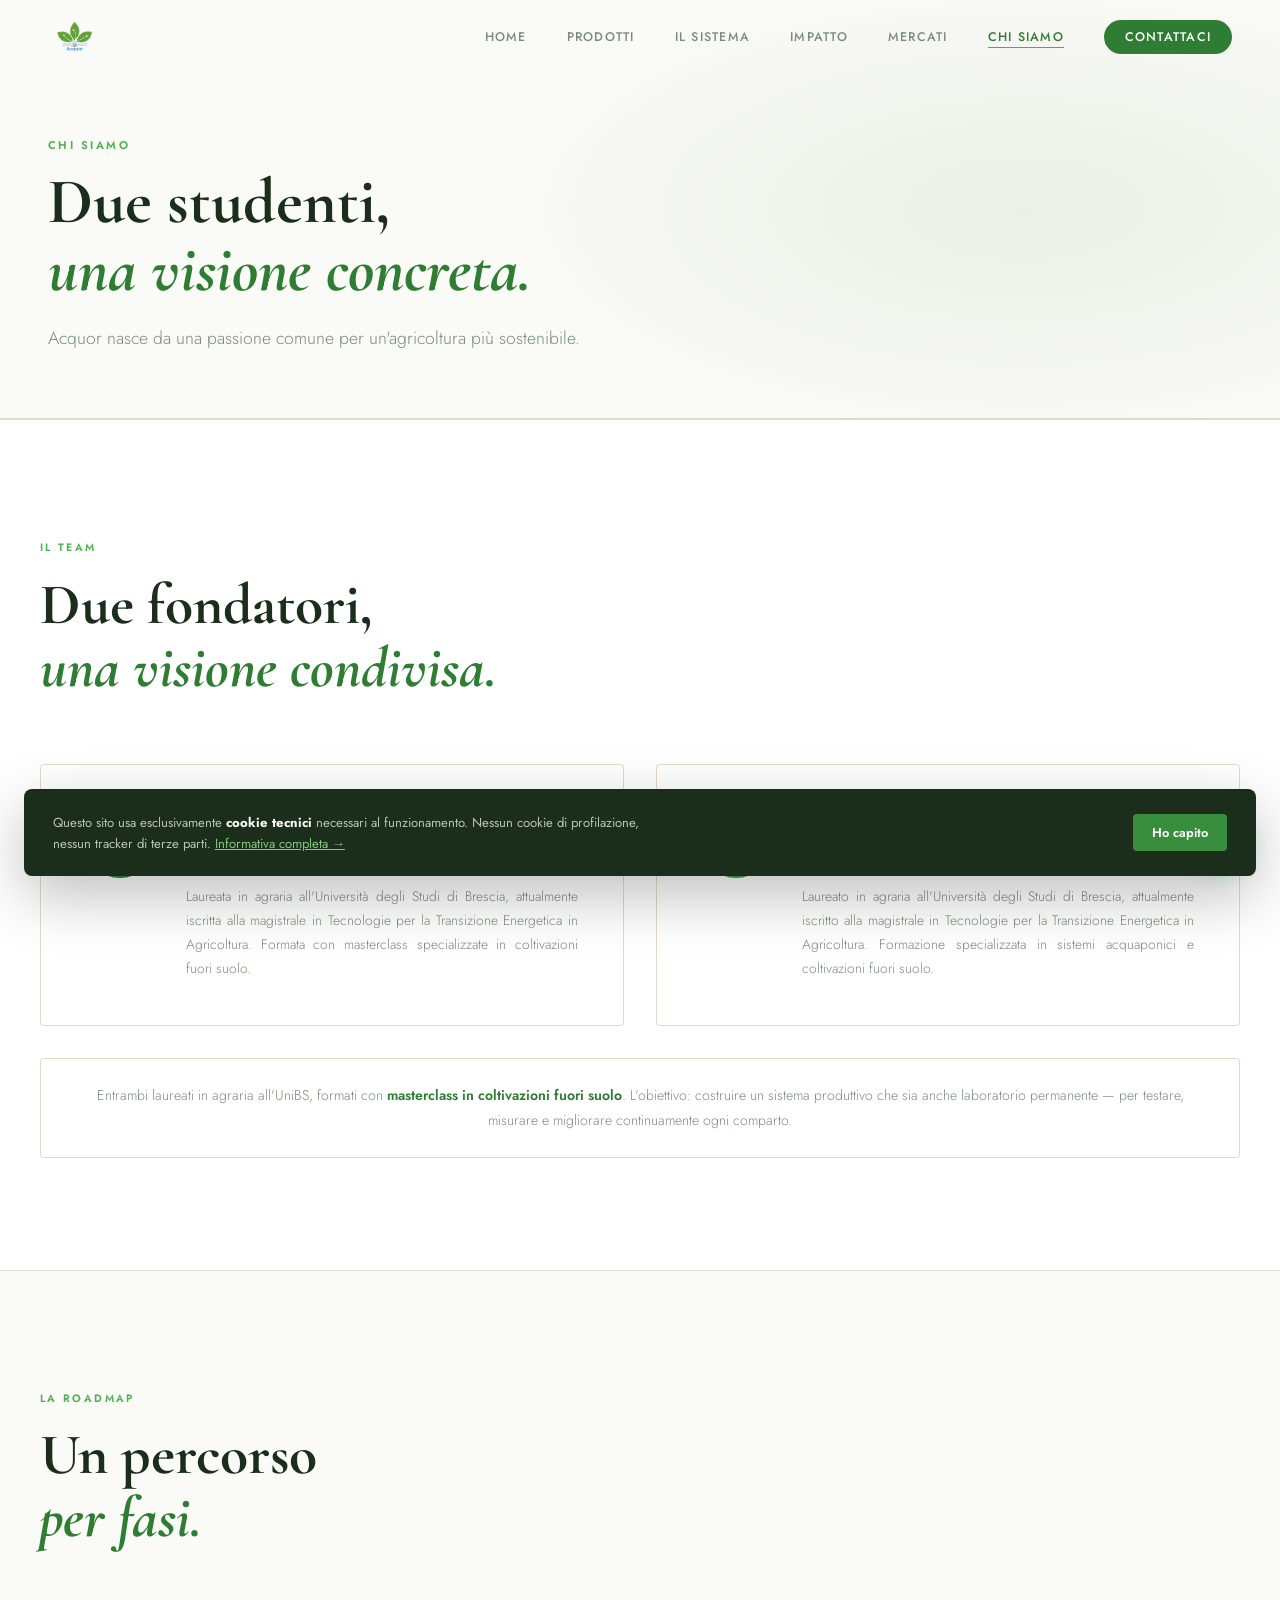
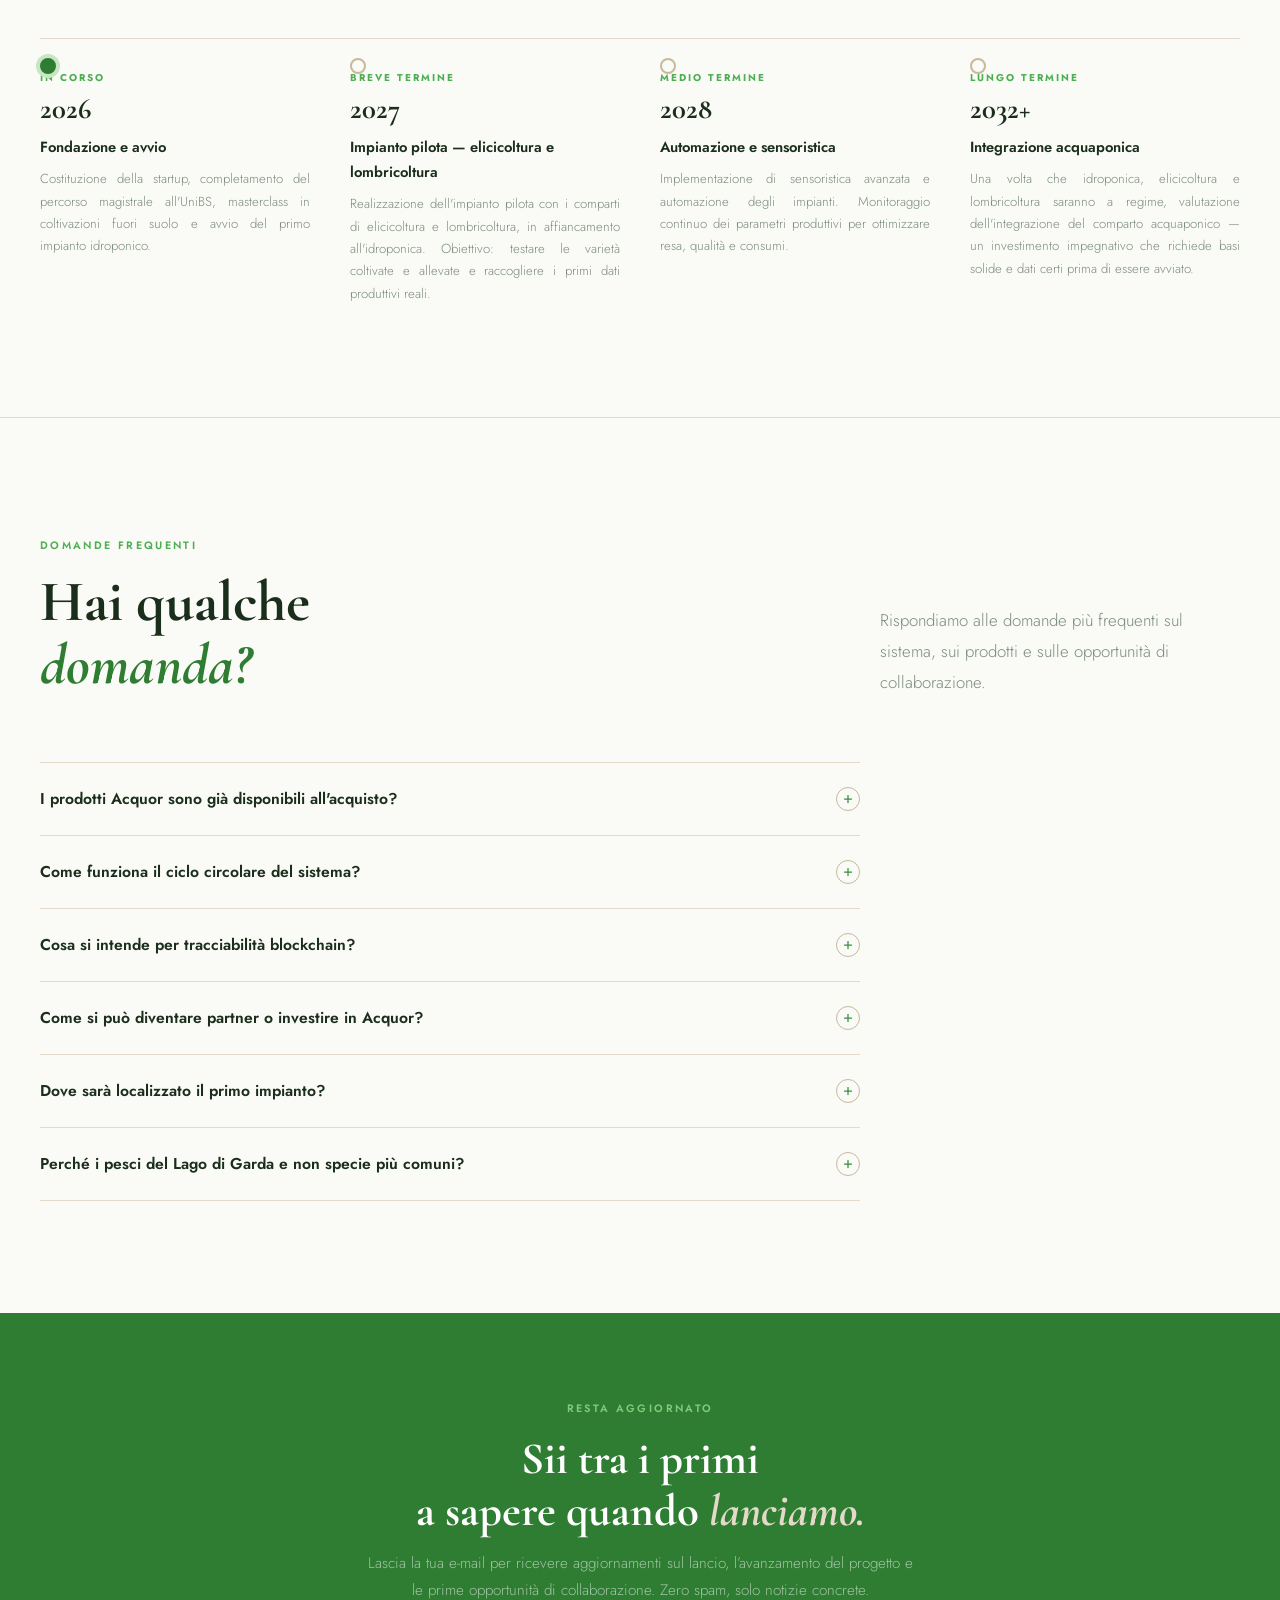
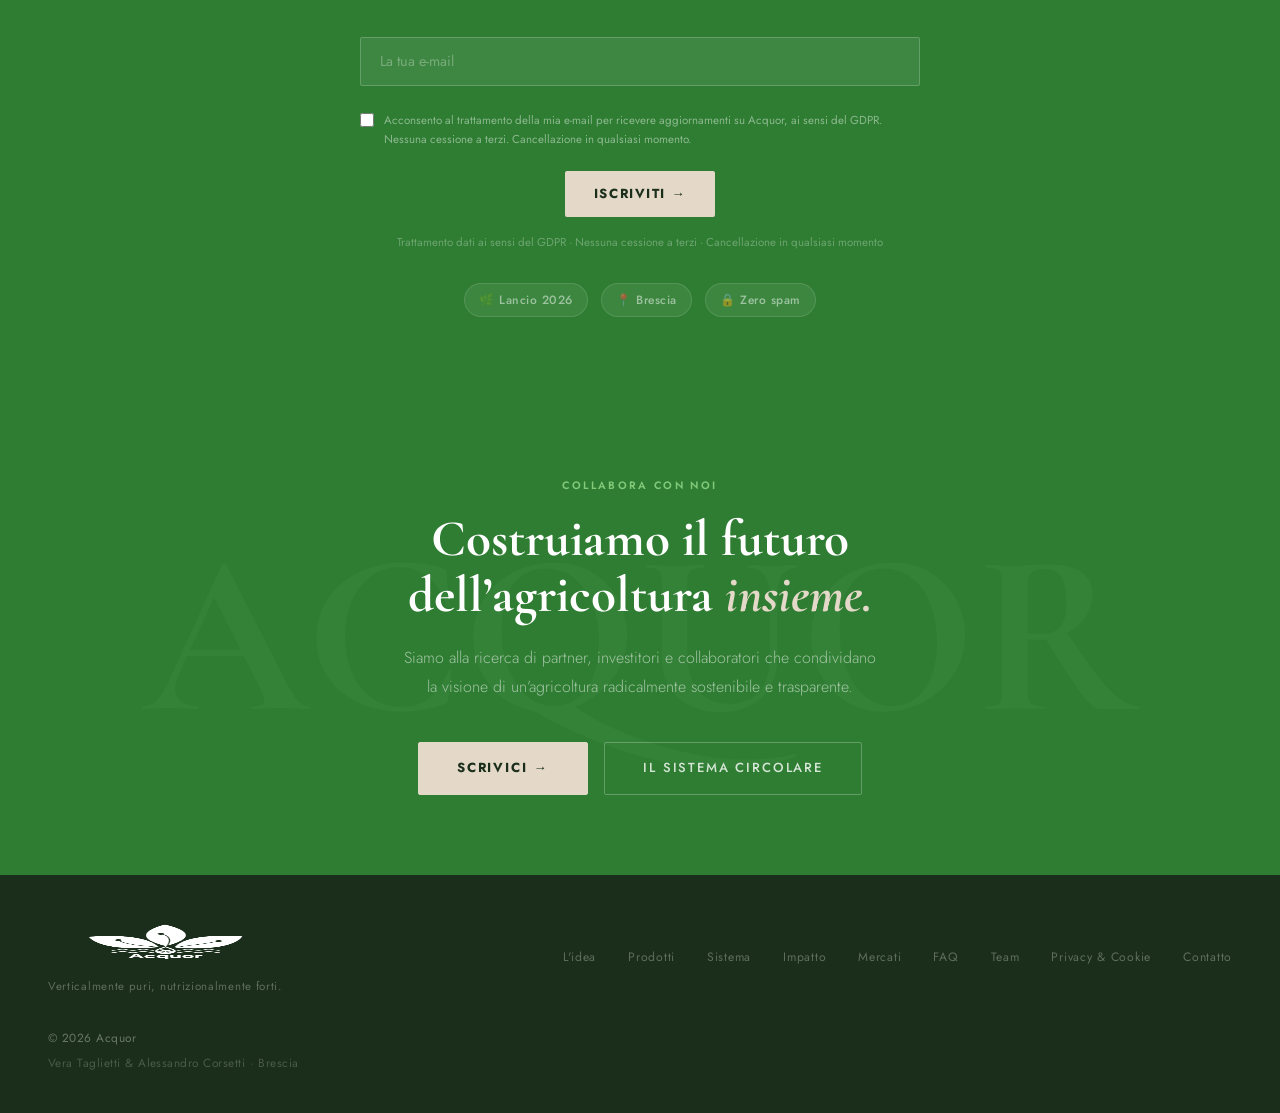
<file: chi-siamo.html>
<!DOCTYPE html>
<html lang="it">
<head>
  <meta charset="UTF-8">
  <meta name="viewport" content="width=device-width, initial-scale=1.0">
  <meta name="description" content="Acquor nasce dall'incontro di due giovani ricercatori dell'Università di Brescia. Vera Taglietti e Alessandro Corsetti costruiscono il futuro dell'agricoltura circolare.">
  <meta name="author" content="Acquor — Vera Taglietti & Alessandro Corsetti">
  <meta name="robots" content="index, follow">
  <meta name="theme-color" content="#3D6142">
  <meta property="og:title" content="Il team di Acquor — chi c'è dietro la startup">
  <meta property="og:description" content="I fondatori di Acquor: Vera Taglietti e Alessandro Corsetti, studenti UniBS. La roadmap del progetto e le domande frequenti sulla startup agritech bresciana.">
  <meta property="og:type" content="website">
  <meta property="og:url" content="https://acquor.it/chi-siamo.html">
  <meta property="og:image" content="https://acquor.it/og-image.png">
  <meta property="og:site_name" content="Acquor">
  <meta name="twitter:card" content="summary_large_image">
  <meta name="twitter:description" content="Vera Taglietti e Alessandro Corsetti, Università di Brescia. La startup agritech che costruisce il futuro dell'agricoltura circolare.">
  <meta name="twitter:image" content="https://acquor.it/og-image.png">
  <meta http-equiv="X-Content-Type-Options" content="nosniff">
  <meta http-equiv="X-Frame-Options" content="SAMEORIGIN">
  <meta http-equiv="Referrer-Policy" content="strict-origin-when-cross-origin">
  <link rel="canonical" href="https://acquor.it/chi-siamo.html">
  <title>Chi Siamo — Il Team di Acquor | Vera Taglietti e Alessandro Corsetti</title>
  <link rel="icon" type="image/png" href="Logo_originale.png">
  <link rel="apple-touch-icon" href="Logo_originale.png">
  <link rel="preconnect" href="https://fonts.googleapis.com">
  <link rel="preconnect" href="https://fonts.gstatic.com" crossorigin>
  <link rel="preload" as="style" href="https://fonts.googleapis.com/css2?family=Cormorant+Garamond:ital,wght@0,300;0,400;0,600;0,700;1,300;1,400;1,600;1,700&family=Jost:wght@300;400;500;600&display=swap">
  <link href="https://fonts.googleapis.com/css2?family=Cormorant+Garamond:ital,wght@0,300;0,400;0,600;0,700;1,300;1,400;1,600;1,700&family=Jost:wght@300;400;500;600&display=swap" rel="stylesheet" media="print" onload="this.media='all'">
  <noscript><link href="https://fonts.googleapis.com/css2?family=Cormorant+Garamond:ital,wght@0,300;0,400;0,600;0,700;1,300;1,400;1,600;1,700&family=Jost:wght@300;400;500;600&display=swap" rel="stylesheet"></noscript>
  <style>
:root{--nav-h:72px;--sage-dark:#2E7D32;--sage:#4CAF50;--sage-mid:#388E3C;--beige:#E4D9C8;--ink:#1A2E1B;--snow:#FAFAF7;--white:#FFFFFF;--gray:#7A8C7B;--ease-out:cubic-bezier(.16,1,.3,1);--font-display:'Cormorant Garamond',Georgia,serif;--font-body:'Jost',sans-serif;--radius:4px;--shadow-sm:0 4px 16px rgba(30,43,31,.08);--shadow-md:0 12px 40px rgba(30,43,31,.12)}
*,*::before,*::after{box-sizing:border-box;margin:0;padding:0}
body{font-family:var(--font-body);background:var(--white);color:var(--ink);overflow-x:hidden;-webkit-font-smoothing:antialiased}
#preloader{position:fixed;inset:0;z-index:99999;background:var(--white);display:flex;align-items:center;justify-content:center}
#navbar{position:fixed;top:0;left:0;right:0;z-index:1000;height:var(--nav-h);display:flex;align-items:center;justify-content:space-between;padding:0 3rem}
</style>
  <link rel="stylesheet" href="style.css">
  <script type="application/ld+json">

  {
    "@context": "https://schema.org",
    "@type": "AboutPage",
    "name": "Chi siamo — Acquor",
    "url": "https://acquor.it/chi-siamo.html",
    "mainEntity": {
      "@type": "Organization",
      "name": "Acquor",
      "foundingDate": "2026",
      "founders": [
        {"@type": "Person", "name": "Vera Taglietti", "jobTitle": "Co-fondatrice", "alumniOf": "Università degli Studi di Brescia"},
        {"@type": "Person", "name": "Alessandro Corsetti", "jobTitle": "Co-fondatore", "alumniOf": "Università degli Studi di Brescia"}
      ]
    }
  }
</script>

<script>
'use strict';
/* ── Validazione campo-per-campo ────────────────────────────── */
(function(){
  var forms = document.querySelectorAll('#contact-form');
  forms.forEach(function(form){
    var fields = form.querySelectorAll('input[required], select[required], textarea[required]');

    // Messaggi di errore per campo
    var errorMessages = {
      'nome':     'Inserisci il tuo nome.',
      'cognome':  'Inserisci il tuo cognome.',
      'email':    'Inserisci un indirizzo e-mail valido.',
      'tipo':     'Seleziona un tipo di interesse.',
      'messaggio':'Scrivi un messaggio.',
      'privacy':  'Devi accettare l\'informativa privacy per procedere.'
    };

    function validateField(field) {
      var wrapper = field.closest('.form-field');
      if (!wrapper) return true;
      var errEl = wrapper.querySelector('.field-error');
      var valid = true;

      if (field.type === 'checkbox') {
        valid = field.checked;
      } else if (field.type === 'email') {
        valid = field.value.trim() !== '' && /^[^\s@]+@[^\s@]+\.[^\s@]+$/.test(field.value);
      } else {
        valid = field.value.trim() !== '';
      }

      if (!valid) {
        wrapper.classList.add('has-error');
        if (errEl) errEl.classList.add('visible');
      } else {
        wrapper.classList.remove('has-error');
        if (errEl) errEl.classList.remove('visible');
      }
      return valid;
    }

    // Valida on-blur
    fields.forEach(function(field){
      field.addEventListener('blur', function(){ validateField(field); });
      field.addEventListener('change', function(){ validateField(field); });
    });

    // Valida tutto al submit
    form.addEventListener('submit', function(e){
      var allValid = true;
      fields.forEach(function(field){
        if (!validateField(field)) allValid = false;
      });
      if (!allValid) {
        e.preventDefault();
        e.stopImmediatePropagation();
        // Scroll al primo campo con errore
        var firstErr = form.querySelector('.has-error');
        if (firstErr) firstErr.scrollIntoView({ behavior: 'smooth', block: 'center' });
      }
    }, true); // capture: true per intercettare prima del submit handler esistente
  });
})();
</script>

<script type="application/ld+json">
{
  "@context": "https://schema.org",
  "@type": "FAQPage",
  "mainEntity": [
    {
      "@type": "Question",
      "name": "I prodotti Acquor sono già disponibili all'acquisto?",
      "acceptedAnswer": {
        "@type": "Answer",
        "text": "Al momento siamo nella fase di avvio: stiamo costruendo il primo impianto pilota, previsto per il 2026. I prodotti non sono ancora disponibili al pubblico. Se sei interessato a essere tra i primi clienti o partner, lascia la tua e-mail nella sezione Resta aggiornato oppure scrivici direttamente."
      }
    },
    {
      "@type": "Question",
      "name": "Come funziona il ciclo circolare del sistema?",
      "acceptedAnswer": {
        "@type": "Answer",
        "text": "Il sistema integra cinque comparti collegati in un ciclo chiuso: gli scarti vegetali dell'idroponica e dell'acquaponica alimentano le lumache dell'elicicoltura; le deiezioni organiche e i residui del sistema alimentano i lombrichi; i lombrichi valorizzano questi scarti producendo vermicompost certificato, che esce dal ciclo come fertilizzante con valore di mercato. Zero rifiuti strutturali."
      }
    },
    {
      "@type": "Question",
      "name": "Cosa si intende per tracciabilità blockchain?",
      "acceptedAnswer": {
        "@type": "Answer",
        "text": "Ogni lotto di produzione viene registrato su una blockchain con tutti i dati rilevanti: valori nutrizionali misurati in laboratorio, consumi idrici effettivi, data di raccolta, assenza di pesticidi verificata. Questi dati vengono resi pubblici tramite un codice QR stampato sulla confezione."
      }
    },
    {
      "@type": "Question",
      "name": "Come si può diventare partner o investire in Acquor?",
      "acceptedAnswer": {
        "@type": "Answer",
        "text": "Siamo aperti a collaborazioni di vario tipo: investitori privati interessati al settore agritech, partner commerciali (ristoranti, aziende cosmetiche, GDO premium), enti di ricerca e università. Compilare il form di contatto nella sezione Costruiamo insieme, specificando il tipo di interesse. Risposta entro 48 ore."
      }
    },
    {
      "@type": "Question",
      "name": "Dove sarà localizzato il primo impianto?",
      "acceptedAnswer": {
        "@type": "Answer",
        "text": "Il primo impianto pilota sarà realizzato nell'area di Brescia, in stretto collegamento con l'Università degli Studi di Brescia. La scelta del territorio è strategica: prossimità al Lago di Garda per le specie ittiche dell'acquaponica, accesso a reti di distribuzione premium del Nord Italia e vicinanza a partner industriali del settore cosmetico."
      }
    },
    {
      "@type": "Question",
      "name": "Perché i pesci del Lago di Garda e non specie più comuni?",
      "acceptedAnswer": {
        "@type": "Answer",
        "text": "La scelta privilegia specie con forte identità territoriale e domanda consolidata nella ristorazione locale e del Nord Italia. Trota, Persico e Lavarello sono le specie su cui si concentra la progettazione del comparto acquaponico, compatibili con sistemi in vasca chiusa e apprezzate dai mercati premium della zona."
      }
    }
  ]
}
</script>
</head>
<body>

<!-- Preloader -->
<div id="preloader" aria-hidden="true">
  <svg class="preloader-logo" viewBox="0 0 64 64" fill="none" xmlns="http://www.w3.org/2000/svg">
    <circle cx="32" cy="32" r="24" stroke="#E4D9C8" stroke-width="3" fill="none"/>
    <circle cx="32" cy="32" r="24" class="preloader-ring" stroke-width="3" fill="none" stroke-linecap="round" transform="rotate(-90 32 32)"/>
  </svg>
</div>

<div id="progress-bar" aria-hidden="true"></div>

<!-- WhatsApp -->
<a id="wa-btn" href="https://wa.me/393476524632" target="_blank" rel="noopener noreferrer" aria-label="Contattaci su WhatsApp">
  <div id="wa-tooltip">Scrivici su WhatsApp</div>
  <svg viewBox="0 0 24 24" xmlns="http://www.w3.org/2000/svg" aria-hidden="true"><path d="M17.472 14.382c-.297-.149-1.758-.867-2.03-.967-.273-.099-.471-.148-.67.15-.197.297-.767.966-.94 1.164-.173.199-.347.223-.644.075-.297-.15-1.255-.463-2.39-1.475-.883-.788-1.48-1.761-1.653-2.059-.173-.297-.018-.458.13-.606.134-.133.298-.347.446-.52.149-.174.198-.298.298-.497.099-.198.05-.371-.025-.52-.075-.149-.669-1.612-.916-2.207-.242-.579-.487-.5-.669-.51-.173-.008-.371-.01-.57-.01-.198 0-.52.074-.792.372-.272.297-1.04 1.016-1.04 2.479 0 1.462 1.065 2.875 1.213 3.074.149.198 2.096 3.2 5.077 4.487.709.306 1.262.489 1.694.625.712.227 1.36.195 1.871.118.571-.085 1.758-.719 2.006-1.413.248-.694.248-1.289.173-1.413-.074-.124-.272-.198-.57-.347m-5.421 7.403h-.004a9.87 9.87 0 01-5.031-1.378l-.361-.214-3.741.982.998-3.648-.235-.374a9.86 9.86 0 01-1.51-5.26c.001-5.45 4.436-9.884 9.888-9.884 2.64 0 5.122 1.03 6.988 2.898a9.825 9.825 0 012.893 6.994c-.003 5.45-4.437 9.884-9.885 9.884m8.413-18.297A11.815 11.815 0 0012.05 0C5.495 0 .16 5.335.157 11.892c0 2.096.547 4.142 1.588 5.945L.057 24l6.305-1.654a11.882 11.882 0 005.683 1.448h.005c6.554 0 11.89-5.335 11.893-11.893a11.821 11.821 0 00-3.48-8.413z"/></svg>
</a>

<!-- Torna su -->
<button id="back-top" aria-label="Torna in cima" onclick="window.scrollTo({top:0,behavior:'smooth'})">
  <svg viewBox="0 0 24 24" aria-hidden="true"><polyline points="18 15 12 9 6 15"></polyline></svg>
</button>

<!-- Cookie banner -->
<div id="cookie-banner" role="dialog" aria-label="Informativa sui cookie" aria-live="polite">
  <p>Questo sito usa esclusivamente <strong style="color:#fff;">cookie tecnici</strong> necessari al funzionamento. Nessun cookie di profilazione, nessun tracker di terze parti. <a href="contatti.html#privacy">Informativa completa →</a></p>
  <div class="cookie-btns">
    <button class="btn-ck btn-ck-ok" onclick="cookieOk()">Ho capito</button>
  </div>
</div>
<!-- Navbar -->
<header>
  <nav id="navbar" role="navigation" aria-label="Navigazione principale">
    <a class="nav-logo" href="index.html" aria-label="Acquor — Home">
      <img src="Logo_originale.png" alt="Acquor" height="44" style="height:44px;width:auto;display:block;">
    </a>
    <ul id="navMenu" role="list">
      <li><a href="index.html">Home</a></li>
      <li><a href="prodotti.html">Prodotti</a></li>
      <li><a href="sistema.html">Il sistema</a></li>
      <li><a href="impatto.html">Impatto</a></li>
      <li><a href="mercati.html">Mercati</a></li>
      <li><a href="chi-siamo.html" class="active">Chi siamo</a></li>
      <li><a href="contatti.html" class="nav-pill">Contattaci</a></li>
    </ul>
    <button class="hamburger" id="hamburger" aria-label="Apri menu" aria-expanded="false" aria-controls="navMenu">
      <span></span><span></span><span></span>
    </button>
  </nav>
</header>

<main>

<section style="background:var(--snow);padding:calc(var(--nav-h) + 4rem) 3rem 4rem;border-bottom:1px solid var(--beige);position:relative;overflow:hidden;">
  <div style="position:absolute;inset:0;background:radial-gradient(ellipse 60% 80% at 80% 50%,rgba(200,213,192,0.3) 0%,transparent 70%);pointer-events:none;"></div>
  <div style="max-width:var(--max-w);margin:0 auto;position:relative;z-index:1;" data-reveal>
    <span style="display:block;font-size:0.7rem;font-weight:600;letter-spacing:0.22em;text-transform:uppercase;color:var(--sage);margin-bottom:0.8rem;">Chi siamo</span>
    <h1 style="font-family:var(--font-display);font-size:clamp(2.5rem,5vw,5rem);font-weight:700;line-height:1.06;color:var(--ink);margin-bottom:1.2rem;">Due studenti,<br><em style="color:var(--sage-dark);font-style:italic;">una visione concreta.</em></h1>
    <p style="font-size:1.1rem;font-weight:300;color:var(--gray);max-width:560px;line-height:1.8;">Acquor nasce da una passione comune per un'agricoltura più sostenibile.</p>
  </div>
</section>

<section id="team" aria-labelledby="team-h">
  <div class="container pad">
    <div data-reveal>
      <span class="label">Il team</span>
      <h2 class="h2" id="team-h">
        Due fondatori,<br><em>una visione condivisa.</em>
      </h2>
    </div>

    <div class="team-grid">
      <div class="team-card" data-reveal>
        <div class="av av-v" aria-label="Iniziali Vera Taglietti">V</div>
        <div>
          <div class="team-name">Vera Taglietti</div>
          <div class="team-role">Co-fondatrice</div>
          <p class="team-bio">Laureata in agraria all'Università degli Studi di Brescia, attualmente iscritta alla magistrale in Tecnologie per la Transizione Energetica in Agricoltura. Formata con masterclass specializzate in coltivazioni fuori suolo.</p>
        </div>
      </div>
      <div class="team-card" data-reveal data-delay="1">
        <div class="av av-a" aria-label="Iniziali Alessandro Corsetti">A</div>
        <div>
          <div class="team-name">Alessandro Corsetti</div>
          <div class="team-role">Co-fondatore</div>
          <p class="team-bio">Laureato in agraria all'Università degli Studi di Brescia, attualmente iscritto alla magistrale in Tecnologie per la Transizione Energetica in Agricoltura. Formazione specializzata in sistemi acquaponici e coltivazioni fuori suolo.</p>
        </div>
      </div>
    </div>

    <div class="team-note" data-reveal>
      Entrambi laureati in agraria all'UniBS, formati con <strong>masterclass in coltivazioni fuori suolo</strong>. L'obiettivo: costruire un sistema produttivo che sia anche laboratorio permanente — per testare, misurare e migliorare continuamente ogni comparto.
    </div>
  </div>
</section>

<section id="roadmap" aria-labelledby="roadmap-h">
  <div class="container pad">
    <div data-reveal>
      <span class="label">La roadmap</span>
      <h2 class="h2" id="roadmap-h">
        Un percorso<br><em>per fasi.</em>
      </h2>
    </div>

    <div class="roadmap-wrap">
      <div class="roadmap-line" aria-hidden="true"></div>
      <div class="roadmap-steps">
        <div class="rm-step" data-reveal>
          <div class="rm-step-inner">
            <div class="rm-dot now" aria-label="Fase attuale"></div>
            <div class="rm-phase">In corso</div>
            <div class="rm-year">2026</div>
            <div class="rm-title">Fondazione e avvio</div>
            <p class="rm-desc">Costituzione della startup, completamento del percorso magistrale all'UniBS, masterclass in coltivazioni fuori suolo e avvio del primo impianto idroponico.</p>
          </div>
        </div>
        <div class="rm-step" data-reveal data-delay="1">
          <div class="rm-step-inner">
            <div class="rm-dot" aria-hidden="true"></div>
            <div class="rm-phase">Breve termine</div>
            <div class="rm-year">2027</div>
            <div class="rm-title">Impianto pilota — elicicoltura e lombricoltura</div>
            <p class="rm-desc">Realizzazione dell'impianto pilota con i comparti di elicicoltura e lombricoltura, in affiancamento all'idroponica. Obiettivo: testare le varietà coltivate e allevate e raccogliere i primi dati produttivi reali.</p>
          </div>
        </div>
        <div class="rm-step" data-reveal data-delay="2">
          <div class="rm-step-inner">
            <div class="rm-dot" aria-hidden="true"></div>
            <div class="rm-phase">Medio termine</div>
            <div class="rm-year">2028</div>
            <div class="rm-title">Automazione e sensoristica</div>
            <p class="rm-desc">Implementazione di sensoristica avanzata e automazione degli impianti. Monitoraggio continuo dei parametri produttivi per ottimizzare resa, qualità e consumi.</p>
          </div>
        </div>
        <div class="rm-step" data-reveal data-delay="3">
          <div class="rm-step-inner">
            <div class="rm-dot" aria-hidden="true"></div>
            <div class="rm-phase">Lungo termine</div>
            <div class="rm-year">2032+</div>
            <div class="rm-title">Integrazione acquaponica</div>
            <p class="rm-desc">Una volta che idroponica, elicicoltura e lombricoltura saranno a regime, valutazione dell'integrazione del comparto acquaponico — un investimento impegnativo che richiede basi solide e dati certi prima di essere avviato.</p>
          </div>
        </div>
      </div>
    </div>
  </div>
</section>

<section id="faq" aria-labelledby="faq-h">
  <div class="container pad">
    <div class="faq-header">
      <div data-reveal>
        <span class="label">Domande frequenti</span>
        <h2 class="h2" id="faq-h">
          Hai qualche<br><em>domanda?</em>
        </h2>
      </div>
      <p class="lead" data-reveal data-reveal="right" style="max-width:360px;">
        Rispondiamo alle domande più frequenti sul sistema, sui prodotti e sulle opportunità di collaborazione.
      </p>
    </div>

    <div class="faq-list" data-reveal>

      <div class="faq-item">
        <button class="faq-q" aria-expanded="false" aria-controls="faq-a1">
          I prodotti Acquor sono già disponibili all'acquisto?
          <span class="faq-icon" aria-hidden="true">
            <svg viewBox="0 0 24 24"><line x1="12" y1="5" x2="12" y2="19"/><line x1="5" y1="12" x2="19" y2="12"/></svg>
          </span>
        </button>
        <div class="faq-a" id="faq-a1" role="region">
          <div class="faq-a-inner">
            Al momento siamo nella fase di avvio: stiamo costruendo il primo impianto pilota, previsto per il 2026. I prodotti non sono ancora disponibili al pubblico. Se sei interessato a essere tra i primi clienti o partner, lascia la tua e-mail nella sezione "Resta aggiornato" oppure scrivici direttamente.
          </div>
        </div>
      </div>

      <div class="faq-item">
        <button class="faq-q" aria-expanded="false" aria-controls="faq-a2">
          Come funziona il ciclo circolare del sistema?
          <span class="faq-icon" aria-hidden="true">
            <svg viewBox="0 0 24 24"><line x1="12" y1="5" x2="12" y2="19"/><line x1="5" y1="12" x2="19" y2="12"/></svg>
          </span>
        </button>
        <div class="faq-a" id="faq-a2" role="region">
          <div class="faq-a-inner">
            Il sistema integra cinque comparti collegati in un ciclo chiuso: gli scarti vegetali dell'idroponica e dell'acquaponica alimentano le lumache dell'elicicoltura; le deiezioni organiche e i residui del sistema alimentano i lombrichi; i lombrichi valorizzano questi scarti producendo vermicompost certificato, che esce dal ciclo come fertilizzante con valore di mercato. Zero rifiuti strutturali.
          </div>
        </div>
      </div>

      <div class="faq-item">
        <button class="faq-q" aria-expanded="false" aria-controls="faq-a3">
          Cosa si intende per tracciabilità blockchain?
          <span class="faq-icon" aria-hidden="true">
            <svg viewBox="0 0 24 24"><line x1="12" y1="5" x2="12" y2="19"/><line x1="5" y1="12" x2="19" y2="12"/></svg>
          </span>
        </button>
        <div class="faq-a" id="faq-a3" role="region">
          <div class="faq-a-inner">
            Ogni lotto di produzione viene registrato su una blockchain con tutti i dati rilevanti: valori nutrizionali misurati in laboratorio, consumi idrici effettivi, data di raccolta, assenza di pesticidi verificata. Questi dati vengono resi pubblici tramite un codice QR stampato sulla confezione — chiunque può verificarli in modo indipendente, senza dover fidarsi delle nostre dichiarazioni.
          </div>
        </div>
      </div>

      <div class="faq-item">
        <button class="faq-q" aria-expanded="false" aria-controls="faq-a4">
          Come si può diventare partner o investire in Acquor?
          <span class="faq-icon" aria-hidden="true">
            <svg viewBox="0 0 24 24"><line x1="12" y1="5" x2="12" y2="19"/><line x1="5" y1="12" x2="19" y2="12"/></svg>
          </span>
        </button>
        <div class="faq-a" id="faq-a4" role="region">
          <div class="faq-a-inner">
            Siamo aperti a collaborazioni di vario tipo: investitori privati interessati al settore agritech, partner commerciali (ristoranti, aziende cosmetiche, GDO premium), enti di ricerca e università. Il modo più diretto è compilare il form di contatto nella sezione "Costruiamo insieme", specificando il tipo di interesse. Risponderemo entro 48 ore.
          </div>
        </div>
      </div>

      <div class="faq-item">
        <button class="faq-q" aria-expanded="false" aria-controls="faq-a5">
          Dove sarà localizzato il primo impianto?
          <span class="faq-icon" aria-hidden="true">
            <svg viewBox="0 0 24 24"><line x1="12" y1="5" x2="12" y2="19"/><line x1="5" y1="12" x2="19" y2="12"/></svg>
          </span>
        </button>
        <div class="faq-a" id="faq-a5" role="region">
          <div class="faq-a-inner">
            Il primo impianto pilota sarà realizzato nell'area di Brescia, in stretto collegamento con l'Università degli Studi di Brescia dove i fondatori stanno completando la magistrale. La scelta del territorio è strategica: prossimità al Lago di Garda per le specie ittiche dell'acquaponica, accesso a reti di distribuzione premium del Nord Italia e vicinanza a partner industriali del settore cosmetico.
          </div>
        </div>
      </div>

      <div class="faq-item">
        <button class="faq-q" aria-expanded="false" aria-controls="faq-a6">
          Perché i pesci del Lago di Garda e non specie più comuni?
          <span class="faq-icon" aria-hidden="true">
            <svg viewBox="0 0 24 24"><line x1="12" y1="5" x2="12" y2="19"/><line x1="5" y1="12" x2="19" y2="12"/></svg>
          </span>
        </button>
        <div class="faq-a" id="faq-a6" role="region">
          <div class="faq-a-inner">
            La scelta privilegia specie con forte identità territoriale e domanda consolidata nella ristorazione locale e del Nord Italia. Trota, Persico e Lavarello — il nome comune del coregone del Lago di Garda — sono le specie su cui si concentra la progettazione del comparto acquaponico, compatibili con sistemi in vasca chiusa e apprezzate dai mercati premium della zona.
          </div>
        </div>
      </div>

    </div>
  </div>
</section>

<section id="waitlist" aria-labelledby="waitlist-h">
  <div class="waitlist-inner">
    <div data-reveal>
      <span class="label">Resta aggiornato</span>
      <h2 class="waitlist-title" id="waitlist-h">
        Sii tra i primi<br>a sapere quando <em>lanciamo.</em>
      </h2>
      <p class="waitlist-sub">
        Lascia la tua e-mail per ricevere aggiornamenti sul lancio, l&rsquo;avanzamento del progetto
        e le prime opportunità di collaborazione. Zero spam, solo notizie concrete.
      </p>
      <form
        id="waitlist-form"
        class="waitlist-form"
        action="https://formspree.io/f/xqeyjjqq"
        method="POST"
        novalidate
        aria-label="Iscriviti alla lista d&rsquo;attesa"
      >
        <input type="text" name="_gotcha" style="display:none" tabindex="-1" autocomplete="off">
        <input type="hidden" name="_subject" value="Nuova iscrizione waitlist acquor.it — chi-siamo">
        <input type="hidden" name="source" value="chi-siamo">
        <input
          type="email" name="email" id="wl-email"
          class="waitlist-input"
          placeholder="La tua e-mail"
          required autocomplete="email"
          aria-label="Il tuo indirizzo e-mail"
        >
        <p class="waitlist-note" style="margin-top:1rem;margin-bottom:0.8rem;">
        <label style="display:flex;align-items:flex-start;gap:0.6rem;cursor:pointer;text-align:left;">
          <input type="checkbox" name="privacy_waitlist" id="wl-privacy" required
            style="width:14px;height:14px;flex-shrink:0;margin-top:2px;accent-color:var(--sage-light);">
          <span style="font-size:0.72rem;color:rgba(255,255,255,0.45);line-height:1.6;">
            Acconsento al trattamento della mia e-mail per ricevere aggiornamenti su Acquor,
            ai sensi del GDPR. Nessuna cessione a terzi. Cancellazione in qualsiasi momento.
          </span>
        </label>
      </p>
        <button type="submit" class="waitlist-btn">Iscriviti &rarr;</button>
      </form>
      <div class="waitlist-ok" id="wl-ok" role="status">
        &check; Iscrizione avvenuta. Ti aggiorneremo sulle novità di Acquor.
      </div>
      <p class="waitlist-note">
        Trattamento dati ai sensi del GDPR &middot; Nessuna cessione a terzi &middot; Cancellazione in qualsiasi momento
      </p>
      <div class="waitlist-pills" aria-hidden="true">
        <span class="waitlist-pill-item">&#127807; Lancio 2026</span>
        <span class="waitlist-pill-item">&#128205; Brescia</span>
        <span class="waitlist-pill-item">&#128274; Zero spam</span>
      </div>
    </div>
  </div>
</section>

<section style="background:var(--sage-dark);padding:5rem 3rem;text-align:center;position:relative;overflow:hidden;" aria-labelledby="cta-h">
  <div style="position:absolute;inset:0;font-family:var(--font-display);font-size:18vw;font-weight:700;color:rgba(255,255,255,0.03);display:flex;align-items:center;justify-content:center;pointer-events:none;user-select:none;">ACQUOR</div>
  <div style="max-width:640px;margin:0 auto;position:relative;z-index:1;" data-reveal>
    <span style="display:block;font-size:0.67rem;font-weight:600;letter-spacing:0.22em;text-transform:uppercase;color:var(--sage-light);margin-bottom:1rem;">Collabora con noi</span>
    <h2 id="cta-h" style="font-family:var(--font-display);font-size:clamp(2rem,4vw,3.2rem);font-weight:700;color:#fff;line-height:1.1;margin-bottom:1.2rem;">
      Costruiamo il futuro<br>dell&rsquo;agricoltura <em style="color:var(--beige);font-style:italic;">insieme.</em>
    </h2>
    <p style="font-size:1rem;font-weight:300;color:rgba(255,255,255,0.55);line-height:1.85;margin-bottom:2.5rem;max-width:480px;margin-left:auto;margin-right:auto;">
      Siamo alla ricerca di partner, investitori e collaboratori che condividano la visione di
      un&rsquo;agricoltura radicalmente sostenibile e trasparente.
    </p>
    <div style="display:flex;gap:1rem;justify-content:center;flex-wrap:wrap;">
      <a href="contatti.html" style="background:var(--beige);color:var(--ink);padding:0.9rem 2.4rem;border-radius:2px;font-family:var(--font-body);font-size:0.82rem;font-weight:700;letter-spacing:0.14em;text-transform:uppercase;border:1.5px solid var(--beige);display:inline-flex;align-items:center;gap:0.5rem;transition:all 0.3s;">Scrivici &rarr;</a>
      <a href="sistema.html" style="background:transparent;color:rgba(255,255,255,0.8);padding:0.9rem 2.4rem;border-radius:2px;font-family:var(--font-body);font-size:0.82rem;font-weight:500;letter-spacing:0.14em;text-transform:uppercase;border:1.5px solid rgba(255,255,255,0.25);display:inline-flex;align-items:center;gap:0.5rem;transition:all 0.3s;">Il sistema circolare</a>
    </div>
  </div>
</section>

</main>

<footer role="contentinfo">
  <div class="footer-inner">
    <div class="footer-brand">
      <img src="logo-white.png" alt="Acquor" height="52" style="height:52px;width:auto;display:block;">
      <p style="font-size:0.72rem;color:rgba(255,255,255,0.3);margin-top:0.6rem;letter-spacing:0.06em;">Verticalmente puri, nutrizionalmente forti.</p>
    </div>
    <ul class="footer-nav" aria-label="Link footer">
      <li><a href="index.html">L'idea</a></li>
      <li><a href="prodotti.html">Prodotti</a></li>
      <li><a href="sistema.html">Sistema</a></li>
      <li><a href="impatto.html">Impatto</a></li>
      <li><a href="mercati.html">Mercati</a></li>
      <li><a href="chi-siamo.html">FAQ</a></li>
      <li><a href="chi-siamo.html">Team</a></li>
      <li><a href="contatti.html#privacy">Privacy &amp; Cookie</a></li>
      <li><a href="mailto:info.acquor@gmail.com">Contatto</a></li>
    </ul>
    <div class="footer-copy">
      <div>&copy; 2026 Acquor</div>
      <div style="margin-top:0.3rem;opacity:0.6;">Vera Taglietti &amp; Alessandro Corsetti &middot; Brescia</div>
    </div>
  </div>
</footer>

<script>


/* ── Preloader ───────────────────────────────────────────────── */
(function(){
  var pl = document.getElementById('preloader');
  if (!pl) return;
  var dismissed = false;
  function dismiss(){
    if (dismissed) return;
    dismissed = true;
    pl.classList.add('done');
    setTimeout(function(){ pl.classList.add('gone'); pl.remove(); }, 500);
  }
  if (document.fonts && document.fonts.ready) {
    document.fonts.ready.then(dismiss);
  } else {
    window.addEventListener('load', dismiss);
  }
  setTimeout(dismiss, 1500);
})();

/* ── Cookie ──────────────────────────────────────────────────── */
(function(){
  var b = document.getElementById('cookie-banner');
  if (!b) return;
  if (localStorage.getItem('aq_cookie')) b.remove();
})();
function cookieOk(){ _ckSet('ok'); }
function _ckSet(v){
  localStorage.setItem('aq_cookie', v);
  var b = document.getElementById('cookie-banner');
  if (!b) return;
  b.style.transition = 'transform 0.5s, opacity 0.4s';
  b.style.transform = 'translateY(140%)';
  b.style.opacity = '0';
  setTimeout(function(){ b.remove(); }, 500);
}

/* ── Progress bar ────────────────────────────────────────────── */
var bar = document.getElementById('progress-bar');
if (bar) {
  window.addEventListener('scroll', function(){
    var h = document.documentElement;
    bar.style.width = (h.scrollTop / (h.scrollHeight - h.clientHeight) * 100) + '%';
  }, { passive: true });
}

/* ── Navbar ──────────────────────────────────────────────────── */
var nav = document.getElementById('navbar');
if (nav) {
  window.addEventListener('scroll', function(){
    nav.classList.toggle('solid', window.scrollY > 30);
  }, { passive: true });
}

/* ── Hamburger ───────────────────────────────────────────────── */
var ham  = document.getElementById('hamburger');
var menu = document.getElementById('navMenu');
if (ham && menu) {
  ham.addEventListener('click', function(){
    var open = menu.classList.toggle('open');
    ham.classList.toggle('open', open);
    ham.setAttribute('aria-expanded', open);
    ham.setAttribute('aria-label', open ? 'Chiudi menu' : 'Apri menu');
    document.body.style.position = open ? 'fixed' : '';
    document.body.style.width    = open ? '100%' : '';
  });
  menu.querySelectorAll('a').forEach(function(a){
    a.addEventListener('click', function(){
      menu.classList.remove('open');
      ham.classList.remove('open');
      ham.setAttribute('aria-expanded', 'false');
      ham.setAttribute('aria-label', 'Apri menu');
      document.body.style.position = '';
      document.body.style.width = '';
    });
  });
}

/* ── Scroll reveal ───────────────────────────────────────────── */
var ro = new IntersectionObserver(function(entries){
  entries.forEach(function(e){
    if (e.isIntersecting){ e.target.classList.add('in'); ro.unobserve(e.target); }
  });
}, { threshold: 0.08, rootMargin: '0px 0px -40px 0px' });
document.querySelectorAll('[data-reveal]').forEach(function(el){ ro.observe(el); });

/* ── Active nav (current page) ───────────────────────────────── */
(function(){
  var path = window.location.pathname.replace(/\/$/, '').split('/').pop() || 'index.html';
  document.querySelectorAll('nav ul a').forEach(function(a){
    var href = a.getAttribute('href').split('/').pop();
    if (href === path) a.classList.add('active');
  });
})();

/* ── Torna su ────────────────────────────────────────────────── */
var backTop = document.getElementById('back-top');
if (backTop) {
  window.addEventListener('scroll', function(){
    backTop.classList.toggle('visible', window.scrollY > 400);
  }, { passive: true });
}

/* ── FAQ accordion ───────────────────────────────────────────── */
document.querySelectorAll('.faq-q').forEach(function(btn){
  btn.addEventListener('click', function(){
    var expanded = btn.getAttribute('aria-expanded') === 'true';
    document.querySelectorAll('.faq-q').forEach(function(b){
      b.setAttribute('aria-expanded', 'false');
      var a = document.getElementById(b.getAttribute('aria-controls'));
      if (a) a.classList.remove('open');
    });
    if (!expanded){
      btn.setAttribute('aria-expanded', 'true');
      var ans = document.getElementById(btn.getAttribute('aria-controls'));
      if (ans) ans.classList.add('open');
    }
  });
});

/* ── Waitlist ────────────────────────────────────────────────── */
var wlForm = document.getElementById('waitlist-form');
if (wlForm) {
  wlForm.addEventListener('submit', async function(e){
    e.preventDefault();
    var email = document.getElementById('wl-email');
    var privacy = document.getElementById('wl-privacy');
    if (!email || !email.value.includes('@')) return;
    if (privacy && !privacy.checked) {
      privacy.closest('label').style.color = 'rgba(255,120,120,0.9)';
      return;
    }
    var btn = wlForm.querySelector('.waitlist-btn');
    btn.disabled = true; btn.textContent = '...';
    try {
      var res = await fetch(wlForm.action, { method:'POST', body: new FormData(wlForm), headers:{'Accept':'application/json'} });
      if (res.ok){
        wlForm.style.display = 'none';
        document.getElementById('wl-ok').style.display = 'block';
      } else { throw new Error(); }
    } catch {
      btn.disabled = false; btn.textContent = 'Iscriviti →';
    }
  });
}

/* ── Form contatti ───────────────────────────────────────────── */
var contactForm = document.getElementById('contact-form');
if (contactForm) {
  contactForm.addEventListener('submit', async function(e){
    e.preventDefault();
    var required = contactForm.querySelectorAll('[required]');
    var valid = true;
    required.forEach(function(f){
      if (f.type === 'checkbox' && !f.checked) valid = false;
      else if (f.type !== 'checkbox' && f.value.trim() === '') valid = false;
    });
    if (!valid){
      var err = document.getElementById('form-err');
      err.textContent = '✗ Compila tutti i campi obbligatori (*).';
      err.style.display = 'block'; return;
    }
    var btn = document.getElementById('form-btn');
    btn.disabled = true; btn.textContent = 'Invio in corso...';
    try {
      var res = await fetch(contactForm.action, { method:'POST', body: new FormData(contactForm), headers:{'Accept':'application/json'} });
      if (res.ok){
        contactForm.reset();
        document.getElementById('form-ok').style.display = 'block';
        document.getElementById('form-err').style.display = 'none';
        btn.textContent = '✓ Inviato';
      } else { throw new Error(); }
    } catch {
      document.getElementById('form-err').style.display = 'block';
      btn.disabled = false; btn.textContent = 'Invia il messaggio →';
    }
  });
}

/* ── Counter animation ───────────────────────────────────────── */
function animateCount(el, target, suffix, prefix, duration){
  var start = performance.now();
  (function update(now){
    var t = Math.min((now - start) / duration, 1);
    var ease = 1 - Math.pow(1 - t, 4);
    el.textContent = prefix + Math.round(target * ease) + suffix;
    if (t < 1) requestAnimationFrame(update);
  })(start);
}
var datiSection = document.getElementById('dati');
var counted = false;
if (datiSection) {
  new IntersectionObserver(function(entries){
    if (entries[0].isIntersecting && !counted){
      counted = true;
      [
        { sel:'.dato:nth-child(1) .dato-val', prefix:'−', val:90, suf:'%', dur:1200 },
        { sel:'.dato:nth-child(3) .dato-val', prefix:'',  val:0,  suf:'',  dur:600  },
        { sel:'.dato:nth-child(6) .dato-val', prefix:'',  val:365,suf:'',  dur:1400 },
      ].forEach(function(d){
        var el = document.querySelector(d.sel);
        if (el) animateCount(el, d.val, d.suf, d.prefix, d.dur);
      });
    }
  }, { threshold: 0.3 }).observe(datiSection);
}

/* ── Smooth image load ───────────────────────────────────────── */
document.querySelectorAll('img').forEach(function(img){
  img.style.opacity = img.complete ? '1' : '0';
  img.style.transition = 'opacity 0.4s';
  if (!img.complete){
    img.addEventListener('load',  function(){ img.style.opacity = '1'; });
    img.addEventListener('error', function(){ img.style.opacity = '0.3'; });
  }
});

/* ── External links ──────────────────────────────────────────── */
document.querySelectorAll('a[href^="http"]').forEach(function(a){
  if (a.hostname !== location.hostname){
    a.setAttribute('target', '_blank');
    a.setAttribute('rel', 'noopener noreferrer');
  }
});

/* ── Reduced motion ──────────────────────────────────────────── */
if (window.matchMedia('(prefers-reduced-motion: reduce)').matches) {
  document.querySelectorAll('.hero-blob,.ticker').forEach(function(el){
    el.style.animationDuration = '0.01s';
  });
  document.querySelectorAll('[data-reveal]').forEach(function(el){
    el.style.transition = 'none'; el.classList.add('in');
  });
}
</script>
</body>
</html>
</file>
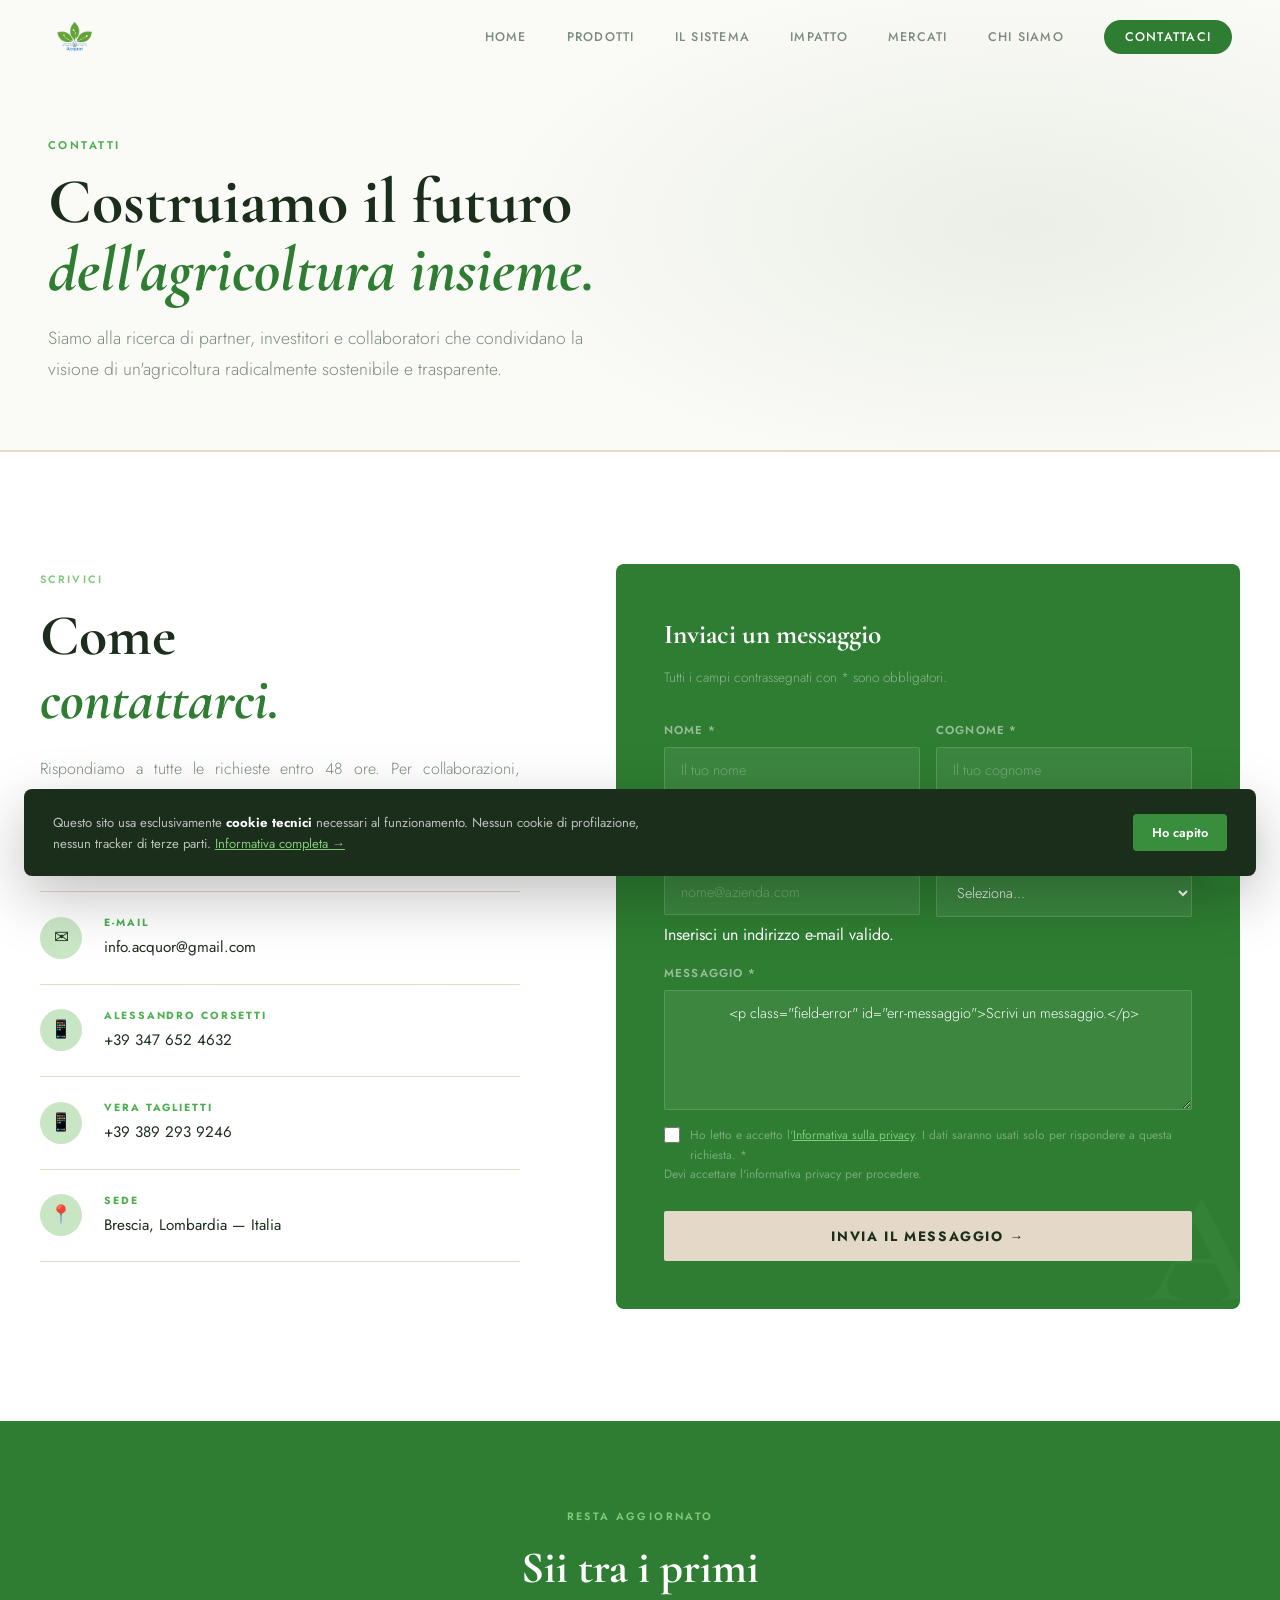
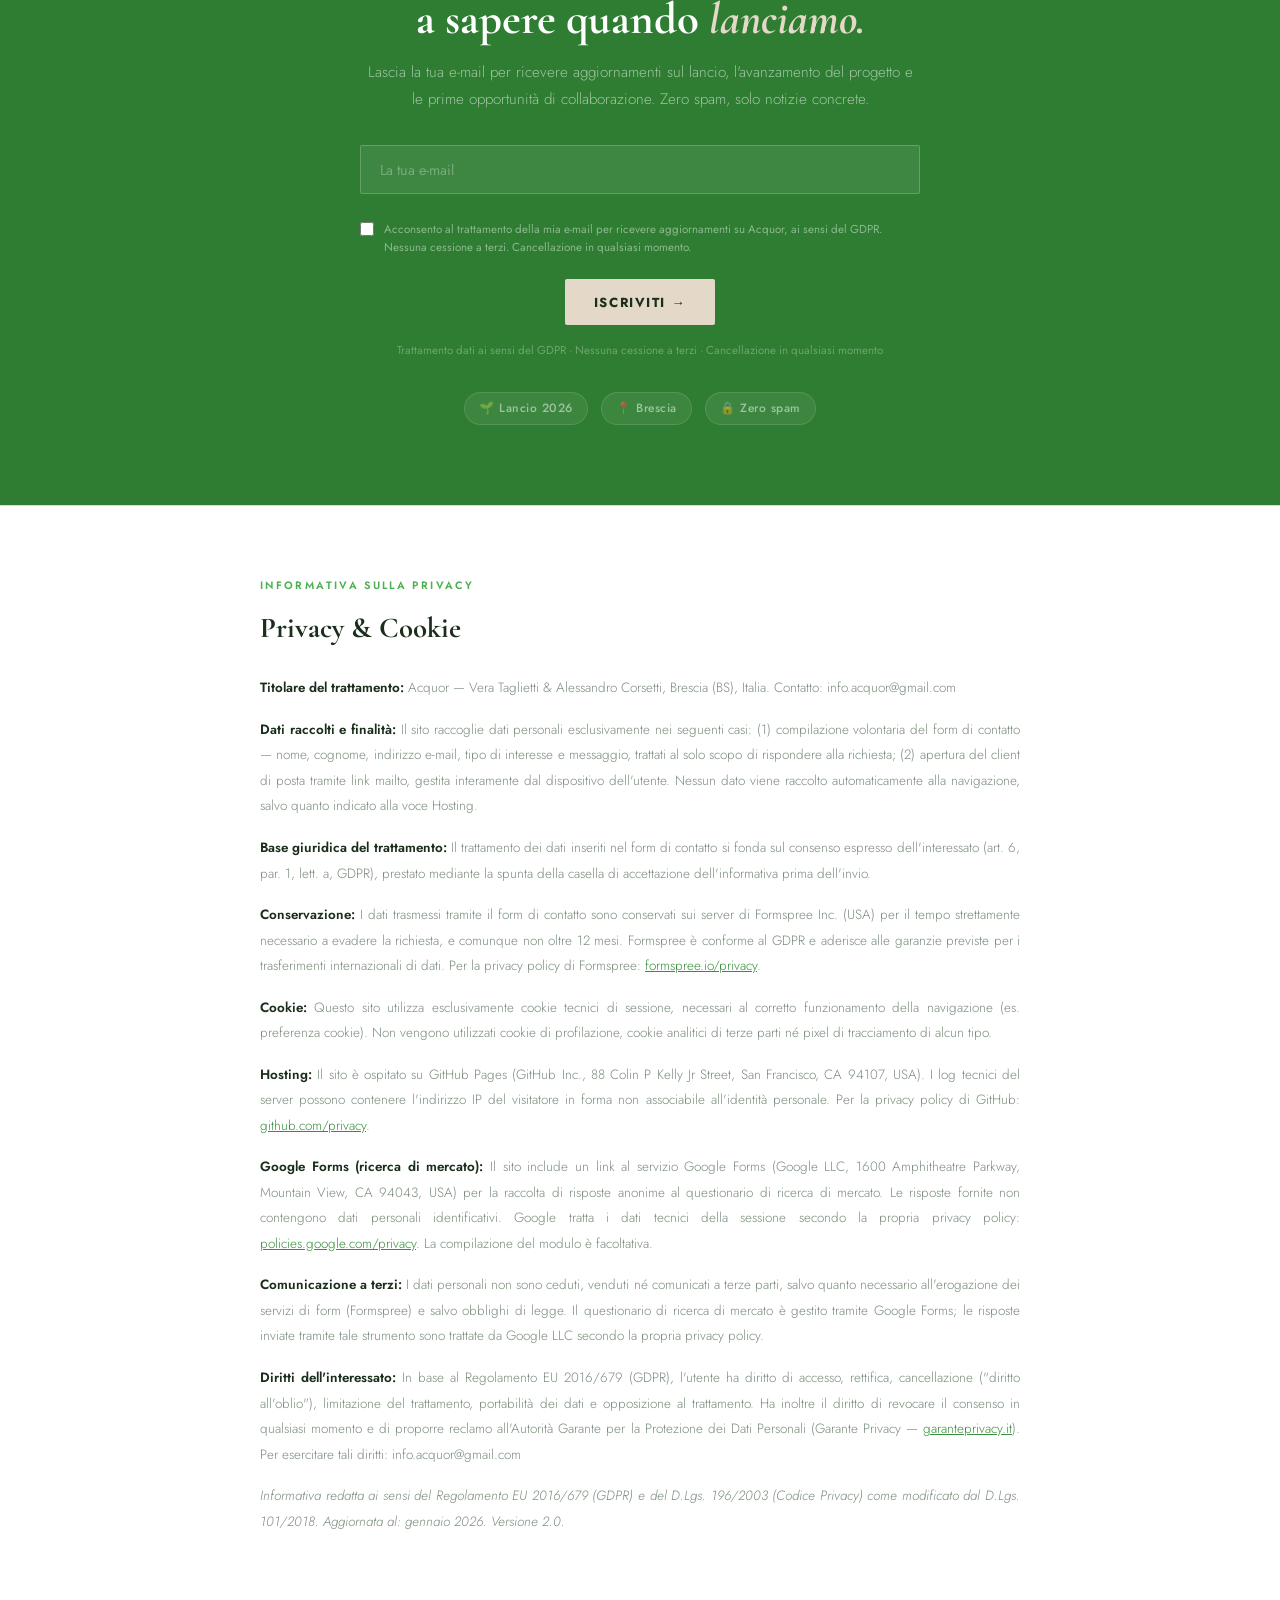
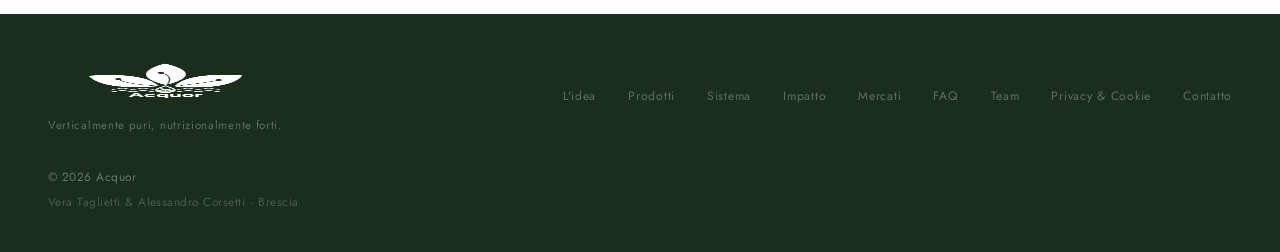
<file: contatti.html>
<!DOCTYPE html>
<html lang="it">
<head>
  <meta charset="UTF-8">
  <meta name="viewport" content="width=device-width, initial-scale=1.0">
  <meta name="description" content="Vuoi investire, distribuire i nostri prodotti o collaborare con Acquor? Scrivici. Siamo a Brescia e rispondiamo entro 24 ore.">
  <meta name="author" content="Acquor — Vera Taglietti & Alessandro Corsetti">
  <meta name="robots" content="index, follow">
  <meta name="theme-color" content="#3D6142">
  <meta property="og:title" content="Contatta Acquor — parlaci del tuo progetto">
  <meta property="og:description" content="Scrivici per partnership, investimenti e collaborazioni. Compila il modulo di contatto o partecipa alla nostra ricerca di mercato. Acquor — Brescia.">
  <meta property="og:type" content="website">
  <meta property="og:url" content="https://acquor.it/contatti.html">
  <meta property="og:image" content="https://acquor.it/og-image.png">
  <meta property="og:site_name" content="Acquor">
  <meta name="twitter:card" content="summary_large_image">
  <meta name="twitter:description" content="Investitori, partner o media: scriveteci. Brescia, risposta entro 24 ore.">
  <meta name="twitter:image" content="https://acquor.it/og-image.png">
  <meta http-equiv="X-Content-Type-Options" content="nosniff">
  <meta http-equiv="X-Frame-Options" content="SAMEORIGIN">
  <meta http-equiv="Referrer-Policy" content="strict-origin-when-cross-origin">
  <link rel="canonical" href="https://acquor.it/contatti.html">
  <title>Contatta Acquor — Investitori, Partner e Media | Brescia</title>
  <link rel="icon" type="image/png" href="Logo_originale.png">
  <link rel="apple-touch-icon" href="Logo_originale.png">
  <link rel="preconnect" href="https://fonts.googleapis.com">
  <link rel="preconnect" href="https://fonts.gstatic.com" crossorigin>
  <link rel="preload" as="style" href="https://fonts.googleapis.com/css2?family=Cormorant+Garamond:ital,wght@0,300;0,400;0,600;0,700;1,300;1,400;1,600;1,700&family=Jost:wght@300;400;500;600&display=swap">
  <link href="https://fonts.googleapis.com/css2?family=Cormorant+Garamond:ital,wght@0,300;0,400;0,600;0,700;1,300;1,400;1,600;1,700&family=Jost:wght@300;400;500;600&display=swap" rel="stylesheet" media="print" onload="this.media='all'">
  <noscript><link href="https://fonts.googleapis.com/css2?family=Cormorant+Garamond:ital,wght@0,300;0,400;0,600;0,700;1,300;1,400;1,600;1,700&family=Jost:wght@300;400;500;600&display=swap" rel="stylesheet"></noscript>
  <style>
:root{--nav-h:72px;--sage-dark:#2E7D32;--sage:#4CAF50;--sage-mid:#388E3C;--beige:#E4D9C8;--ink:#1A2E1B;--snow:#FAFAF7;--white:#FFFFFF;--gray:#7A8C7B;--ease-out:cubic-bezier(.16,1,.3,1);--font-display:'Cormorant Garamond',Georgia,serif;--font-body:'Jost',sans-serif;--radius:4px;--shadow-sm:0 4px 16px rgba(30,43,31,.08);--shadow-md:0 12px 40px rgba(30,43,31,.12)}
*,*::before,*::after{box-sizing:border-box;margin:0;padding:0}
body{font-family:var(--font-body);background:var(--white);color:var(--ink);overflow-x:hidden;-webkit-font-smoothing:antialiased}
#preloader{position:fixed;inset:0;z-index:99999;background:var(--white);display:flex;align-items:center;justify-content:center}
#navbar{position:fixed;top:0;left:0;right:0;z-index:1000;height:var(--nav-h);display:flex;align-items:center;justify-content:space-between;padding:0 3rem}
</style>
  <link rel="stylesheet" href="style.css">
  <script type="application/ld+json">

  {
    "@context": "https://schema.org",
    "@type": "ContactPage",
    "name": "Contattaci — Acquor",
    "url": "https://acquor.it/contatti.html",
    "mainEntity": {
      "@type": "Organization",
      "name": "Acquor",
      "email": "info.acquor@gmail.com",
      "telephone": "+393476524632",
      "address": {"@type": "PostalAddress", "addressLocality": "Brescia", "addressCountry": "IT"}
    }
  }
</script>

<script>
'use strict';
/* ── Validazione campo-per-campo ────────────────────────────── */
(function(){
  var forms = document.querySelectorAll('#contact-form');
  forms.forEach(function(form){
    var fields = form.querySelectorAll('input[required], select[required], textarea[required]');

    // Messaggi di errore per campo
    var errorMessages = {
      'nome':     'Inserisci il tuo nome.',
      'cognome':  'Inserisci il tuo cognome.',
      'email':    'Inserisci un indirizzo e-mail valido.',
      'tipo':     'Seleziona un tipo di interesse.',
      'messaggio':'Scrivi un messaggio.',
      'privacy':  'Devi accettare l\'informativa privacy per procedere.'
    };

    function validateField(field) {
      var wrapper = field.closest('.form-field');
      if (!wrapper) return true;
      var errEl = wrapper.querySelector('.field-error');
      var valid = true;

      if (field.type === 'checkbox') {
        valid = field.checked;
      } else if (field.type === 'email') {
        valid = field.value.trim() !== '' && /^[^\s@]+@[^\s@]+\.[^\s@]+$/.test(field.value);
      } else {
        valid = field.value.trim() !== '';
      }

      if (!valid) {
        wrapper.classList.add('has-error');
        if (errEl) errEl.classList.add('visible');
      } else {
        wrapper.classList.remove('has-error');
        if (errEl) errEl.classList.remove('visible');
      }
      return valid;
    }

    // Valida on-blur
    fields.forEach(function(field){
      field.addEventListener('blur', function(){ validateField(field); });
      field.addEventListener('change', function(){ validateField(field); });
    });

    // Valida tutto al submit
    form.addEventListener('submit', function(e){
      var allValid = true;
      fields.forEach(function(field){
        if (!validateField(field)) allValid = false;
      });
      if (!allValid) {
        e.preventDefault();
        e.stopImmediatePropagation();
        // Scroll al primo campo con errore
        var firstErr = form.querySelector('.has-error');
        if (firstErr) firstErr.scrollIntoView({ behavior: 'smooth', block: 'center' });
      }
    }, true); // capture: true per intercettare prima del submit handler esistente
  });
})();
</script>

<script type="application/ld+json">
{
  "@context": "https://schema.org",
  "@type": "LocalBusiness",
  "name": "Acquor",
  "description": "Startup agritech bresciana specializzata in sistemi agricoli circolari integrati: idroponica, acquaponica, elicicoltura e lombricoltura.",
  "url": "https://acquor.it",
  "logo": "https://acquor.it/Logo_originale.png",
  "image": "https://acquor.it/og-image.png",
  "email": "info.acquor@gmail.com",
  "telephone": "+393476524632",
  "address": {
    "@type": "PostalAddress",
    "addressLocality": "Brescia",
    "addressRegion": "Lombardia",
    "addressCountry": "IT"
  },
  "geo": {
    "@type": "GeoCoordinates",
    "latitude": "45.5416",
    "longitude": "10.2118"
  },
  "foundingDate": "2026",
  "founders": [
    {
      "@type": "Person",
      "name": "Vera Taglietti",
      "jobTitle": "Co-fondatrice",
      "alumniOf": {
        "@type": "CollegeOrUniversity",
        "name": "Università degli Studi di Brescia"
      }
    },
    {
      "@type": "Person",
      "name": "Alessandro Corsetti",
      "jobTitle": "Co-fondatore",
      "alumniOf": {
        "@type": "CollegeOrUniversity",
        "name": "Università degli Studi di Brescia"
      }
    }
  ],
  "sameAs": [],
  "priceRange": "€€",
  "knowsAbout": [
    "idroponica",
    "acquaponica",
    "elicicoltura",
    "lombricoltura",
    "vermicompost",
    "agricoltura circolare",
    "agritech"
  ]
}
</script>
</head>
<body>

<!-- Preloader -->
<div id="preloader" aria-hidden="true">
  <svg class="preloader-logo" viewBox="0 0 64 64" fill="none" xmlns="http://www.w3.org/2000/svg">
    <circle cx="32" cy="32" r="24" stroke="#E4D9C8" stroke-width="3" fill="none"/>
    <circle cx="32" cy="32" r="24" class="preloader-ring" stroke-width="3" fill="none" stroke-linecap="round" transform="rotate(-90 32 32)"/>
  </svg>
</div>

<div id="progress-bar" aria-hidden="true"></div>

<!-- WhatsApp -->
<a id="wa-btn" href="https://wa.me/393476524632" target="_blank" rel="noopener noreferrer" aria-label="Contattaci su WhatsApp">
  <div id="wa-tooltip">Scrivici su WhatsApp</div>
  <svg viewBox="0 0 24 24" xmlns="http://www.w3.org/2000/svg" aria-hidden="true"><path d="M17.472 14.382c-.297-.149-1.758-.867-2.03-.967-.273-.099-.471-.148-.67.15-.197.297-.767.966-.94 1.164-.173.199-.347.223-.644.075-.297-.15-1.255-.463-2.39-1.475-.883-.788-1.48-1.761-1.653-2.059-.173-.297-.018-.458.13-.606.134-.133.298-.347.446-.52.149-.174.198-.298.298-.497.099-.198.05-.371-.025-.52-.075-.149-.669-1.612-.916-2.207-.242-.579-.487-.5-.669-.51-.173-.008-.371-.01-.57-.01-.198 0-.52.074-.792.372-.272.297-1.04 1.016-1.04 2.479 0 1.462 1.065 2.875 1.213 3.074.149.198 2.096 3.2 5.077 4.487.709.306 1.262.489 1.694.625.712.227 1.36.195 1.871.118.571-.085 1.758-.719 2.006-1.413.248-.694.248-1.289.173-1.413-.074-.124-.272-.198-.57-.347m-5.421 7.403h-.004a9.87 9.87 0 01-5.031-1.378l-.361-.214-3.741.982.998-3.648-.235-.374a9.86 9.86 0 01-1.51-5.26c.001-5.45 4.436-9.884 9.888-9.884 2.64 0 5.122 1.03 6.988 2.898a9.825 9.825 0 012.893 6.994c-.003 5.45-4.437 9.884-9.885 9.884m8.413-18.297A11.815 11.815 0 0012.05 0C5.495 0 .16 5.335.157 11.892c0 2.096.547 4.142 1.588 5.945L.057 24l6.305-1.654a11.882 11.882 0 005.683 1.448h.005c6.554 0 11.89-5.335 11.893-11.893a11.821 11.821 0 00-3.48-8.413z"/></svg>
</a>

<!-- Torna su -->
<button id="back-top" aria-label="Torna in cima" onclick="window.scrollTo({top:0,behavior:'smooth'})">
  <svg viewBox="0 0 24 24" aria-hidden="true"><polyline points="18 15 12 9 6 15"></polyline></svg>
</button>

<!-- Cookie banner -->
<div id="cookie-banner" role="dialog" aria-label="Informativa sui cookie" aria-live="polite">
  <p>Questo sito usa esclusivamente <strong style="color:#fff;">cookie tecnici</strong> necessari al funzionamento. Nessun cookie di profilazione, nessun tracker di terze parti. <a href="#privacy">Informativa completa →</a></p>
  <div class="cookie-btns">
    <button class="btn-ck btn-ck-ok" onclick="cookieOk()">Ho capito</button>
  </div>
</div>
<!-- Navbar -->
<header>
  <nav id="navbar" role="navigation" aria-label="Navigazione principale">
    <a class="nav-logo" href="index.html" aria-label="Acquor — Home">
      <img src="Logo_originale.png" alt="Acquor" height="44" style="height:44px;width:auto;display:block;">
    </a>
    <ul id="navMenu" role="list">
      <li><a href="index.html">Home</a></li>
      <li><a href="prodotti.html">Prodotti</a></li>
      <li><a href="sistema.html">Il sistema</a></li>
      <li><a href="impatto.html">Impatto</a></li>
      <li><a href="mercati.html">Mercati</a></li>
      <li><a href="chi-siamo.html">Chi siamo</a></li>
      <li><a href="contatti.html" class="nav-pill">Contattaci</a></li>
    </ul>
    <button class="hamburger" id="hamburger" aria-label="Apri menu" aria-expanded="false" aria-controls="navMenu">
      <span></span><span></span><span></span>
    </button>
  </nav>
</header>

<main>

<!-- ══════════════════════════════════════════════════════════════
     HEADER PAGINA
══════════════════════════════════════════════════════════════ -->
<section class="page-hero">
  <div class="page-hero-inner" data-reveal>
    <span class="page-hero-label">Contatti</span>
    <h1 class="page-hero-title">
      Costruiamo il futuro<br><em>dell'agricoltura insieme.</em>
    </h1>
    <p class="page-hero-desc">
      Siamo alla ricerca di partner, investitori e collaboratori che condividano la visione di un'agricoltura radicalmente sostenibile e trasparente.
    </p>
  </div>
</section>

<!-- ══════════════════════════════════════════════════════════════
     SEZIONE CONTATTI — layout a due colonne
══════════════════════════════════════════════════════════════ -->
<section id="contatti" style="background:var(--white);border-top:1px solid var(--beige);">
  <div class="container pad">
    <div style="display:grid;grid-template-columns:1fr 1.3fr;gap:6rem;align-items:start;">

      <!-- Colonna sinistra: info di contatto -->
      <div data-reveal>
        <span class="label">Scrivici</span>
        <h2 class="h2" style="margin-bottom:1.4rem;">
          Come<br><em>contattarci.</em>
        </h2>
        <p style="font-size:1rem;font-weight:300;color:var(--gray);line-height:1.85;margin-bottom:3rem;text-align:justify;hyphens:auto;">
          Rispondiamo a tutte le richieste entro 48 ore. Per collaborazioni, investimenti, partnership commerciali o semplice curiosità — ogni contatto è benvenuto.
        </p>

        <!-- Elenco contatti -->
        <div style="display:flex;flex-direction:column;gap:0;border-top:1px solid var(--beige);">

          <!-- Email -->
          <a href="mailto:info.acquor@gmail.com"
            style="display:flex;align-items:center;gap:1.4rem;padding:1.4rem 0;border-bottom:1px solid var(--beige);text-decoration:none;color:var(--ink);transition:padding-left 0.3s var(--ease-out);"
            onmouseover="this.style.paddingLeft='0.6rem'"
            onmouseout="this.style.paddingLeft='0'">
            <div style="width:42px;height:42px;border-radius:50%;background:var(--sage-pale);display:flex;align-items:center;justify-content:center;flex-shrink:0;font-size:1.1rem;">✉</div>
            <div>
              <div style="font-size:0.65rem;font-weight:700;letter-spacing:0.18em;text-transform:uppercase;color:var(--sage);margin-bottom:0.2rem;">E-mail</div>
              <div style="font-size:0.95rem;font-weight:400;color:var(--ink);">info.acquor@gmail.com</div>
            </div>
          </a>

          <!-- WhatsApp Alessandro -->
          <a href="https://wa.me/393476524632" target="_blank" rel="noopener noreferrer"
            style="display:flex;align-items:center;gap:1.4rem;padding:1.4rem 0;border-bottom:1px solid var(--beige);text-decoration:none;color:var(--ink);transition:padding-left 0.3s var(--ease-out);"
            onmouseover="this.style.paddingLeft='0.6rem'"
            onmouseout="this.style.paddingLeft='0'">
            <div style="width:42px;height:42px;border-radius:50%;background:var(--sage-pale);display:flex;align-items:center;justify-content:center;flex-shrink:0;font-size:1.1rem;">📱</div>
            <div>
              <div style="font-size:0.65rem;font-weight:700;letter-spacing:0.18em;text-transform:uppercase;color:var(--sage);margin-bottom:0.2rem;">Alessandro Corsetti</div>
              <div style="font-size:0.95rem;font-weight:400;color:var(--ink);">+39 347 652 4632</div>
            </div>
          </a>

          <!-- WhatsApp Vera -->
          <a href="https://wa.me/393892939246" target="_blank" rel="noopener noreferrer"
            style="display:flex;align-items:center;gap:1.4rem;padding:1.4rem 0;border-bottom:1px solid var(--beige);text-decoration:none;color:var(--ink);transition:padding-left 0.3s var(--ease-out);"
            onmouseover="this.style.paddingLeft='0.6rem'"
            onmouseout="this.style.paddingLeft='0'">
            <div style="width:42px;height:42px;border-radius:50%;background:var(--sage-pale);display:flex;align-items:center;justify-content:center;flex-shrink:0;font-size:1.1rem;">📱</div>
            <div>
              <div style="font-size:0.65rem;font-weight:700;letter-spacing:0.18em;text-transform:uppercase;color:var(--sage);margin-bottom:0.2rem;">Vera Taglietti</div>
              <div style="font-size:0.95rem;font-weight:400;color:var(--ink);">+39 389 293 9246</div>
            </div>
          </a>

          <!-- Sede -->
          <div style="display:flex;align-items:center;gap:1.4rem;padding:1.4rem 0;border-bottom:1px solid var(--beige);">
            <div style="width:42px;height:42px;border-radius:50%;background:var(--sage-pale);display:flex;align-items:center;justify-content:center;flex-shrink:0;font-size:1.1rem;">📍</div>
            <div>
              <div style="font-size:0.65rem;font-weight:700;letter-spacing:0.18em;text-transform:uppercase;color:var(--sage);margin-bottom:0.2rem;">Sede</div>
              <div style="font-size:0.95rem;font-weight:400;color:var(--ink);">Brescia, Lombardia — Italia</div>
            </div>
          </div>

        </div>
      </div>

      <!-- Colonna destra: form -->
      <div data-reveal data-reveal="right">
        <div style="background:var(--sage-dark);border-radius:8px;padding:3rem;position:relative;overflow:hidden;">
          <!-- Watermark decorativo -->
          <div style="position:absolute;bottom:-20px;right:-20px;font-family:var(--font-display);font-size:10rem;font-weight:700;color:rgba(255,255,255,0.03);line-height:1;pointer-events:none;user-select:none;">A</div>

          <h3 style="font-family:var(--font-display);font-size:1.7rem;font-weight:700;color:#fff;margin-bottom:0.5rem;position:relative;z-index:1;">Inviaci un messaggio</h3>
          <p style="font-size:0.85rem;font-weight:300;color:rgba(255,255,255,0.45);margin-bottom:2rem;position:relative;z-index:1;">Tutti i campi contrassegnati con * sono obbligatori.</p>

          <form id="contact-form" class="contact-form"
            action="https://formspree.io/f/xbdzbbor"
            method="POST" novalidate
            style="margin-top:0;max-width:100%;position:relative;z-index:1;">
            <input type="text" name="_gotcha" style="display:none" tabindex="-1" autocomplete="off">
            <input type="hidden" name="_subject" value="Nuovo contatto da acquor.it">
            <input type="hidden" name="_language" value="it">

            <div class="form-grid">
              <div class="form-field">
                <label for="f-nome">Nome *</label>
                <input type="text" id="f-nome" name="nome" placeholder="Il tuo nome" required autocomplete="given-name">
            <p class="field-error" id="err-nome">Inserisci il tuo nome.</p>
              </div>
              <div class="form-field">
                <label for="f-cognome">Cognome *</label>
                <input type="text" id="f-cognome" name="cognome" placeholder="Il tuo cognome" required autocomplete="family-name">
            <p class="field-error" id="err-cognome">Inserisci il tuo cognome.</p>
              </div>
              <div class="form-field">
                <label for="f-email">E-mail *</label>
                <input type="email" id="f-email" name="email" placeholder="nome@azienda.com" required autocomplete="email">
            <p class="field-error" id="err-email">Inserisci un indirizzo e-mail valido.</p>
              </div>
              <div class="form-field">
                <label for="f-tipo">Tipo di interesse *</label>
                <select id="f-tipo" name="tipo" required>
            <p class="field-error" id="err-tipo">Seleziona un tipo di interesse.</p>
                  <option value="" disabled selected>Seleziona...</option>
                  <option value="investitore">Investitore</option>
                  <option value="partner-commerciale">Partner commerciale</option>
                  <option value="cliente-b2b">Cliente B2B</option>
                  <option value="ricerca-collaborazione">Ricerca / collaborazione</option>
                  <option value="media-stampa">Media / stampa</option>
                  <option value="altro">Altro</option>
                </select>
              </div>
              <div class="form-field full">
                <label for="f-msg">Messaggio *</label>
                <textarea id="f-msg" name="messaggio" placeholder="Raccontaci il tuo interesse o la tua proposta..." required>
            <p class="field-error" id="err-messaggio">Scrivi un messaggio.</p></textarea>
              </div>
            </div>

            <div class="form-privacy">
              <label class="form-check">
                <input type="checkbox" name="privacy" id="f-privacy" required>
                <span>Ho letto e accetto l'<a href="#privacy">Informativa sulla privacy</a>. I dati saranno usati solo per rispondere a questa richiesta. *</span>
              </label>
            <p class="field-error" id="err-privacy">Devi accettare l'informativa privacy per procedere.</p>
            </div>
            <button type="submit" class="form-submit" id="form-btn">Invia il messaggio →</button>
            <div class="form-msg" id="form-ok">✓ Messaggio inviato. Vi risponderemo entro 48 ore.</div>
            <div class="form-msg" id="form-err">✗ Errore. Scrivete direttamente a info.acquor@gmail.com</div>
          </form>
        </div>
      </div>

    </div>
  </div>
</section>

<section id="waitlist" aria-labelledby="waitlist-h">
  <div class="waitlist-inner">
    <div data-reveal>
      <span class="label">Resta aggiornato</span>
      <h2 class="waitlist-title" id="waitlist-h">
        Sii tra i primi<br>a sapere quando <em>lanciamo.</em>
      </h2>
      <p class="waitlist-sub">
        Lascia la tua e-mail per ricevere aggiornamenti sul lancio, l'avanzamento del progetto e le prime opportunità di collaborazione. Zero spam, solo notizie concrete.
      </p>

      <form
        id="waitlist-form"
        class="waitlist-form"
        action="https://formspree.io/f/xqeyjjqq"
        method="POST"
        novalidate
        aria-label="Iscriviti alla lista d'attesa"
      >
        <input type="text" name="_gotcha" style="display:none" tabindex="-1" autocomplete="off">
        <input type="hidden" name="_subject" value="Nuova iscrizione waitlist acquor.it">
        <input
          type="email" name="email" id="wl-email"
          class="waitlist-input"
          placeholder="La tua e-mail"
          required autocomplete="email"
          aria-label="Il tuo indirizzo e-mail"
        >
                <p class="waitlist-note" style="margin-top:1rem;margin-bottom:0.8rem;">
          <label style="display:flex;align-items:flex-start;gap:0.6rem;cursor:pointer;text-align:left;">
            <input type="checkbox" name="privacy_waitlist" id="wl-privacy" required
              style="width:14px;height:14px;flex-shrink:0;margin-top:2px;accent-color:var(--sage-light);">
            <span style="font-size:0.72rem;color:rgba(255,255,255,0.45);line-height:1.6;">
              Acconsento al trattamento della mia e-mail per ricevere aggiornamenti su Acquor,
              ai sensi del GDPR. Nessuna cessione a terzi. Cancellazione in qualsiasi momento.
            </span>
          </label>
        </p>
        <button type="submit" class="waitlist-btn">Iscriviti →</button>
      </form>

      <div class="waitlist-ok" id="wl-ok" role="status">
        ✓ Iscrizione avvenuta. Ti aggiorneremo sulle novità di Acquor.
      </div>
      <p class="waitlist-note">
        Trattamento dati ai sensi del GDPR · Nessuna cessione a terzi · Cancellazione in qualsiasi momento
      </p>

      <!-- Tre pillole di contesto -->
      <div class="waitlist-pills" aria-hidden="true">
        <span class="waitlist-pill-item">🌱 Lancio 2026</span>
        <span class="waitlist-pill-item">📍 Brescia</span>
        <span class="waitlist-pill-item">🔒 Zero spam</span>
      </div>
    </div>
  </div>
</section>

<section id="privacy" aria-labelledby="privacy-h">
  <div class="privacy-inner">
    <span class="label">Informativa sulla privacy</span>
    <h2 class="h2" id="privacy-h" style="font-size:1.8rem;margin-bottom:0.5rem;">Privacy &amp; Cookie</h2>
    <div class="privacy-body">
      <p><strong>Titolare del trattamento:</strong> Acquor — Vera Taglietti &amp; Alessandro Corsetti, Brescia (BS), Italia. Contatto: info.acquor@gmail.com</p>

      <p><strong>Dati raccolti e finalità:</strong> Il sito raccoglie dati personali esclusivamente nei seguenti casi: (1) compilazione volontaria del form di contatto — nome, cognome, indirizzo e-mail, tipo di interesse e messaggio, trattati al solo scopo di rispondere alla richiesta; (2) apertura del client di posta tramite link mailto, gestita interamente dal dispositivo dell'utente. Nessun dato viene raccolto automaticamente alla navigazione, salvo quanto indicato alla voce Hosting.</p>

      <p><strong>Base giuridica del trattamento:</strong> Il trattamento dei dati inseriti nel form di contatto si fonda sul consenso espresso dell'interessato (art. 6, par. 1, lett. a, GDPR), prestato mediante la spunta della casella di accettazione dell'informativa prima dell'invio.</p>

      <p><strong>Conservazione:</strong> I dati trasmessi tramite il form di contatto sono conservati sui server di Formspree Inc. (USA) per il tempo strettamente necessario a evadere la richiesta, e comunque non oltre 12 mesi. Formspree è conforme al GDPR e aderisce alle garanzie previste per i trasferimenti internazionali di dati. Per la privacy policy di Formspree: <a href="https://formspree.io/legal/privacy-policy" target="_blank" rel="noopener noreferrer">formspree.io/privacy</a>.</p>

      <p><strong>Cookie:</strong> Questo sito utilizza esclusivamente cookie tecnici di sessione, necessari al corretto funzionamento della navigazione (es. preferenza cookie). Non vengono utilizzati cookie di profilazione, cookie analitici di terze parti né pixel di tracciamento di alcun tipo.</p>

      <p><strong>Hosting:</strong> Il sito è ospitato su GitHub Pages (GitHub Inc., 88 Colin P Kelly Jr Street, San Francisco, CA 94107, USA). I log tecnici del server possono contenere l'indirizzo IP del visitatore in forma non associabile all'identità personale. Per la privacy policy di GitHub: <a href="https://docs.github.com/en/site-policy/privacy-policies/github-general-privacy-statement" target="_blank" rel="noopener noreferrer">github.com/privacy</a>.</p>

      
      <p><strong>Google Forms (ricerca di mercato):</strong> Il sito include un link al servizio Google Forms (Google LLC, 1600 Amphitheatre Parkway, Mountain View, CA 94043, USA) per la raccolta di risposte anonime al questionario di ricerca di mercato. Le risposte fornite non contengono dati personali identificativi. Google tratta i dati tecnici della sessione secondo la propria privacy policy: <a href="https://policies.google.com/privacy" target="_blank" rel="noopener noreferrer">policies.google.com/privacy</a>. La compilazione del modulo &egrave; facoltativa.</p>

      <p><strong>Comunicazione a terzi:</strong> I dati personali non sono ceduti, venduti né comunicati a terze parti, salvo quanto necessario all'erogazione dei servizi di form (Formspree) e salvo obblighi di legge. Il questionario di ricerca di mercato è gestito tramite Google Forms; le risposte inviate tramite tale strumento sono trattate da Google LLC secondo la propria privacy policy.</p>

      <p><strong>Diritti dell'interessato:</strong> In base al Regolamento EU 2016/679 (GDPR), l'utente ha diritto di accesso, rettifica, cancellazione ("diritto all'oblio"), limitazione del trattamento, portabilità dei dati e opposizione al trattamento. Ha inoltre il diritto di revocare il consenso in qualsiasi momento e di proporre reclamo all'Autorità Garante per la Protezione dei Dati Personali (Garante Privacy — <a href="https://www.garanteprivacy.it" target="_blank" rel="noopener noreferrer">garanteprivacy.it</a>). Per esercitare tali diritti: info.acquor@gmail.com</p>

      <p><em>Informativa redatta ai sensi del Regolamento EU 2016/679 (GDPR) e del D.Lgs. 196/2003 (Codice Privacy) come modificato dal D.Lgs. 101/2018. Aggiornata al: gennaio 2026. Versione 2.0.</em></p>
    </div>
  </div>
</section>
</main>

<footer role="contentinfo">
  <div class="footer-inner">
    <div class="footer-brand">
      <img src="logo-white.png" alt="Acquor" height="52" style="height:52px;width:auto;display:block;">
      <p style="font-size:0.72rem;color:rgba(255,255,255,0.3);margin-top:0.6rem;letter-spacing:0.06em;">Verticalmente puri, nutrizionalmente forti.</p>
    </div>
    <ul class="footer-nav" aria-label="Link footer">
      <li><a href="index.html">L'idea</a></li>
      <li><a href="prodotti.html">Prodotti</a></li>
      <li><a href="sistema.html">Sistema</a></li>
      <li><a href="impatto.html">Impatto</a></li>
      <li><a href="mercati.html">Mercati</a></li>
      <li><a href="chi-siamo.html">FAQ</a></li>
      <li><a href="chi-siamo.html">Team</a></li>
      <li><a href="contatti.html#privacy">Privacy &amp; Cookie</a></li>
      <li><a href="mailto:info.acquor@gmail.com">Contatto</a></li>
    </ul>
    <div class="footer-copy">
      <div>&copy; 2026 Acquor</div>
      <div style="margin-top:0.3rem;opacity:0.6;">Vera Taglietti &amp; Alessandro Corsetti &middot; Brescia</div>
    </div>
  </div>
</footer>

<script>


/* ── Preloader ───────────────────────────────────────────────── */
(function(){
  var pl = document.getElementById('preloader');
  if (!pl) return;
  var dismissed = false;
  function dismiss(){
    if (dismissed) return;
    dismissed = true;
    pl.classList.add('done');
    setTimeout(function(){ pl.classList.add('gone'); pl.remove(); }, 500);
  }
  if (document.fonts && document.fonts.ready) {
    document.fonts.ready.then(dismiss);
  } else {
    window.addEventListener('load', dismiss);
  }
  setTimeout(dismiss, 1500);
})();

/* ── Cookie ──────────────────────────────────────────────────── */
(function(){
  var b = document.getElementById('cookie-banner');
  if (!b) return;
  if (localStorage.getItem('aq_cookie')) b.remove();
})();
function cookieOk(){ _ckSet('ok'); }
function _ckSet(v){
  localStorage.setItem('aq_cookie', v);
  var b = document.getElementById('cookie-banner');
  if (!b) return;
  b.style.transition = 'transform 0.5s, opacity 0.4s';
  b.style.transform = 'translateY(140%)';
  b.style.opacity = '0';
  setTimeout(function(){ b.remove(); }, 500);
}

/* ── Progress bar ────────────────────────────────────────────── */
var bar = document.getElementById('progress-bar');
if (bar) {
  window.addEventListener('scroll', function(){
    var h = document.documentElement;
    bar.style.width = (h.scrollTop / (h.scrollHeight - h.clientHeight) * 100) + '%';
  }, { passive: true });
}

/* ── Navbar ──────────────────────────────────────────────────── */
var nav = document.getElementById('navbar');
if (nav) {
  window.addEventListener('scroll', function(){
    nav.classList.toggle('solid', window.scrollY > 30);
  }, { passive: true });
}

/* ── Hamburger ───────────────────────────────────────────────── */
var ham  = document.getElementById('hamburger');
var menu = document.getElementById('navMenu');
if (ham && menu) {
  ham.addEventListener('click', function(){
    var open = menu.classList.toggle('open');
    ham.classList.toggle('open', open);
    ham.setAttribute('aria-expanded', open);
    ham.setAttribute('aria-label', open ? 'Chiudi menu' : 'Apri menu');
    document.body.style.position = open ? 'fixed' : '';
    document.body.style.width    = open ? '100%' : '';
  });
  menu.querySelectorAll('a').forEach(function(a){
    a.addEventListener('click', function(){
      menu.classList.remove('open');
      ham.classList.remove('open');
      ham.setAttribute('aria-expanded', 'false');
      ham.setAttribute('aria-label', 'Apri menu');
      document.body.style.position = '';
      document.body.style.width = '';
    });
  });
}

/* ── Scroll reveal ───────────────────────────────────────────── */
var ro = new IntersectionObserver(function(entries){
  entries.forEach(function(e){
    if (e.isIntersecting){ e.target.classList.add('in'); ro.unobserve(e.target); }
  });
}, { threshold: 0.08, rootMargin: '0px 0px -40px 0px' });
document.querySelectorAll('[data-reveal]').forEach(function(el){ ro.observe(el); });

/* ── Active nav (current page) ───────────────────────────────── */
(function(){
  var path = window.location.pathname.replace(/\/$/, '').split('/').pop() || 'index.html';
  document.querySelectorAll('nav ul a').forEach(function(a){
    var href = a.getAttribute('href').split('/').pop();
    if (href === path) a.classList.add('active');
  });
})();

/* ── Torna su ────────────────────────────────────────────────── */
var backTop = document.getElementById('back-top');
if (backTop) {
  window.addEventListener('scroll', function(){
    backTop.classList.toggle('visible', window.scrollY > 400);
  }, { passive: true });
}

/* ── FAQ accordion ───────────────────────────────────────────── */
document.querySelectorAll('.faq-q').forEach(function(btn){
  btn.addEventListener('click', function(){
    var expanded = btn.getAttribute('aria-expanded') === 'true';
    document.querySelectorAll('.faq-q').forEach(function(b){
      b.setAttribute('aria-expanded', 'false');
      var a = document.getElementById(b.getAttribute('aria-controls'));
      if (a) a.classList.remove('open');
    });
    if (!expanded){
      btn.setAttribute('aria-expanded', 'true');
      var ans = document.getElementById(btn.getAttribute('aria-controls'));
      if (ans) ans.classList.add('open');
    }
  });
});

/* ── Waitlist ────────────────────────────────────────────────── */
var wlForm = document.getElementById('waitlist-form');
if (wlForm) {
  wlForm.addEventListener('submit', async function(e){
    e.preventDefault();
    var email = document.getElementById('wl-email');
    var privacy = document.getElementById('wl-privacy');
    if (!email || !email.value.includes('@')) return;
    if (privacy && !privacy.checked) {
      privacy.closest('label').style.color = 'rgba(255,120,120,0.9)';
      return;
    }
    var btn = wlForm.querySelector('.waitlist-btn');
    btn.disabled = true; btn.textContent = '...';
    try {
      var res = await fetch(wlForm.action, { method:'POST', body: new FormData(wlForm), headers:{'Accept':'application/json'} });
      if (res.ok){
        wlForm.style.display = 'none';
        document.getElementById('wl-ok').style.display = 'block';
      } else { throw new Error(); }
    } catch {
      btn.disabled = false; btn.textContent = 'Iscriviti →';
    }
  });
}

/* ── Form contatti ───────────────────────────────────────────── */
var contactForm = document.getElementById('contact-form');
if (contactForm) {
  contactForm.addEventListener('submit', async function(e){
    e.preventDefault();
    var required = contactForm.querySelectorAll('[required]');
    var valid = true;
    required.forEach(function(f){
      if (f.type === 'checkbox' && !f.checked) valid = false;
      else if (f.type !== 'checkbox' && f.value.trim() === '') valid = false;
    });
    if (!valid){
      var err = document.getElementById('form-err');
      err.textContent = '✗ Compila tutti i campi obbligatori (*).';
      err.style.display = 'block'; return;
    }
    var btn = document.getElementById('form-btn');
    btn.disabled = true; btn.textContent = 'Invio in corso...';
    try {
      var res = await fetch(contactForm.action, { method:'POST', body: new FormData(contactForm), headers:{'Accept':'application/json'} });
      if (res.ok){
        contactForm.reset();
        document.getElementById('form-ok').style.display = 'block';
        document.getElementById('form-err').style.display = 'none';
        btn.textContent = '✓ Inviato';
      } else { throw new Error(); }
    } catch {
      document.getElementById('form-err').style.display = 'block';
      btn.disabled = false; btn.textContent = 'Invia il messaggio →';
    }
  });
}

/* ── Counter animation ───────────────────────────────────────── */
function animateCount(el, target, suffix, prefix, duration){
  var start = performance.now();
  (function update(now){
    var t = Math.min((now - start) / duration, 1);
    var ease = 1 - Math.pow(1 - t, 4);
    el.textContent = prefix + Math.round(target * ease) + suffix;
    if (t < 1) requestAnimationFrame(update);
  })(start);
}
var datiSection = document.getElementById('dati');
var counted = false;
if (datiSection) {
  new IntersectionObserver(function(entries){
    if (entries[0].isIntersecting && !counted){
      counted = true;
      [
        { sel:'.dato:nth-child(1) .dato-val', prefix:'−', val:90, suf:'%', dur:1200 },
        { sel:'.dato:nth-child(3) .dato-val', prefix:'',  val:0,  suf:'',  dur:600  },
        { sel:'.dato:nth-child(6) .dato-val', prefix:'',  val:365,suf:'',  dur:1400 },
      ].forEach(function(d){
        var el = document.querySelector(d.sel);
        if (el) animateCount(el, d.val, d.suf, d.prefix, d.dur);
      });
    }
  }, { threshold: 0.3 }).observe(datiSection);
}

/* ── Smooth image load ───────────────────────────────────────── */
document.querySelectorAll('img').forEach(function(img){
  img.style.opacity = img.complete ? '1' : '0';
  img.style.transition = 'opacity 0.4s';
  if (!img.complete){
    img.addEventListener('load',  function(){ img.style.opacity = '1'; });
    img.addEventListener('error', function(){ img.style.opacity = '0.3'; });
  }
});

/* ── External links ──────────────────────────────────────────── */
document.querySelectorAll('a[href^="http"]').forEach(function(a){
  if (a.hostname !== location.hostname){
    a.setAttribute('target', '_blank');
    a.setAttribute('rel', 'noopener noreferrer');
  }
});

/* ── Reduced motion ──────────────────────────────────────────── */
if (window.matchMedia('(prefers-reduced-motion: reduce)').matches) {
  document.querySelectorAll('.hero-blob,.ticker').forEach(function(el){
    el.style.animationDuration = '0.01s';
  });
  document.querySelectorAll('[data-reveal]').forEach(function(el){
    el.style.transition = 'none'; el.classList.add('in');
  });
}
</script>
</body>
</html>
</file>
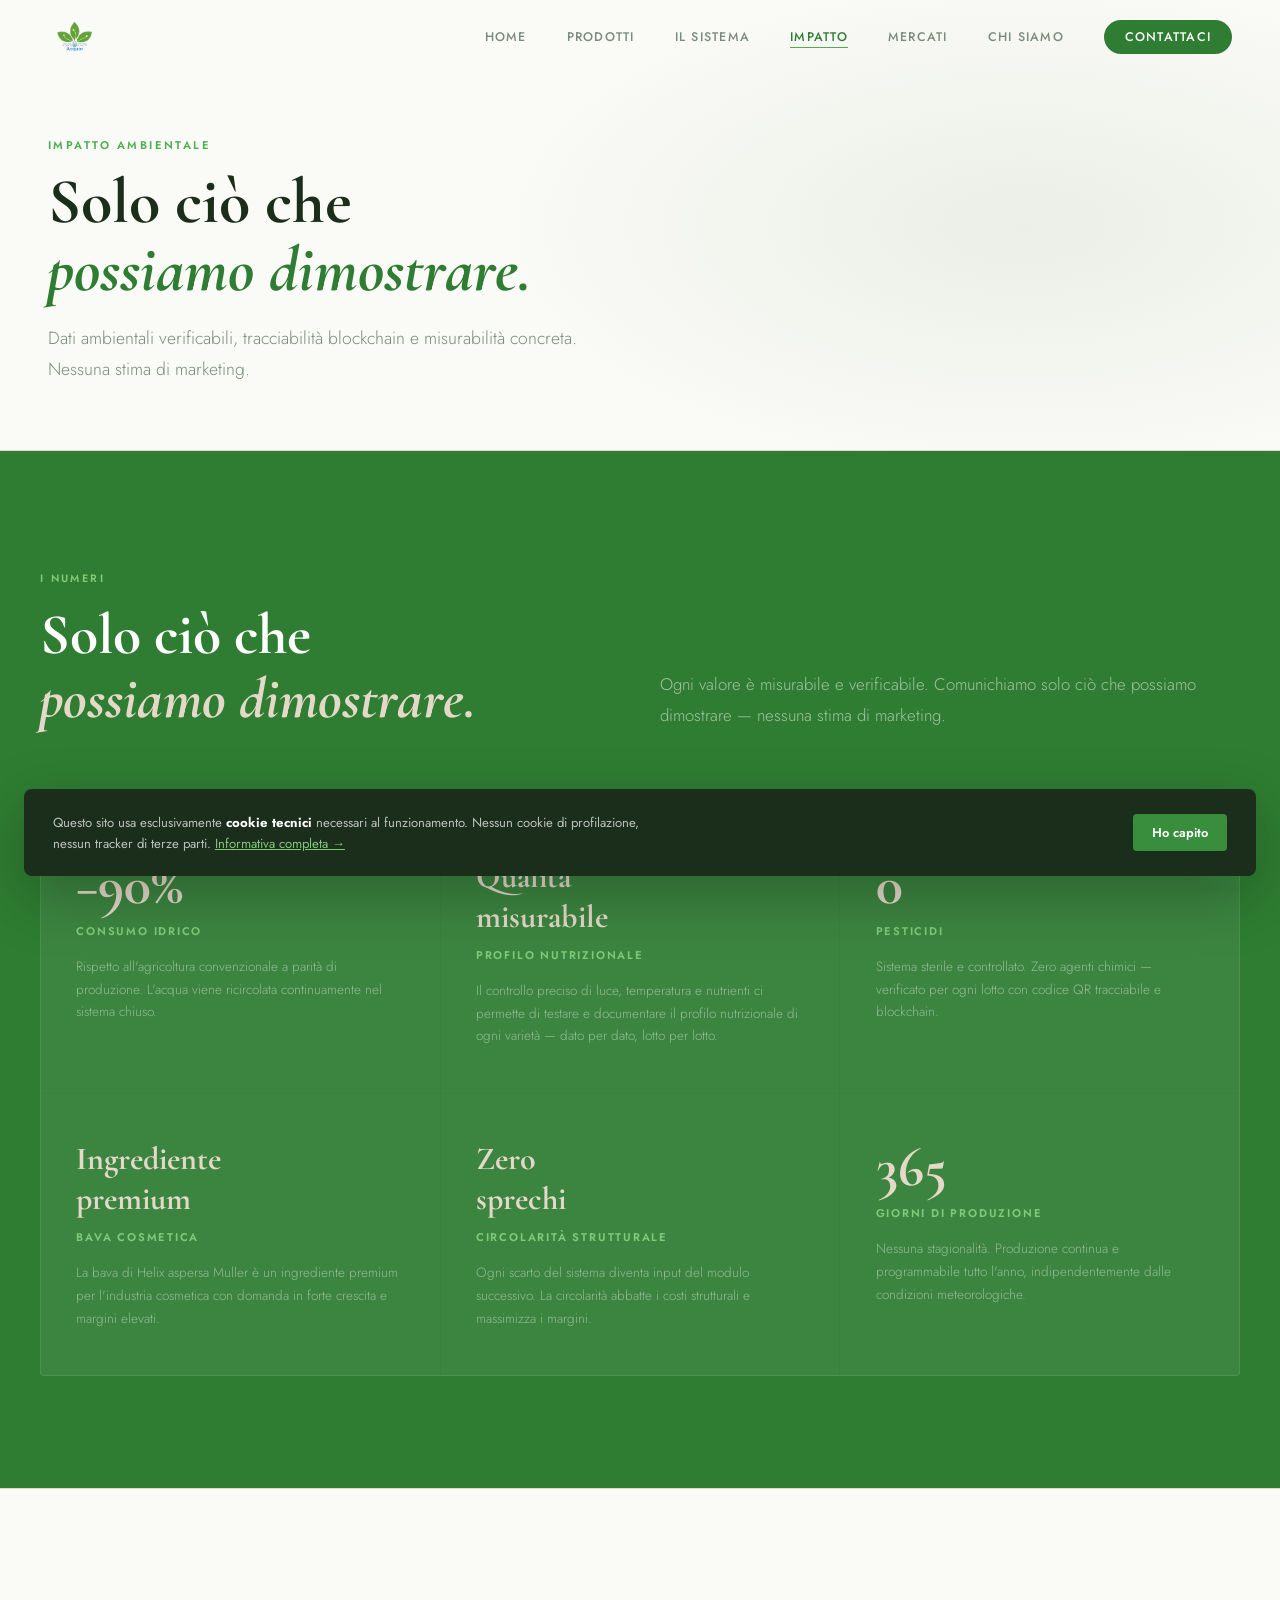
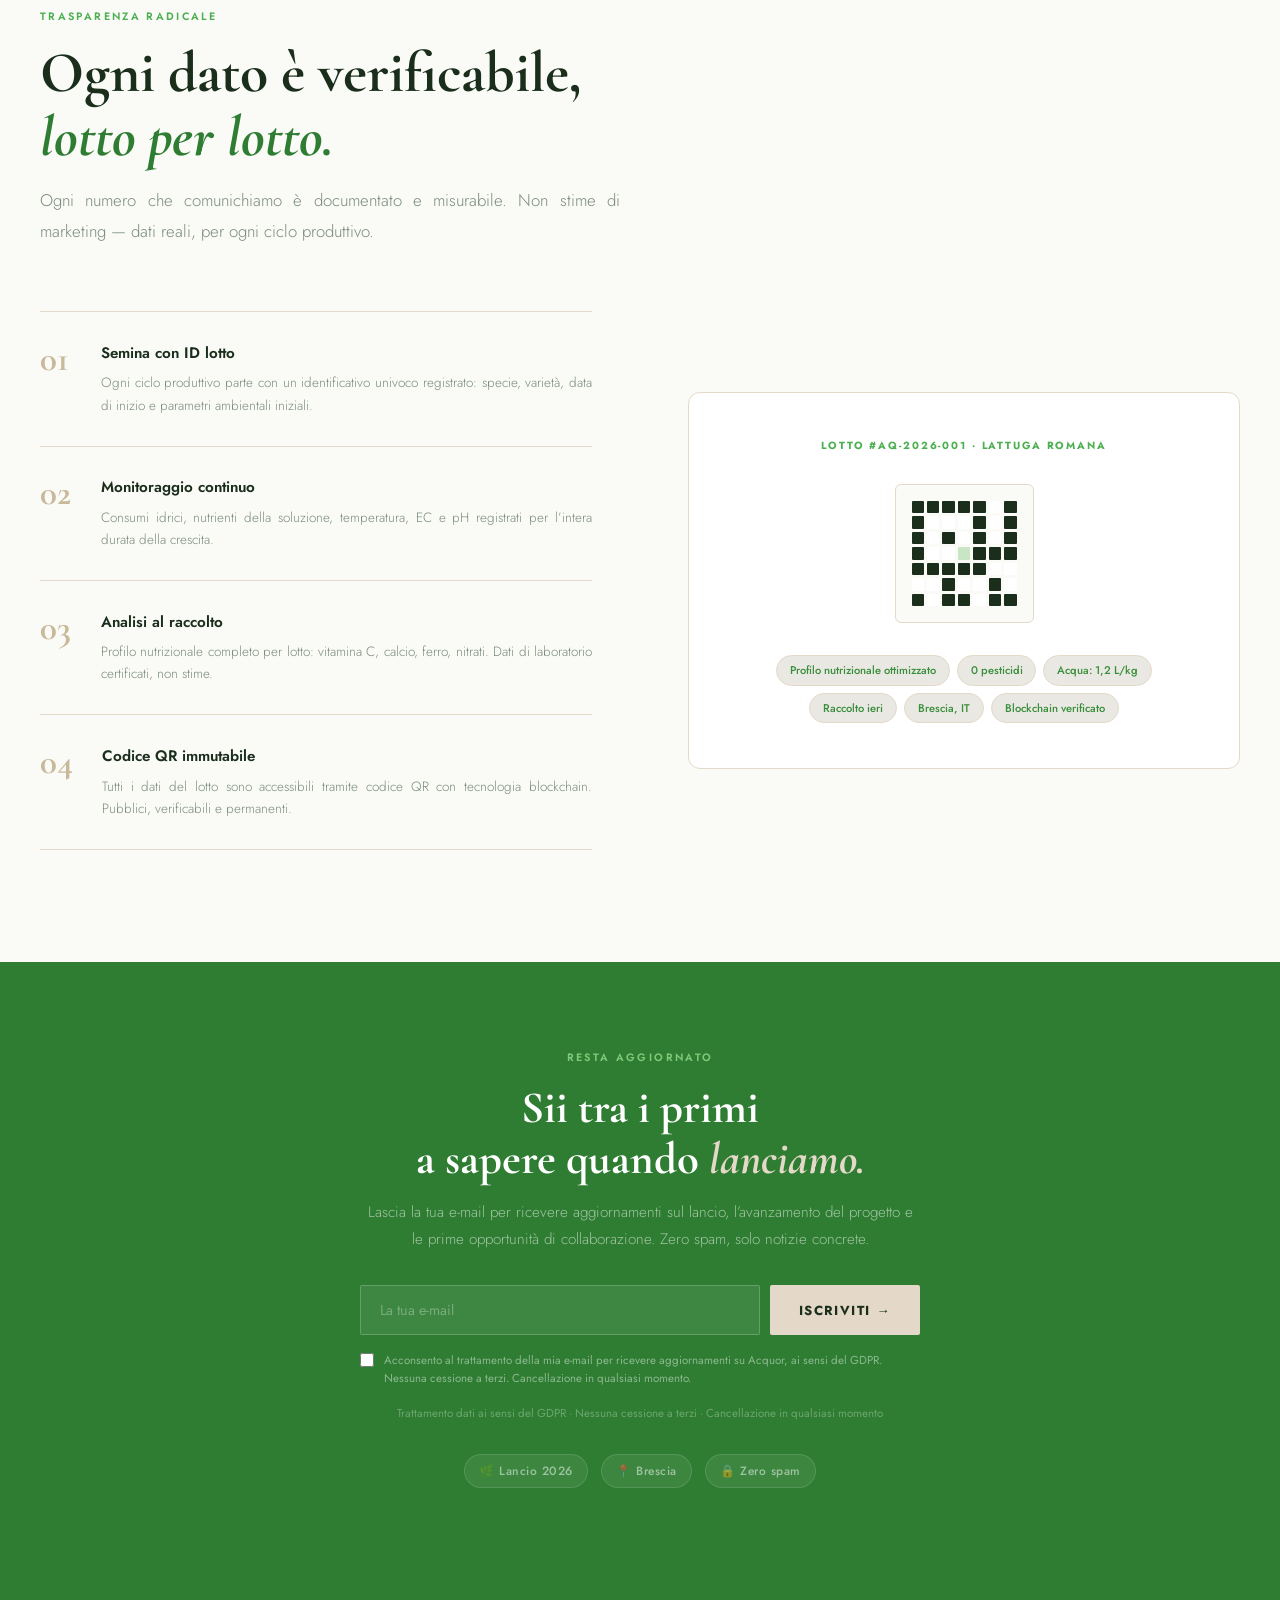
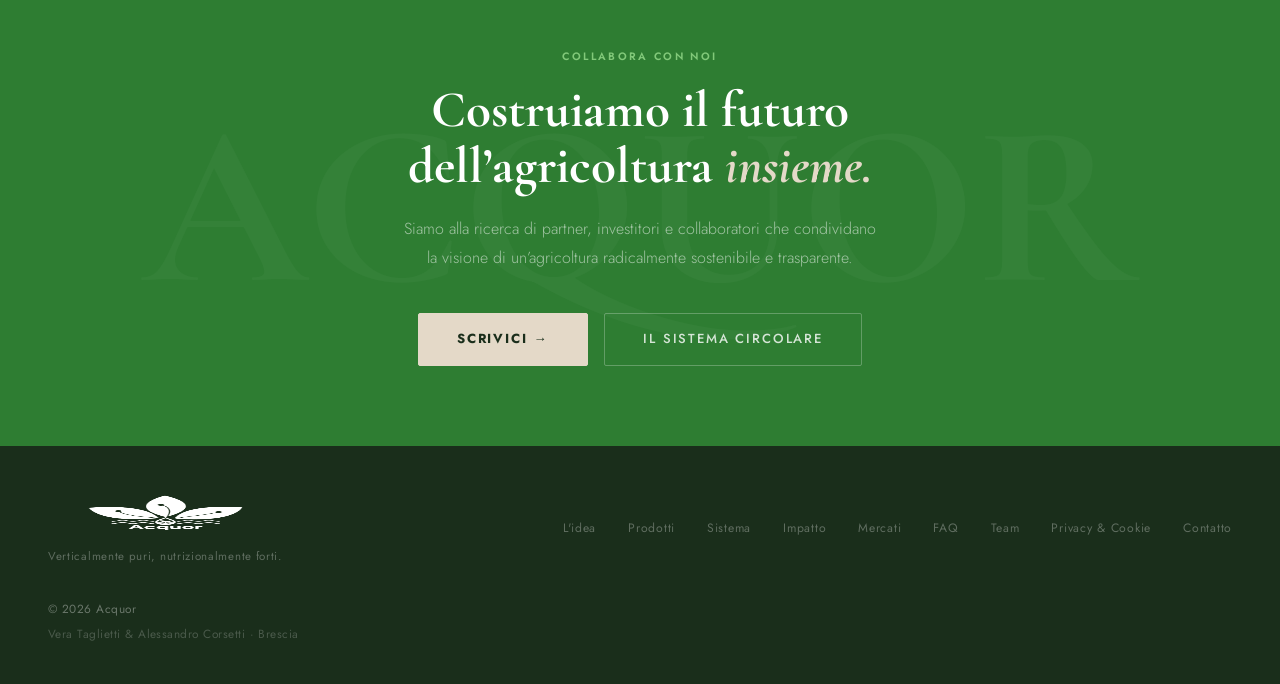
<file: impatto.html>
<!DOCTYPE html>
<html lang="it">
<head>
  <meta charset="UTF-8">
  <meta name="viewport" content="width=device-width, initial-scale=1.0">
  <meta name="description" content="Acquor misura il proprio impatto: consumo idrico ridotto del 90%, zero pesticidi, CO₂ bilanciata, economia circolare certificabile. Dati reali, non greenwashing.">
  <meta name="author" content="Acquor — Vera Taglietti & Alessandro Corsetti">
  <meta name="robots" content="index, follow">
  <meta name="theme-color" content="#3D6142">
  <meta property="og:title" content="Impatto ambientale Acquor — numeri reali sulla sostenibilità">
  <meta property="og:description" content="−90% consumo idrico, 0 pesticidi, 365 giorni di produzione. Ogni dato verificabile per lotto con tracciabilità blockchain. Acquor — Brescia.">
  <meta property="og:type" content="website">
  <meta property="og:url" content="https://acquor.it/impatto.html">
  <meta property="og:image" content="https://acquor.it/og-image.png">
  <meta property="og:site_name" content="Acquor">
  <meta name="twitter:card" content="summary_large_image">
  <meta name="twitter:description" content="−90% consumo idrico, zero pesticidi, CO₂ bilanciata. Dati reali, non greenwashing.">
  <meta name="twitter:image" content="https://acquor.it/og-image.png">
  <meta http-equiv="X-Content-Type-Options" content="nosniff">
  <meta http-equiv="X-Frame-Options" content="SAMEORIGIN">
  <meta http-equiv="Referrer-Policy" content="strict-origin-when-cross-origin">
  <link rel="canonical" href="https://acquor.it/impatto.html">
  <title>Impatto Ambientale Acquor — Sostenibilità Misurabile in Ogni Ciclo</title>
  <link rel="icon" type="image/png" href="Logo_originale.png">
  <link rel="apple-touch-icon" href="Logo_originale.png">
  <link rel="preconnect" href="https://fonts.googleapis.com">
  <link rel="preconnect" href="https://fonts.gstatic.com" crossorigin>
  <link rel="preload" as="style" href="https://fonts.googleapis.com/css2?family=Cormorant+Garamond:ital,wght@0,300;0,400;0,600;0,700;1,300;1,400;1,600;1,700&family=Jost:wght@300;400;500;600&display=swap">
  <link href="https://fonts.googleapis.com/css2?family=Cormorant+Garamond:ital,wght@0,300;0,400;0,600;0,700;1,300;1,400;1,600;1,700&family=Jost:wght@300;400;500;600&display=swap" rel="stylesheet" media="print" onload="this.media='all'">
  <noscript><link href="https://fonts.googleapis.com/css2?family=Cormorant+Garamond:ital,wght@0,300;0,400;0,600;0,700;1,300;1,400;1,600;1,700&family=Jost:wght@300;400;500;600&display=swap" rel="stylesheet"></noscript>
  <style>
:root{--nav-h:72px;--sage-dark:#2E7D32;--sage:#4CAF50;--sage-mid:#388E3C;--beige:#E4D9C8;--ink:#1A2E1B;--snow:#FAFAF7;--white:#FFFFFF;--gray:#7A8C7B;--ease-out:cubic-bezier(.16,1,.3,1);--font-display:'Cormorant Garamond',Georgia,serif;--font-body:'Jost',sans-serif;--radius:4px;--shadow-sm:0 4px 16px rgba(30,43,31,.08);--shadow-md:0 12px 40px rgba(30,43,31,.12)}
*,*::before,*::after{box-sizing:border-box;margin:0;padding:0}
body{font-family:var(--font-body);background:var(--white);color:var(--ink);overflow-x:hidden;-webkit-font-smoothing:antialiased}
#preloader{position:fixed;inset:0;z-index:99999;background:var(--white);display:flex;align-items:center;justify-content:center}
#navbar{position:fixed;top:0;left:0;right:0;z-index:1000;height:var(--nav-h);display:flex;align-items:center;justify-content:space-between;padding:0 3rem}
</style>
  <link rel="stylesheet" href="style.css">
  <script type="application/ld+json">

  {
    "@context": "https://schema.org",
    "@type": "Dataset",
    "name": "Dati di impatto ambientale Acquor",
    "description": "Dati verificabili sull'impatto ambientale del sistema agricolo circolare Acquor: −90% consumo idrico, 0 pesticidi, 365 giorni di produzione continua.",
    "creator": {"@type": "Organization", "name": "Acquor", "url": "https://acquor.it"},
    "keywords": "idroponica, acquaponica, sostenibilità, impatto ambientale, economia circolare"
  }
</script>

<script>
'use strict';
/* ── Validazione campo-per-campo ────────────────────────────── */
(function(){
  var forms = document.querySelectorAll('#contact-form');
  forms.forEach(function(form){
    var fields = form.querySelectorAll('input[required], select[required], textarea[required]');

    // Messaggi di errore per campo
    var errorMessages = {
      'nome':     'Inserisci il tuo nome.',
      'cognome':  'Inserisci il tuo cognome.',
      'email':    'Inserisci un indirizzo e-mail valido.',
      'tipo':     'Seleziona un tipo di interesse.',
      'messaggio':'Scrivi un messaggio.',
      'privacy':  'Devi accettare l\'informativa privacy per procedere.'
    };

    function validateField(field) {
      var wrapper = field.closest('.form-field');
      if (!wrapper) return true;
      var errEl = wrapper.querySelector('.field-error');
      var valid = true;

      if (field.type === 'checkbox') {
        valid = field.checked;
      } else if (field.type === 'email') {
        valid = field.value.trim() !== '' && /^[^\s@]+@[^\s@]+\.[^\s@]+$/.test(field.value);
      } else {
        valid = field.value.trim() !== '';
      }

      if (!valid) {
        wrapper.classList.add('has-error');
        if (errEl) errEl.classList.add('visible');
      } else {
        wrapper.classList.remove('has-error');
        if (errEl) errEl.classList.remove('visible');
      }
      return valid;
    }

    // Valida on-blur
    fields.forEach(function(field){
      field.addEventListener('blur', function(){ validateField(field); });
      field.addEventListener('change', function(){ validateField(field); });
    });

    // Valida tutto al submit
    form.addEventListener('submit', function(e){
      var allValid = true;
      fields.forEach(function(field){
        if (!validateField(field)) allValid = false;
      });
      if (!allValid) {
        e.preventDefault();
        e.stopImmediatePropagation();
        // Scroll al primo campo con errore
        var firstErr = form.querySelector('.has-error');
        if (firstErr) firstErr.scrollIntoView({ behavior: 'smooth', block: 'center' });
      }
    }, true); // capture: true per intercettare prima del submit handler esistente
  });
})();
</script>
</head>
<body>
<!-- Preloader -->
<div id="preloader" aria-hidden="true">
  <svg class="preloader-logo" viewBox="0 0 64 64" fill="none" xmlns="http://www.w3.org/2000/svg">
    <circle cx="32" cy="32" r="24" stroke="#E4D9C8" stroke-width="3" fill="none"/>
    <circle cx="32" cy="32" r="24" class="preloader-ring" stroke-width="3" fill="none" stroke-linecap="round" transform="rotate(-90 32 32)"/>
  </svg>
</div>

<div id="progress-bar" aria-hidden="true"></div>

<a id="wa-btn" href="https://wa.me/393476524632" target="_blank" rel="noopener noreferrer" aria-label="Contattaci su WhatsApp">
  <div id="wa-tooltip">Scrivici su WhatsApp</div>
  <svg viewBox="0 0 24 24" xmlns="http://www.w3.org/2000/svg" aria-hidden="true"><path d="M17.472 14.382c-.297-.149-1.758-.867-2.03-.967-.273-.099-.471-.148-.67.15-.197.297-.767.966-.94 1.164-.173.199-.347.223-.644.075-.297-.15-1.255-.463-2.39-1.475-.883-.788-1.48-1.761-1.653-2.059-.173-.297-.018-.458.13-.606.134-.133.298-.347.446-.52.149-.174.198-.298.298-.497.099-.198.05-.371-.025-.52-.075-.149-.669-1.612-.916-2.207-.242-.579-.487-.5-.669-.51-.173-.008-.371-.01-.57-.01-.198 0-.52.074-.792.372-.272.297-1.04 1.016-1.04 2.479 0 1.462 1.065 2.875 1.213 3.074.149.198 2.096 3.2 5.077 4.487.709.306 1.262.489 1.694.625.712.227 1.36.195 1.871.118.571-.085 1.758-.719 2.006-1.413.248-.694.248-1.289.173-1.413-.074-.124-.272-.198-.57-.347m-5.421 7.403h-.004a9.87 9.87 0 01-5.031-1.378l-.361-.214-3.741.982.998-3.648-.235-.374a9.86 9.86 0 01-1.51-5.26c.001-5.45 4.436-9.884 9.888-9.884 2.64 0 5.122 1.03 6.988 2.898a9.825 9.825 0 012.893 6.994c-.003 5.45-4.437 9.884-9.885 9.884m8.413-18.297A11.815 11.815 0 0012.05 0C5.495 0 .16 5.335.157 11.892c0 2.096.547 4.142 1.588 5.945L.057 24l6.305-1.654a11.882 11.882 0 005.683 1.448h.005c6.554 0 11.89-5.335 11.893-11.893a11.821 11.821 0 00-3.48-8.413z"/></svg>
</a>


<!-- Torna su -->
<button id="back-top" aria-label="Torna in cima" onclick="window.scrollTo({top:0,behavior:'smooth'})">
  <svg viewBox="0 0 24 24" aria-hidden="true"><polyline points="18 15 12 9 6 15"></polyline></svg>
</button>

<!-- Cookie banner -->
<div id="cookie-banner" role="dialog" aria-label="Informativa sui cookie" aria-live="polite">
  <p>Questo sito usa esclusivamente <strong style="color:#fff;">cookie tecnici</strong> necessari al funzionamento. Nessun cookie di profilazione, nessun tracker di terze parti. <a href="contatti.html#privacy">Informativa completa →</a></p>
  <div class="cookie-btns">
    <button class="btn-ck btn-ck-ok" onclick="cookieOk()">Ho capito</button>
  </div>
</div>
<header>
  <nav id="navbar" role="navigation" aria-label="Navigazione principale">
    <a class="nav-logo" href="index.html" aria-label="Acquor — Home">
      <img src="Logo_originale.png" alt="Acquor" height="44" style="height:44px;width:auto;display:block;">
    </a>
    <ul id="navMenu" role="list">
      <li><a href="index.html">Home</a></li>
      <li><a href="prodotti.html">Prodotti</a></li>
      <li><a href="sistema.html">Il sistema</a></li>
      <li><a href="impatto.html" class="active">Impatto</a></li>
      <li><a href="mercati.html">Mercati</a></li>
      <li><a href="chi-siamo.html">Chi siamo</a></li>
      <li><a href="contatti.html" class="nav-pill">Contattaci</a></li>
    </ul>
    <button class="hamburger" id="hamburger" aria-label="Apri menu" aria-expanded="false" aria-controls="navMenu">
      <span></span><span></span><span></span>
    </button>
  </nav>
</header>
<main>
<section style="background:var(--snow);padding:calc(var(--nav-h) + 4rem) 3rem 4rem;border-bottom:1px solid var(--beige);position:relative;overflow:hidden;">
  <div style="position:absolute;inset:0;background:radial-gradient(ellipse 60% 80% at 80% 50%,rgba(200,213,192,0.3) 0%,transparent 70%);pointer-events:none;"></div>
  <div style="max-width:var(--max-w);margin:0 auto;position:relative;z-index:1;" data-reveal>
    <span style="display:block;font-size:0.7rem;font-weight:600;letter-spacing:0.22em;text-transform:uppercase;color:var(--sage);margin-bottom:0.8rem;">Impatto ambientale</span>
    <h1 style="font-family:var(--font-display);font-size:clamp(2.5rem,5vw,5rem);font-weight:700;line-height:1.06;color:var(--ink);margin-bottom:1.2rem;">Solo ciò che<br><em style="color:var(--sage-dark);font-style:italic;">possiamo dimostrare.</em></h1>
    <p style="font-size:1.1rem;font-weight:300;color:var(--gray);max-width:560px;line-height:1.8;">Dati ambientali verificabili, tracciabilità blockchain e misurabilità concreta. Nessuna stima di marketing.</p>
  </div>
</section>

<section id="dati" aria-labelledby="dati-h">
  <div class="container pad">
    <div class="dati-header">
      <div data-reveal>
        <span class="label">I numeri</span>
        <h2 class="h2" id="dati-h">
          Solo ciò che<br><em>possiamo dimostrare.</em>
        </h2>
      </div>
      <p class="lead" data-reveal data-reveal="right">
        Ogni valore è misurabile e verificabile. Comunichiamo solo ciò che possiamo dimostrare — nessuna stima di marketing.
      </p>
    </div>

    <div class="dati-grid">
      <div class="dato" data-reveal>
        <div class="dato-val">−90%</div>
        <div class="dato-label">Consumo idrico</div>
        <div class="dato-desc">Rispetto all'agricoltura convenzionale a parità di produzione. L'acqua viene ricircolata continuamente nel sistema chiuso.</div>
      </div>
      <div class="dato" data-reveal data-delay="1">
        <div class="dato-val text-val">Qualità<br>misurabile</div>
        <div class="dato-label">Profilo nutrizionale</div>
        <div class="dato-desc">Il controllo preciso di luce, temperatura e nutrienti ci permette di testare e documentare il profilo nutrizionale di ogni varietà — dato per dato, lotto per lotto.</div>
      </div>
      <div class="dato" data-reveal data-delay="2">
        <div class="dato-val">0</div>
        <div class="dato-label">Pesticidi</div>
        <div class="dato-desc">Sistema sterile e controllato. Zero agenti chimici — verificato per ogni lotto con codice QR tracciabile e blockchain.</div>
      </div>
      <div class="dato" data-reveal data-delay="1">
        <div class="dato-val text-val">Ingrediente<br>premium</div>
        <div class="dato-label">Bava cosmetica</div>
        <div class="dato-desc">La bava di Helix aspersa Muller è un ingrediente premium per l'industria cosmetica con domanda in forte crescita e margini elevati.</div>
      </div>
      <div class="dato" data-reveal data-delay="2">
        <div class="dato-val text-val">Zero<br>sprechi</div>
        <div class="dato-label">Circolarità strutturale</div>
        <div class="dato-desc">Ogni scarto del sistema diventa input del modulo successivo. La circolarità abbatte i costi strutturali e massimizza i margini.</div>
      </div>
      <div class="dato" data-reveal data-delay="3">
        <div class="dato-val">365</div>
        <div class="dato-label">Giorni di produzione</div>
        <div class="dato-desc">Nessuna stagionalità. Produzione continua e programmabile tutto l'anno, indipendentemente dalle condizioni meteorologiche.</div>
      </div>
    </div>
  </div>
</section>



<section id="tracciabilita" style="background:var(--snow);border-top:1px solid var(--beige);" aria-labelledby="trace-h">
  <div class="container pad">
    <div style="margin-bottom:4rem;" data-reveal>
      <span class="label">Trasparenza radicale</span>
      <h2 class="h2" id="trace-h">
        Ogni dato &egrave; verificabile,<br><em>lotto per lotto.</em>
      </h2>
      <p class="lead" style="margin-top:1rem;">
        Ogni numero che comunichiamo &egrave; documentato e misurabile. Non stime di marketing &mdash; dati reali, per ogni ciclo produttivo.
      </p>
    </div>
    <div class="trace-grid">
      <div data-reveal data-reveal="left">
        <div class="trace-step">
          <div class="trace-num" aria-hidden="true">01</div>
          <div>
            <div class="trace-title">Semina con ID lotto</div>
            <p class="trace-desc">Ogni ciclo produttivo parte con un identificativo univoco registrato: specie, variet&agrave;, data di inizio e parametri ambientali iniziali.</p>
          </div>
        </div>
        <div class="trace-step">
          <div class="trace-num" aria-hidden="true">02</div>
          <div>
            <div class="trace-title">Monitoraggio continuo</div>
            <p class="trace-desc">Consumi idrici, nutrienti della soluzione, temperatura, EC e pH registrati per l&rsquo;intera durata della crescita.</p>
          </div>
        </div>
        <div class="trace-step">
          <div class="trace-num" aria-hidden="true">03</div>
          <div>
            <div class="trace-title">Analisi al raccolto</div>
            <p class="trace-desc">Profilo nutrizionale completo per lotto: vitamina C, calcio, ferro, nitrati. Dati di laboratorio certificati, non stime.</p>
          </div>
        </div>
        <div class="trace-step">
          <div class="trace-num" aria-hidden="true">04</div>
          <div>
            <div class="trace-title">Codice QR immutabile</div>
            <p class="trace-desc">Tutti i dati del lotto sono accessibili tramite codice QR con tecnologia blockchain. Pubblici, verificabili e permanenti.</p>
          </div>
        </div>
      </div>
      <div data-reveal data-reveal="right">
        <div class="trace-card">
          <div class="trace-lotto">Lotto #AQ-2026-001 &middot; Lattuga Romana</div>
          <div class="qr-box">
            <div class="qr" aria-label="Codice QR dimostrativo">
              <div class="q b"></div><div class="q b"></div><div class="q b"></div><div class="q b"></div><div class="q b"></div><div class="q w"></div><div class="q b"></div>
              <div class="q b"></div><div class="q w"></div><div class="q w"></div><div class="q w"></div><div class="q b"></div><div class="q w"></div><div class="q b"></div>
              <div class="q b"></div><div class="q w"></div><div class="q b"></div><div class="q w"></div><div class="q b"></div><div class="q w"></div><div class="q b"></div>
              <div class="q b"></div><div class="q w"></div><div class="q w"></div><div class="q g"></div><div class="q b"></div><div class="q b"></div><div class="q b"></div>
              <div class="q b"></div><div class="q b"></div><div class="q b"></div><div class="q b"></div><div class="q b"></div><div class="q w"></div><div class="q w"></div>
              <div class="q w"></div><div class="q w"></div><div class="q b"></div><div class="q w"></div><div class="q w"></div><div class="q b"></div><div class="q w"></div>
              <div class="q b"></div><div class="q w"></div><div class="q b"></div><div class="q b"></div><div class="q w"></div><div class="q b"></div><div class="q b"></div>
            </div>
          </div>
          <div class="trace-pills">
            <span class="trace-pill">Profilo nutrizionale ottimizzato</span>
            <span class="trace-pill">0 pesticidi</span>
            <span class="trace-pill">Acqua: 1,2 L/kg</span>
            <span class="trace-pill">Raccolto ieri</span>
            <span class="trace-pill">Brescia, IT</span>
            <span class="trace-pill">Blockchain verificato</span>
          </div>
        </div>
      </div>
    </div>
  </div>
</section>

<section id="waitlist" aria-labelledby="waitlist-h">
  <div class="waitlist-inner">
    <div data-reveal>
      <span class="label">Resta aggiornato</span>
      <h2 class="waitlist-title" id="waitlist-h">
        Sii tra i primi<br>a sapere quando <em>lanciamo.</em>
      </h2>
      <p class="waitlist-sub">
        Lascia la tua e-mail per ricevere aggiornamenti sul lancio, l&rsquo;avanzamento del progetto
        e le prime opportunità di collaborazione. Zero spam, solo notizie concrete.
      </p>
      <form
        id="waitlist-form"
        class="waitlist-form"
        action="https://formspree.io/f/xqeyjjqq"
        method="POST"
        novalidate
        aria-label="Iscriviti alla lista d&rsquo;attesa"
      >
        <input type="text" name="_gotcha" style="display:none" tabindex="-1" autocomplete="off">
        <input type="hidden" name="_subject" value="Nuova iscrizione waitlist acquor.it — impatto">
        <input type="hidden" name="source" value="impatto">
        <input
          type="email" name="email" id="wl-email"
          class="waitlist-input"
          placeholder="La tua e-mail"
          required autocomplete="email"
          aria-label="Il tuo indirizzo e-mail"
        >
        <button type="submit" class="waitlist-btn">Iscriviti &rarr;</button>
      </form>
      <p class="waitlist-note" style="margin-top:1rem;margin-bottom:0.8rem;">
        <label style="display:flex;align-items:flex-start;gap:0.6rem;cursor:pointer;text-align:left;">
          <input type="checkbox" name="privacy_waitlist" id="wl-privacy" required
            style="width:14px;height:14px;flex-shrink:0;margin-top:2px;accent-color:var(--sage-light);">
          <span style="font-size:0.72rem;color:rgba(255,255,255,0.45);line-height:1.6;">
            Acconsento al trattamento della mia e-mail per ricevere aggiornamenti su Acquor,
            ai sensi del GDPR. Nessuna cessione a terzi. Cancellazione in qualsiasi momento.
          </span>
        </label>
      </p>
      <div class="waitlist-ok" id="wl-ok" role="status">
        &check; Iscrizione avvenuta. Ti aggiorneremo sulle novità di Acquor.
      </div>
      <p class="waitlist-note">
        Trattamento dati ai sensi del GDPR &middot; Nessuna cessione a terzi &middot; Cancellazione in qualsiasi momento
      </p>
      <div class="waitlist-pills" aria-hidden="true">
        <span class="waitlist-pill-item">&#127807; Lancio 2026</span>
        <span class="waitlist-pill-item">&#128205; Brescia</span>
        <span class="waitlist-pill-item">&#128274; Zero spam</span>
      </div>
    </div>
  </div>
</section>

<section style="background:var(--sage-dark);padding:5rem 3rem;text-align:center;position:relative;overflow:hidden;" aria-labelledby="cta-h">
  <div style="position:absolute;inset:0;font-family:var(--font-display);font-size:18vw;font-weight:700;color:rgba(255,255,255,0.03);display:flex;align-items:center;justify-content:center;pointer-events:none;user-select:none;">ACQUOR</div>
  <div style="max-width:640px;margin:0 auto;position:relative;z-index:1;" data-reveal>
    <span style="display:block;font-size:0.67rem;font-weight:600;letter-spacing:0.22em;text-transform:uppercase;color:var(--sage-light);margin-bottom:1rem;">Collabora con noi</span>
    <h2 id="cta-h" style="font-family:var(--font-display);font-size:clamp(2rem,4vw,3.2rem);font-weight:700;color:#fff;line-height:1.1;margin-bottom:1.2rem;">
      Costruiamo il futuro<br>dell&rsquo;agricoltura <em style="color:var(--beige);font-style:italic;">insieme.</em>
    </h2>
    <p style="font-size:1rem;font-weight:300;color:rgba(255,255,255,0.55);line-height:1.85;margin-bottom:2.5rem;max-width:480px;margin-left:auto;margin-right:auto;">
      Siamo alla ricerca di partner, investitori e collaboratori che condividano la visione di
      un&rsquo;agricoltura radicalmente sostenibile e trasparente.
    </p>
    <div style="display:flex;gap:1rem;justify-content:center;flex-wrap:wrap;">
      <a href="contatti.html" style="background:var(--beige);color:var(--ink);padding:0.9rem 2.4rem;border-radius:2px;font-family:var(--font-body);font-size:0.82rem;font-weight:700;letter-spacing:0.14em;text-transform:uppercase;border:1.5px solid var(--beige);display:inline-flex;align-items:center;gap:0.5rem;transition:all 0.3s;">Scrivici &rarr;</a>
      <a href="sistema.html" style="background:transparent;color:rgba(255,255,255,0.8);padding:0.9rem 2.4rem;border-radius:2px;font-family:var(--font-body);font-size:0.82rem;font-weight:500;letter-spacing:0.14em;text-transform:uppercase;border:1.5px solid rgba(255,255,255,0.25);display:inline-flex;align-items:center;gap:0.5rem;transition:all 0.3s;">Il sistema circolare</a>
    </div>
  </div>
</section>

</main>
<footer role="contentinfo">
  <div class="footer-inner">
    <div class="footer-brand">
      <img src="logo-white.png" alt="Acquor" height="52" style="height:52px;width:auto;display:block;">
      <p style="font-size:0.72rem;color:rgba(255,255,255,0.3);margin-top:0.6rem;letter-spacing:0.06em;">Verticalmente puri, nutrizionalmente forti.</p>
    </div>
    <ul class="footer-nav" aria-label="Link footer">
      <li><a href="index.html">L'idea</a></li>
      <li><a href="prodotti.html">Prodotti</a></li>
      <li><a href="sistema.html">Sistema</a></li>
      <li><a href="impatto.html">Impatto</a></li>
      <li><a href="mercati.html">Mercati</a></li>
      <li><a href="chi-siamo.html">FAQ</a></li>
      <li><a href="chi-siamo.html">Team</a></li>
      <li><a href="contatti.html#privacy">Privacy &amp; Cookie</a></li>
      <li><a href="mailto:info.acquor@gmail.com">Contatto</a></li>
    </ul>
    <div class="footer-copy">
      <div>&copy; 2026 Acquor</div>
      <div style="margin-top:0.3rem;opacity:0.6;">Vera Taglietti &amp; Alessandro Corsetti &middot; Brescia</div>
    </div>
  </div>
</footer>
<script>


/* ── Preloader ───────────────────────────────────────────────── */
(function(){
  var pl = document.getElementById('preloader');
  if (!pl) return;
  var dismissed = false;
  function dismiss(){
    if (dismissed) return;
    dismissed = true;
    pl.classList.add('done');
    setTimeout(function(){ pl.classList.add('gone'); pl.remove(); }, 500);
  }
  if (document.fonts && document.fonts.ready) {
    document.fonts.ready.then(dismiss);
  } else {
    window.addEventListener('load', dismiss);
  }
  setTimeout(dismiss, 1500);
})();

/* ── Cookie ──────────────────────────────────────────────────── */
(function(){
  var b = document.getElementById('cookie-banner');
  if (!b) return;
  if (localStorage.getItem('aq_cookie')) b.remove();
})();
function cookieOk(){ _ckSet('ok'); }
function _ckSet(v){
  localStorage.setItem('aq_cookie', v);
  var b = document.getElementById('cookie-banner');
  if (!b) return;
  b.style.transition = 'transform 0.5s, opacity 0.4s';
  b.style.transform = 'translateY(140%)';
  b.style.opacity = '0';
  setTimeout(function(){ b.remove(); }, 500);
}

/* ── Progress bar ────────────────────────────────────────────── */
var bar = document.getElementById('progress-bar');
if (bar) {
  window.addEventListener('scroll', function(){
    var h = document.documentElement;
    bar.style.width = (h.scrollTop / (h.scrollHeight - h.clientHeight) * 100) + '%';
  }, { passive: true });
}

/* ── Navbar ──────────────────────────────────────────────────── */
var nav = document.getElementById('navbar');
if (nav) {
  window.addEventListener('scroll', function(){
    nav.classList.toggle('solid', window.scrollY > 30);
  }, { passive: true });
}

/* ── Hamburger ───────────────────────────────────────────────── */
var ham  = document.getElementById('hamburger');
var menu = document.getElementById('navMenu');
if (ham && menu) {
  ham.addEventListener('click', function(){
    var open = menu.classList.toggle('open');
    ham.classList.toggle('open', open);
    ham.setAttribute('aria-expanded', open);
    ham.setAttribute('aria-label', open ? 'Chiudi menu' : 'Apri menu');
    document.body.style.position = open ? 'fixed' : '';
    document.body.style.width    = open ? '100%' : '';
  });
  menu.querySelectorAll('a').forEach(function(a){
    a.addEventListener('click', function(){
      menu.classList.remove('open');
      ham.classList.remove('open');
      ham.setAttribute('aria-expanded', 'false');
      ham.setAttribute('aria-label', 'Apri menu');
      document.body.style.position = '';
      document.body.style.width = '';
    });
  });
}

/* ── Scroll reveal ───────────────────────────────────────────── */
var ro = new IntersectionObserver(function(entries){
  entries.forEach(function(e){
    if (e.isIntersecting){ e.target.classList.add('in'); ro.unobserve(e.target); }
  });
}, { threshold: 0.08, rootMargin: '0px 0px -40px 0px' });
document.querySelectorAll('[data-reveal]').forEach(function(el){ ro.observe(el); });

/* ── Active nav (current page) ───────────────────────────────── */
(function(){
  var path = window.location.pathname.replace(/\/$/, '').split('/').pop() || 'index.html';
  document.querySelectorAll('nav ul a').forEach(function(a){
    var href = a.getAttribute('href').split('/').pop();
    if (href === path) a.classList.add('active');
  });
})();

/* ── Torna su ────────────────────────────────────────────────── */
var backTop = document.getElementById('back-top');
if (backTop) {
  window.addEventListener('scroll', function(){
    backTop.classList.toggle('visible', window.scrollY > 400);
  }, { passive: true });
}

/* ── FAQ accordion ───────────────────────────────────────────── */
document.querySelectorAll('.faq-q').forEach(function(btn){
  btn.addEventListener('click', function(){
    var expanded = btn.getAttribute('aria-expanded') === 'true';
    document.querySelectorAll('.faq-q').forEach(function(b){
      b.setAttribute('aria-expanded', 'false');
      var a = document.getElementById(b.getAttribute('aria-controls'));
      if (a) a.classList.remove('open');
    });
    if (!expanded){
      btn.setAttribute('aria-expanded', 'true');
      var ans = document.getElementById(btn.getAttribute('aria-controls'));
      if (ans) ans.classList.add('open');
    }
  });
});

/* ── Waitlist ────────────────────────────────────────────────── */
var wlForm = document.getElementById('waitlist-form');
if (wlForm) {
  wlForm.addEventListener('submit', async function(e){
    e.preventDefault();
    var email = document.getElementById('wl-email');
    var privacy = document.getElementById('wl-privacy');
    if (!email || !email.value.includes('@')) return;
    if (privacy && !privacy.checked) {
      privacy.closest('label').style.color = 'rgba(255,120,120,0.9)';
      return;
    }
    var btn = wlForm.querySelector('.waitlist-btn');
    btn.disabled = true; btn.textContent = '...';
    try {
      var res = await fetch(wlForm.action, { method:'POST', body: new FormData(wlForm), headers:{'Accept':'application/json'} });
      if (res.ok){
        wlForm.style.display = 'none';
        document.getElementById('wl-ok').style.display = 'block';
      } else { throw new Error(); }
    } catch {
      btn.disabled = false; btn.textContent = 'Iscriviti →';
    }
  });
}

/* ── Form contatti ───────────────────────────────────────────── */
var contactForm = document.getElementById('contact-form');
if (contactForm) {
  contactForm.addEventListener('submit', async function(e){
    e.preventDefault();
    var required = contactForm.querySelectorAll('[required]');
    var valid = true;
    required.forEach(function(f){
      if (f.type === 'checkbox' && !f.checked) valid = false;
      else if (f.type !== 'checkbox' && f.value.trim() === '') valid = false;
    });
    if (!valid){
      var err = document.getElementById('form-err');
      err.textContent = '✗ Compila tutti i campi obbligatori (*).';
      err.style.display = 'block'; return;
    }
    var btn = document.getElementById('form-btn');
    btn.disabled = true; btn.textContent = 'Invio in corso...';
    try {
      var res = await fetch(contactForm.action, { method:'POST', body: new FormData(contactForm), headers:{'Accept':'application/json'} });
      if (res.ok){
        contactForm.reset();
        document.getElementById('form-ok').style.display = 'block';
        document.getElementById('form-err').style.display = 'none';
        btn.textContent = '✓ Inviato';
      } else { throw new Error(); }
    } catch {
      document.getElementById('form-err').style.display = 'block';
      btn.disabled = false; btn.textContent = 'Invia il messaggio →';
    }
  });
}

/* ── Counter animation ───────────────────────────────────────── */
function animateCount(el, target, suffix, prefix, duration){
  var start = performance.now();
  (function update(now){
    var t = Math.min((now - start) / duration, 1);
    var ease = 1 - Math.pow(1 - t, 4);
    el.textContent = prefix + Math.round(target * ease) + suffix;
    if (t < 1) requestAnimationFrame(update);
  })(start);
}
var datiSection = document.getElementById('dati');
var counted = false;
if (datiSection) {
  new IntersectionObserver(function(entries){
    if (entries[0].isIntersecting && !counted){
      counted = true;
      [
        { sel:'.dato:nth-child(1) .dato-val', prefix:'−', val:90, suf:'%', dur:1200 },
        { sel:'.dato:nth-child(3) .dato-val', prefix:'',  val:0,  suf:'',  dur:600  },
        { sel:'.dato:nth-child(6) .dato-val', prefix:'',  val:365,suf:'',  dur:1400 },
      ].forEach(function(d){
        var el = document.querySelector(d.sel);
        if (el) animateCount(el, d.val, d.suf, d.prefix, d.dur);
      });
    }
  }, { threshold: 0.3 }).observe(datiSection);
}

/* ── Smooth image load ───────────────────────────────────────── */
document.querySelectorAll('img').forEach(function(img){
  img.style.opacity = img.complete ? '1' : '0';
  img.style.transition = 'opacity 0.4s';
  if (!img.complete){
    img.addEventListener('load',  function(){ img.style.opacity = '1'; });
    img.addEventListener('error', function(){ img.style.opacity = '0.3'; });
  }
});

/* ── External links ──────────────────────────────────────────── */
document.querySelectorAll('a[href^="http"]').forEach(function(a){
  if (a.hostname !== location.hostname){
    a.setAttribute('target', '_blank');
    a.setAttribute('rel', 'noopener noreferrer');
  }
});

/* ── Reduced motion ──────────────────────────────────────────── */
if (window.matchMedia('(prefers-reduced-motion: reduce)').matches) {
  document.querySelectorAll('.hero-blob,.ticker').forEach(function(el){
    el.style.animationDuration = '0.01s';
  });
  document.querySelectorAll('[data-reveal]').forEach(function(el){
    el.style.transition = 'none'; el.classList.add('in');
  });
}
</script>
</body>
</html>
</file>
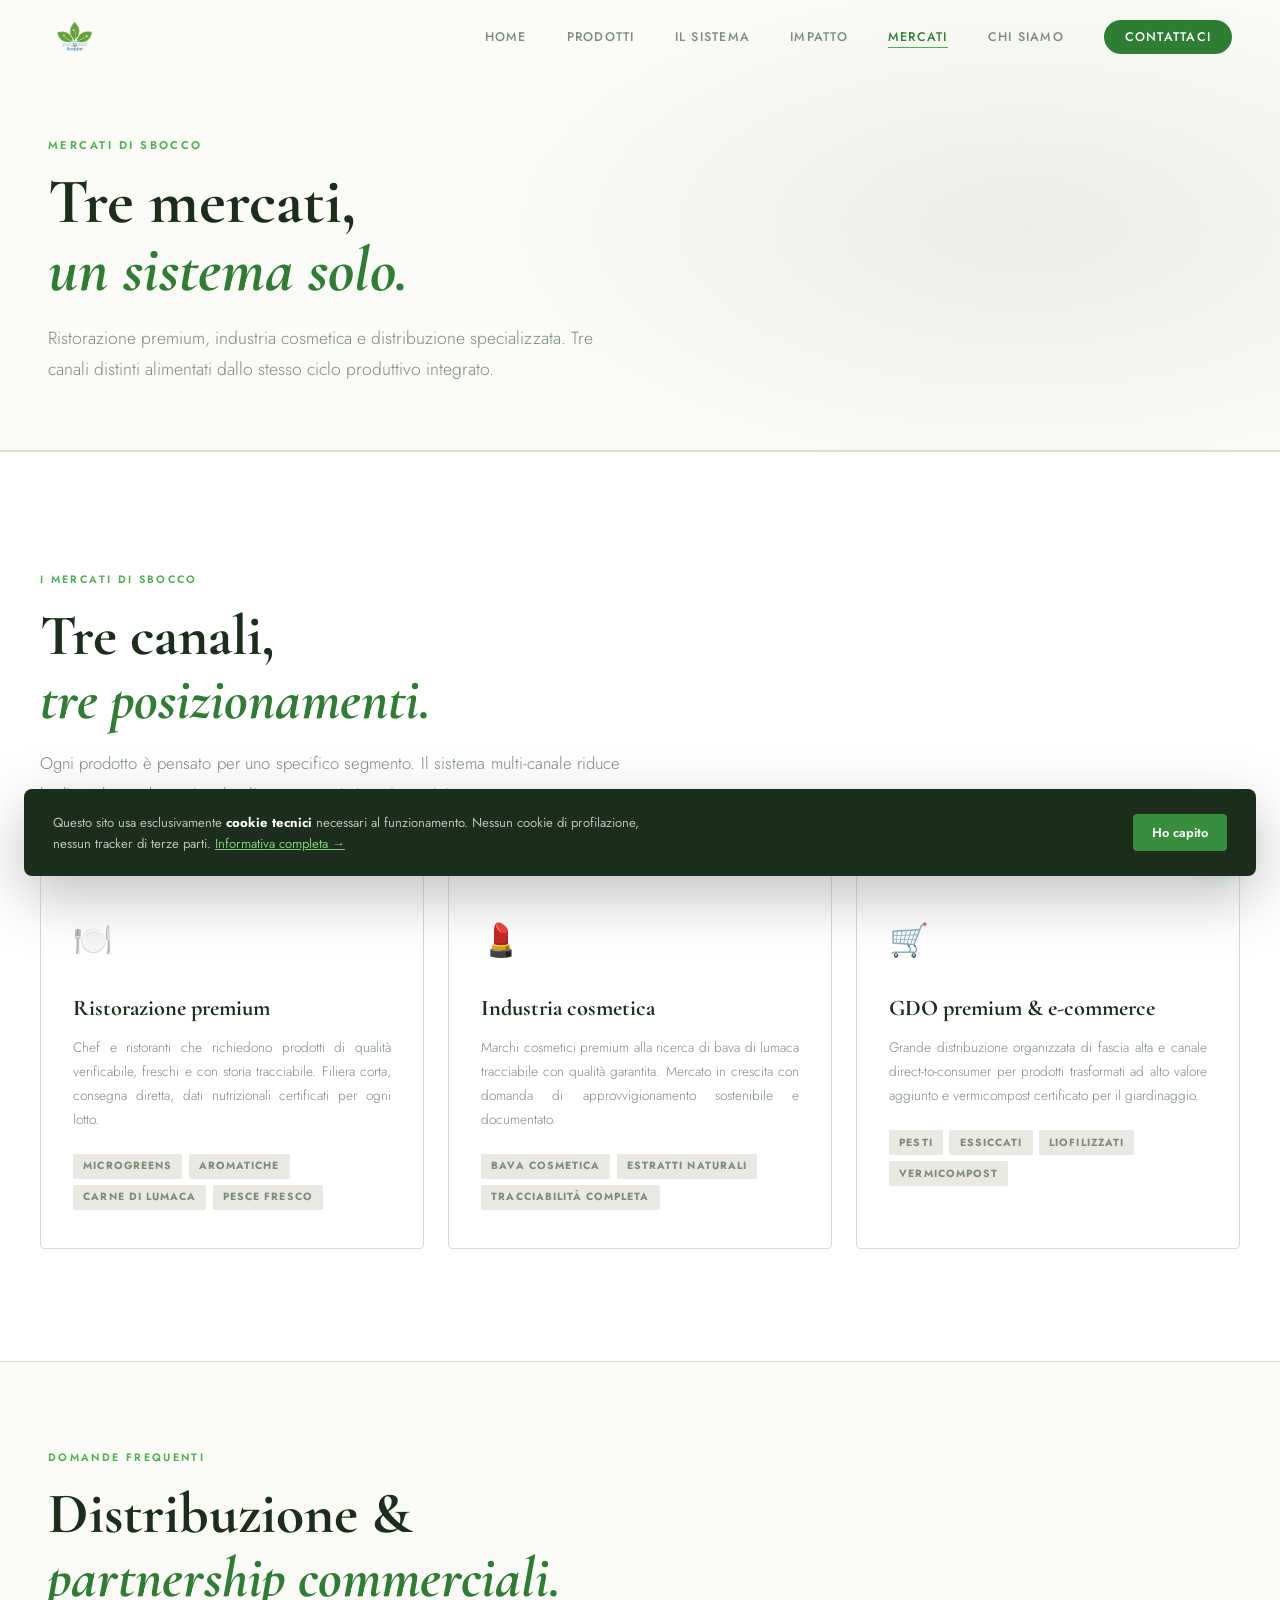
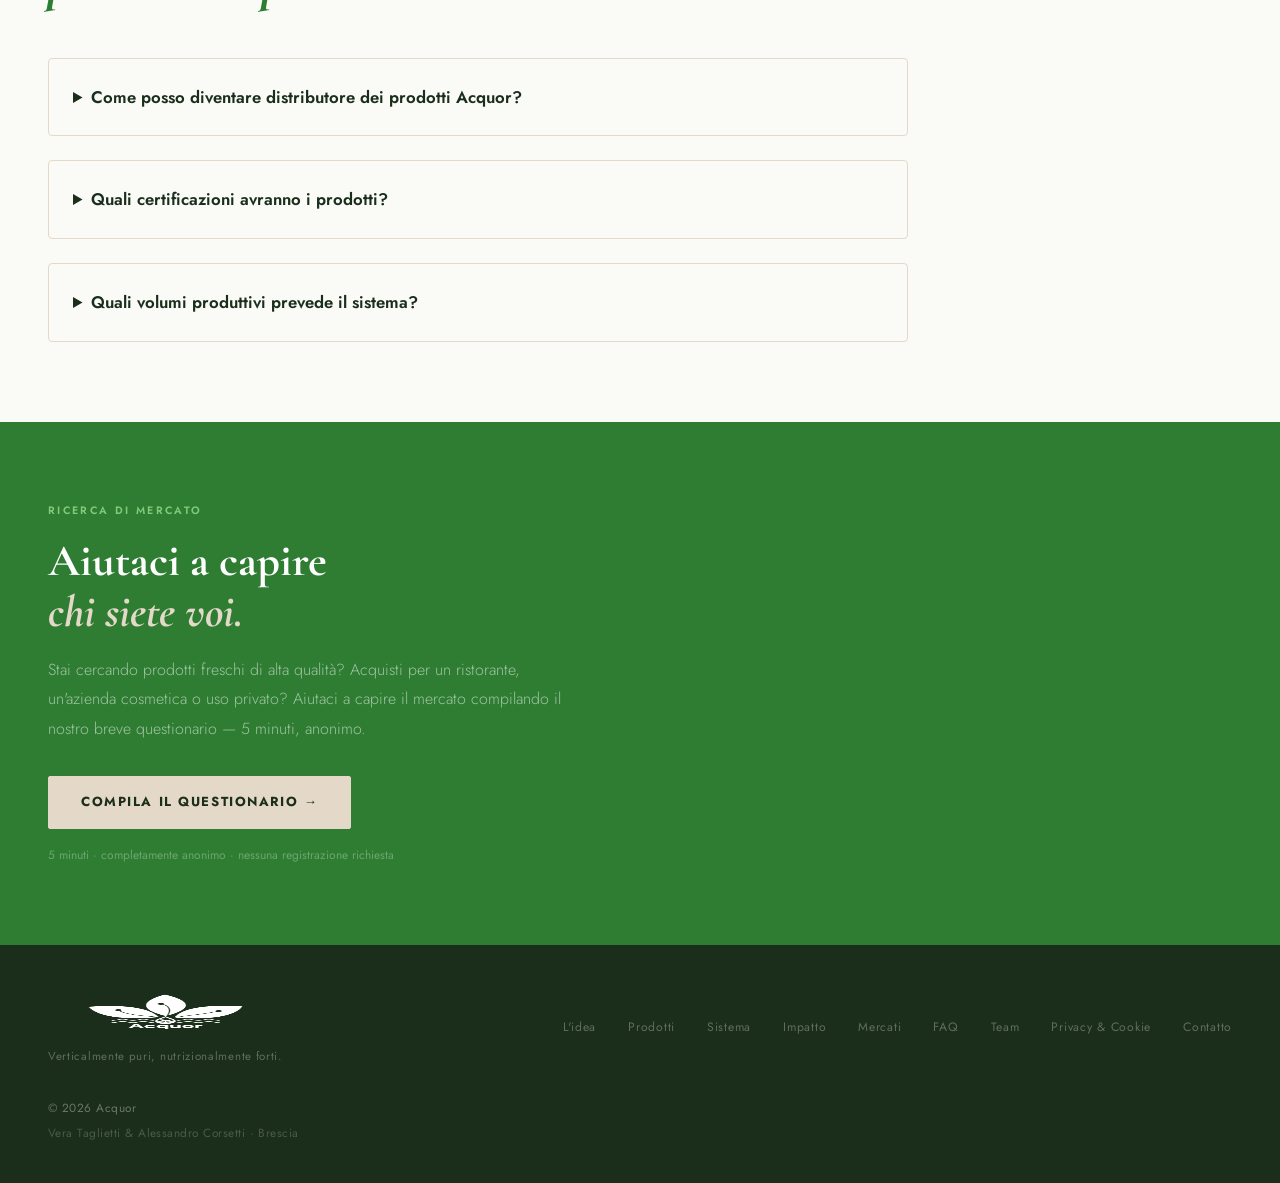
<file: mercati.html>
<!DOCTYPE html>
<html lang="it">
<head>
  <meta charset="UTF-8">
  <meta name="viewport" content="width=device-width, initial-scale=1.0">
  <meta name="description" content="Acquor si rivolge a ristoranti, grande distribuzione, farmaceutica e cosmesi. Scopri i canali commerciali e come diventare partner distributivo.">
  <meta name="author" content="Acquor — Vera Taglietti & Alessandro Corsetti">
  <meta name="robots" content="index, follow">
  <meta name="theme-color" content="#3D6142">
  <meta property="og:title" content="Mercati Acquor — dove portano i nostri prodotti">
  <meta property="og:description" content="Ristorazione premium, industria cosmetica e GDO specializzata. I tre mercati di sbocco del sistema circolare Acquor.">
  <meta property="og:type" content="website">
  <meta property="og:url" content="https://acquor.it/mercati.html">
  <meta property="og:image" content="https://acquor.it/og-image.png">
  <meta property="og:site_name" content="Acquor">
  <meta name="twitter:card" content="summary_large_image">
  <meta name="twitter:description" content="Ristoranti, GDO, farmaceutica e cosmesi. Scopri i canali commerciali di Acquor.">
  <meta name="twitter:image" content="https://acquor.it/og-image.png">
  <meta http-equiv="X-Content-Type-Options" content="nosniff">
  <meta http-equiv="X-Frame-Options" content="SAMEORIGIN">
  <meta http-equiv="Referrer-Policy" content="strict-origin-when-cross-origin">
  <link rel="canonical" href="https://acquor.it/mercati.html">
  <title>Mercati Acquor — Canali di Vendita e Partnership per Ristoranti, Farmacia e GDO</title>
  <link rel="icon" type="image/png" href="Logo_originale.png">
  <link rel="apple-touch-icon" href="Logo_originale.png">
  <link rel="preconnect" href="https://fonts.googleapis.com">
  <link rel="preconnect" href="https://fonts.gstatic.com" crossorigin>
  <link rel="preload" as="style" href="https://fonts.googleapis.com/css2?family=Cormorant+Garamond:ital,wght@0,300;0,400;0,600;0,700;1,300;1,400;1,600;1,700&family=Jost:wght@300;400;500;600&display=swap">
  <link href="https://fonts.googleapis.com/css2?family=Cormorant+Garamond:ital,wght@0,300;0,400;0,600;0,700;1,300;1,400;1,600;1,700&family=Jost:wght@300;400;500;600&display=swap" rel="stylesheet" media="print" onload="this.media='all'">
  <noscript><link href="https://fonts.googleapis.com/css2?family=Cormorant+Garamond:ital,wght@0,300;0,400;0,600;0,700;1,300;1,400;1,600;1,700&family=Jost:wght@300;400;500;600&display=swap" rel="stylesheet"></noscript>
  <style>
:root{--nav-h:72px;--sage-dark:#2E7D32;--sage:#4CAF50;--sage-mid:#388E3C;--beige:#E4D9C8;--ink:#1A2E1B;--snow:#FAFAF7;--white:#FFFFFF;--gray:#7A8C7B;--ease-out:cubic-bezier(.16,1,.3,1);--font-display:'Cormorant Garamond',Georgia,serif;--font-body:'Jost',sans-serif;--radius:4px;--shadow-sm:0 4px 16px rgba(30,43,31,.08);--shadow-md:0 12px 40px rgba(30,43,31,.12)}
*,*::before,*::after{box-sizing:border-box;margin:0;padding:0}
body{font-family:var(--font-body);background:var(--white);color:var(--ink);overflow-x:hidden;-webkit-font-smoothing:antialiased}
#preloader{position:fixed;inset:0;z-index:99999;background:var(--white);display:flex;align-items:center;justify-content:center}
#navbar{position:fixed;top:0;left:0;right:0;z-index:1000;height:var(--nav-h);display:flex;align-items:center;justify-content:space-between;padding:0 3rem}
</style>
  <link rel="stylesheet" href="style.css">
  <script type="application/ld+json">

  {
    "@context": "https://schema.org",
    "@type": "WebPage",
    "name": "Mercati di sbocco — Acquor",
    "description": "Ristorazione premium, industria cosmetica e GDO specializzata. I tre canali di distribuzione del sistema circolare Acquor.",
    "url": "https://acquor.it/mercati.html"
  }
</script>

<script>
'use strict';
/* ── Validazione campo-per-campo ────────────────────────────── */
(function(){
  var forms = document.querySelectorAll('#contact-form');
  forms.forEach(function(form){
    var fields = form.querySelectorAll('input[required], select[required], textarea[required]');

    // Messaggi di errore per campo
    var errorMessages = {
      'nome':     'Inserisci il tuo nome.',
      'cognome':  'Inserisci il tuo cognome.',
      'email':    'Inserisci un indirizzo e-mail valido.',
      'tipo':     'Seleziona un tipo di interesse.',
      'messaggio':'Scrivi un messaggio.',
      'privacy':  'Devi accettare l\'informativa privacy per procedere.'
    };

    function validateField(field) {
      var wrapper = field.closest('.form-field');
      if (!wrapper) return true;
      var errEl = wrapper.querySelector('.field-error');
      var valid = true;

      if (field.type === 'checkbox') {
        valid = field.checked;
      } else if (field.type === 'email') {
        valid = field.value.trim() !== '' && /^[^\s@]+@[^\s@]+\.[^\s@]+$/.test(field.value);
      } else {
        valid = field.value.trim() !== '';
      }

      if (!valid) {
        wrapper.classList.add('has-error');
        if (errEl) errEl.classList.add('visible');
      } else {
        wrapper.classList.remove('has-error');
        if (errEl) errEl.classList.remove('visible');
      }
      return valid;
    }

    // Valida on-blur
    fields.forEach(function(field){
      field.addEventListener('blur', function(){ validateField(field); });
      field.addEventListener('change', function(){ validateField(field); });
    });

    // Valida tutto al submit
    form.addEventListener('submit', function(e){
      var allValid = true;
      fields.forEach(function(field){
        if (!validateField(field)) allValid = false;
      });
      if (!allValid) {
        e.preventDefault();
        e.stopImmediatePropagation();
        // Scroll al primo campo con errore
        var firstErr = form.querySelector('.has-error');
        if (firstErr) firstErr.scrollIntoView({ behavior: 'smooth', block: 'center' });
      }
    }, true); // capture: true per intercettare prima del submit handler esistente
  });
})();
</script>

<script type="application/ld+json">
{
  "@context": "https://schema.org",
  "@type": "FAQPage",
  "mainEntity": [
    {
      "@type": "Question",
      "name": "Come posso diventare distributore dei prodotti Acquor?",
      "acceptedAnswer": {
        "@type": "Answer",
        "text": "Siamo in fase di avvio con il primo impianto pilota previsto per il 2026. Raccogliamo già manifestazioni di interesse da parte di distributori, ristoranti e aziende del settore cosmetico. Compilare il form di contatto specificando il tipo di interesse e l'area geografica."
      }
    },
    {
      "@type": "Question",
      "name": "Quali certificazioni avranno i prodotti Acquor?",
      "acceptedAnswer": {
        "@type": "Answer",
        "text": "Il vermicompost sarà certificato secondo le normative italiane ed europee sui fertilizzanti organici. Tutti i prodotti saranno accompagnati da analisi nutrizionali di laboratorio e registrazione blockchain. La bava di lumaca cosmetica seguirà i requisiti del Regolamento CE 1223/2009."
      }
    },
    {
      "@type": "Question",
      "name": "Quali volumi produttivi prevede il sistema Acquor?",
      "acceptedAnswer": {
        "@type": "Answer",
        "text": "L'impianto pilota è dimensionato per soddisfare una domanda locale e regionale iniziale (Nord Italia). Il sistema è progettato per scalare per fasi successive senza interruzioni produttive."
      }
    }
  ]
}
</script>
</head>
<body>
<!-- Preloader -->
<div id="preloader" aria-hidden="true">
  <svg class="preloader-logo" viewBox="0 0 64 64" fill="none" xmlns="http://www.w3.org/2000/svg">
    <circle cx="32" cy="32" r="24" stroke="#E4D9C8" stroke-width="3" fill="none"/>
    <circle cx="32" cy="32" r="24" class="preloader-ring" stroke-width="3" fill="none" stroke-linecap="round" transform="rotate(-90 32 32)"/>
  </svg>
</div>

<div id="progress-bar" aria-hidden="true"></div>

<a id="wa-btn" href="https://wa.me/393476524632" target="_blank" rel="noopener noreferrer" aria-label="Contattaci su WhatsApp">
  <div id="wa-tooltip">Scrivici su WhatsApp</div>
  <svg viewBox="0 0 24 24" xmlns="http://www.w3.org/2000/svg" aria-hidden="true"><path d="M17.472 14.382c-.297-.149-1.758-.867-2.03-.967-.273-.099-.471-.148-.67.15-.197.297-.767.966-.94 1.164-.173.199-.347.223-.644.075-.297-.15-1.255-.463-2.39-1.475-.883-.788-1.48-1.761-1.653-2.059-.173-.297-.018-.458.13-.606.134-.133.298-.347.446-.52.149-.174.198-.298.298-.497.099-.198.05-.371-.025-.52-.075-.149-.669-1.612-.916-2.207-.242-.579-.487-.5-.669-.51-.173-.008-.371-.01-.57-.01-.198 0-.52.074-.792.372-.272.297-1.04 1.016-1.04 2.479 0 1.462 1.065 2.875 1.213 3.074.149.198 2.096 3.2 5.077 4.487.709.306 1.262.489 1.694.625.712.227 1.36.195 1.871.118.571-.085 1.758-.719 2.006-1.413.248-.694.248-1.289.173-1.413-.074-.124-.272-.198-.57-.347m-5.421 7.403h-.004a9.87 9.87 0 01-5.031-1.378l-.361-.214-3.741.982.998-3.648-.235-.374a9.86 9.86 0 01-1.51-5.26c.001-5.45 4.436-9.884 9.888-9.884 2.64 0 5.122 1.03 6.988 2.898a9.825 9.825 0 012.893 6.994c-.003 5.45-4.437 9.884-9.885 9.884m8.413-18.297A11.815 11.815 0 0012.05 0C5.495 0 .16 5.335.157 11.892c0 2.096.547 4.142 1.588 5.945L.057 24l6.305-1.654a11.882 11.882 0 005.683 1.448h.005c6.554 0 11.89-5.335 11.893-11.893a11.821 11.821 0 00-3.48-8.413z"/></svg>
</a>


<!-- Torna su -->
<button id="back-top" aria-label="Torna in cima" onclick="window.scrollTo({top:0,behavior:'smooth'})">
  <svg viewBox="0 0 24 24" aria-hidden="true"><polyline points="18 15 12 9 6 15"></polyline></svg>
</button>

<!-- Cookie banner -->
<div id="cookie-banner" role="dialog" aria-label="Informativa sui cookie" aria-live="polite">
  <p>Questo sito usa esclusivamente <strong style="color:#fff;">cookie tecnici</strong> necessari al funzionamento. Nessun cookie di profilazione, nessun tracker di terze parti. <a href="contatti.html#privacy">Informativa completa →</a></p>
  <div class="cookie-btns">
    <button class="btn-ck btn-ck-ok" onclick="cookieOk()">Ho capito</button>
  </div>
</div>
<header>
  <nav id="navbar" role="navigation" aria-label="Navigazione principale">
    <a class="nav-logo" href="index.html" aria-label="Acquor — Home">
      <img src="Logo_originale.png" alt="Acquor" height="44" style="height:44px;width:auto;display:block;">
    </a>
    <ul id="navMenu" role="list">
      <li><a href="index.html">Home</a></li>
      <li><a href="prodotti.html">Prodotti</a></li>
      <li><a href="sistema.html">Il sistema</a></li>
      <li><a href="impatto.html">Impatto</a></li>
      <li><a href="mercati.html" class="active">Mercati</a></li>
      <li><a href="chi-siamo.html">Chi siamo</a></li>
      <li><a href="contatti.html" class="nav-pill">Contattaci</a></li>
    </ul>
    <button class="hamburger" id="hamburger" aria-label="Apri menu" aria-expanded="false" aria-controls="navMenu">
      <span></span><span></span><span></span>
    </button>
  </nav>
</header>
<main>
<section style="background:var(--snow);padding:calc(var(--nav-h) + 4rem) 3rem 4rem;border-bottom:1px solid var(--beige);position:relative;overflow:hidden;">
  <div style="position:absolute;inset:0;background:radial-gradient(ellipse 60% 80% at 80% 50%,rgba(200,213,192,0.3) 0%,transparent 70%);pointer-events:none;"></div>
  <div style="max-width:var(--max-w);margin:0 auto;position:relative;z-index:1;" data-reveal>
    <span style="display:block;font-size:0.7rem;font-weight:600;letter-spacing:0.22em;text-transform:uppercase;color:var(--sage);margin-bottom:0.8rem;">Mercati di sbocco</span>
    <h1 style="font-family:var(--font-display);font-size:clamp(2.5rem,5vw,5rem);font-weight:700;line-height:1.06;color:var(--ink);margin-bottom:1.2rem;">Tre mercati,<br><em style="color:var(--sage-dark);font-style:italic;">un sistema solo.</em></h1>
    <p style="font-size:1.1rem;font-weight:300;color:var(--gray);max-width:560px;line-height:1.8;">Ristorazione premium, industria cosmetica e distribuzione specializzata. Tre canali distinti alimentati dallo stesso ciclo produttivo integrato.</p>
  </div>
</section>

<section id="mercati" aria-labelledby="mercati-h">
  <div class="container pad">
    <div style="margin-bottom:1rem;" data-reveal>
      <span class="label">I mercati di sbocco</span>
      <h2 class="h2" id="mercati-h">
        Tre canali,<br><em>tre posizionamenti.</em>
      </h2>
      <p class="lead" style="margin-top:1rem;">
        Ogni prodotto è pensato per uno specifico segmento. Il sistema multi-canale riduce la dipendenza da un singolo cliente e massimizza i margini.
      </p>
    </div>

    <div class="mercati-grid">
      <div class="mercato" data-reveal>
        <div class="mercato-ico" aria-hidden="true">🍽️</div>
        <div class="mercato-name">Ristorazione premium</div>
        <p class="mercato-desc">Chef e ristoranti che richiedono prodotti di qualità verificabile, freschi e con storia tracciabile. Filiera corta, consegna diretta, dati nutrizionali certificati per ogni lotto.</p>
        <div class="mercato-tags">
          <span class="mt">Microgreens</span>
          <span class="mt">Aromatiche</span>
          <span class="mt">Carne di lumaca</span>
          <span class="mt">Pesce fresco</span>
        </div>
      </div>
      <div class="mercato" data-reveal data-delay="1">
        <div class="mercato-ico" aria-hidden="true">💄</div>
        <div class="mercato-name">Industria cosmetica</div>
        <p class="mercato-desc">Marchi cosmetici premium alla ricerca di bava di lumaca tracciabile con qualità garantita. Mercato in crescita con domanda di approvvigionamento sostenibile e documentato.</p>
        <div class="mercato-tags">
          <span class="mt">Bava cosmetica</span>
          <span class="mt">Estratti naturali</span>
          <span class="mt">Tracciabilità completa</span>
        </div>
      </div>
      <div class="mercato" data-reveal data-delay="2">
        <div class="mercato-ico" aria-hidden="true">🛒</div>
        <div class="mercato-name">GDO premium &amp; e-commerce</div>
        <p class="mercato-desc">Grande distribuzione organizzata di fascia alta e canale direct-to-consumer per prodotti trasformati ad alto valore aggiunto e vermicompost certificato per il giardinaggio.</p>
        <div class="mercato-tags">
          <span class="mt">Pesti</span>
          <span class="mt">Essiccati</span>
          <span class="mt">Liofilizzati</span>
          <span class="mt">Vermicompost</span>
        </div>
      </div>
    </div>
  </div>
</section>


<section style="background:var(--snow);padding:5rem 3rem;border-top:1px solid var(--beige);" aria-labelledby="mercati-faq-h">
  <div style="max-width:var(--max-w);margin:0 auto;">
    <div style="margin-bottom:3rem;" data-reveal>
      <span class="label">Domande frequenti</span>
      <h2 class="h2" id="mercati-faq-h">
        Distribuzione &amp;<br><em>partnership commerciali.</em>
      </h2>
    </div>
    <div style="display:grid;gap:1.5rem;max-width:860px;">
      <details style="border:1px solid var(--beige);border-radius:4px;padding:1.5rem;">
        <summary style="font-weight:600;cursor:pointer;font-size:1.05rem;color:var(--ink);">Come posso diventare distributore dei prodotti Acquor?</summary>
        <p style="margin-top:1rem;color:var(--gray);line-height:1.8;">Siamo in fase di avvio con il primo impianto pilota previsto per il 2026. Raccogliamo già manifestazioni di interesse da parte di distributori, ristoranti e aziende del settore cosmetico. Compila il form di contatto specificando il tipo di interesse e la tua area geografica: ti contatteremo tra i primi.</p>
      </details>
      <details style="border:1px solid var(--beige);border-radius:4px;padding:1.5rem;">
        <summary style="font-weight:600;cursor:pointer;font-size:1.05rem;color:var(--ink);">Quali certificazioni avranno i prodotti?</summary>
        <p style="margin-top:1rem;color:var(--gray);line-height:1.8;">Il vermicompost sarà certificato secondo le normative italiane ed europee sui fertilizzanti organici. Tutti i prodotti saranno accompagnati da analisi nutrizionali di laboratorio e registrazione blockchain per la tracciabilità di filiera. La bava di lumaca cosmetica seguirà i requisiti specifici dell'industria cosmetica europea (Regolamento CE 1223/2009).</p>
      </details>
      <details style="border:1px solid var(--beige);border-radius:4px;padding:1.5rem;">
        <summary style="font-weight:600;cursor:pointer;font-size:1.05rem;color:var(--ink);">Quali volumi produttivi prevede il sistema?</summary>
        <p style="margin-top:1rem;color:var(--gray);line-height:1.8;">L'impianto pilota è dimensionato per soddisfare una domanda locale e regionale iniziale (Nord Italia). I volumi definitivi dipendono dalla configurazione finale dell'impianto e verranno comunicati ai partner commerciali in fase di pre-accordo. Il sistema è progettato per scalare per fasi successive senza interruzioni produttive.</p>
      </details>
    </div>
  </div>
</section>

<section style="background:var(--sage-dark);padding:5rem 3rem;">
  <div style="max-width:var(--max-w);margin:0 auto;">
    <div style="max-width:680px;" data-reveal>
      <span style="display:block;font-size:0.67rem;font-weight:600;letter-spacing:0.22em;text-transform:uppercase;color:var(--sage-light);margin-bottom:1rem;">Ricerca di mercato</span>
      <h2 style="font-family:var(--font-display);font-size:clamp(1.8rem,3.5vw,3rem);font-weight:700;color:#fff;line-height:1.15;margin-bottom:1rem;">
        Aiutaci a capire<br><em style="color:var(--beige);font-style:italic;">chi siete voi.</em>
      </h2>
      <p style="font-size:1rem;font-weight:300;color:rgba(255,255,255,0.55);line-height:1.85;margin-bottom:2rem;max-width:520px;">
        Stai cercando prodotti freschi di alta qualità? Acquisti per un ristorante, un'azienda cosmetica o uso privato? Aiutaci a capire il mercato compilando il nostro breve questionario — 5 minuti, anonimo.
      </p>
      <a href="https://forms.gle/xbRh7pSGdimh6h716" target="_blank" rel="noopener noreferrer"
        style="display:inline-flex;align-items:center;gap:0.6rem;background:var(--beige);color:var(--ink);border:1.5px solid var(--beige);padding:0.9rem 2rem;border-radius:2px;font-family:var(--font-body);font-size:0.82rem;font-weight:700;letter-spacing:0.12em;text-transform:uppercase;transition:all 0.3s;">
        Compila il questionario →
      </a>
      <p style="margin-top:1rem;font-size:0.75rem;color:rgba(255,255,255,0.3);">
        5 minuti · completamente anonimo · nessuna registrazione richiesta
      </p>
    </div>
  </div>
</section>
</main>
<footer role="contentinfo">
  <div class="footer-inner">
    <div class="footer-brand">
      <img src="logo-white.png" alt="Acquor" height="52" style="height:52px;width:auto;display:block;">
      <p style="font-size:0.72rem;color:rgba(255,255,255,0.3);margin-top:0.6rem;letter-spacing:0.06em;">Verticalmente puri, nutrizionalmente forti.</p>
    </div>
    <ul class="footer-nav" aria-label="Link footer">
      <li><a href="index.html">L'idea</a></li>
      <li><a href="prodotti.html">Prodotti</a></li>
      <li><a href="sistema.html">Sistema</a></li>
      <li><a href="impatto.html">Impatto</a></li>
      <li><a href="mercati.html">Mercati</a></li>
      <li><a href="chi-siamo.html">FAQ</a></li>
      <li><a href="chi-siamo.html">Team</a></li>
      <li><a href="contatti.html#privacy">Privacy &amp; Cookie</a></li>
      <li><a href="mailto:info.acquor@gmail.com">Contatto</a></li>
    </ul>
    <div class="footer-copy">
      <div>&copy; 2026 Acquor</div>
      <div style="margin-top:0.3rem;opacity:0.6;">Vera Taglietti &amp; Alessandro Corsetti &middot; Brescia</div>
    </div>
  </div>
</footer>
<script>


/* ── Preloader ───────────────────────────────────────────────── */
(function(){
  var pl = document.getElementById('preloader');
  if (!pl) return;
  var dismissed = false;
  function dismiss(){
    if (dismissed) return;
    dismissed = true;
    pl.classList.add('done');
    setTimeout(function(){ pl.classList.add('gone'); pl.remove(); }, 500);
  }
  if (document.fonts && document.fonts.ready) {
    document.fonts.ready.then(dismiss);
  } else {
    window.addEventListener('load', dismiss);
  }
  setTimeout(dismiss, 1500);
})();

/* ── Cookie ──────────────────────────────────────────────────── */
(function(){
  var b = document.getElementById('cookie-banner');
  if (!b) return;
  if (localStorage.getItem('aq_cookie')) b.remove();
})();
function cookieOk(){ _ckSet('ok'); }
function _ckSet(v){
  localStorage.setItem('aq_cookie', v);
  var b = document.getElementById('cookie-banner');
  if (!b) return;
  b.style.transition = 'transform 0.5s, opacity 0.4s';
  b.style.transform = 'translateY(140%)';
  b.style.opacity = '0';
  setTimeout(function(){ b.remove(); }, 500);
}

/* ── Progress bar ────────────────────────────────────────────── */
var bar = document.getElementById('progress-bar');
if (bar) {
  window.addEventListener('scroll', function(){
    var h = document.documentElement;
    bar.style.width = (h.scrollTop / (h.scrollHeight - h.clientHeight) * 100) + '%';
  }, { passive: true });
}

/* ── Navbar ──────────────────────────────────────────────────── */
var nav = document.getElementById('navbar');
if (nav) {
  window.addEventListener('scroll', function(){
    nav.classList.toggle('solid', window.scrollY > 30);
  }, { passive: true });
}

/* ── Hamburger ───────────────────────────────────────────────── */
var ham  = document.getElementById('hamburger');
var menu = document.getElementById('navMenu');
if (ham && menu) {
  ham.addEventListener('click', function(){
    var open = menu.classList.toggle('open');
    ham.classList.toggle('open', open);
    ham.setAttribute('aria-expanded', open);
    ham.setAttribute('aria-label', open ? 'Chiudi menu' : 'Apri menu');
    document.body.style.position = open ? 'fixed' : '';
    document.body.style.width    = open ? '100%' : '';
  });
  menu.querySelectorAll('a').forEach(function(a){
    a.addEventListener('click', function(){
      menu.classList.remove('open');
      ham.classList.remove('open');
      ham.setAttribute('aria-expanded', 'false');
      ham.setAttribute('aria-label', 'Apri menu');
      document.body.style.position = '';
      document.body.style.width = '';
    });
  });
}

/* ── Scroll reveal ───────────────────────────────────────────── */
var ro = new IntersectionObserver(function(entries){
  entries.forEach(function(e){
    if (e.isIntersecting){ e.target.classList.add('in'); ro.unobserve(e.target); }
  });
}, { threshold: 0.08, rootMargin: '0px 0px -40px 0px' });
document.querySelectorAll('[data-reveal]').forEach(function(el){ ro.observe(el); });

/* ── Active nav (current page) ───────────────────────────────── */
(function(){
  var path = window.location.pathname.replace(/\/$/, '').split('/').pop() || 'index.html';
  document.querySelectorAll('nav ul a').forEach(function(a){
    var href = a.getAttribute('href').split('/').pop();
    if (href === path) a.classList.add('active');
  });
})();

/* ── Torna su ────────────────────────────────────────────────── */
var backTop = document.getElementById('back-top');
if (backTop) {
  window.addEventListener('scroll', function(){
    backTop.classList.toggle('visible', window.scrollY > 400);
  }, { passive: true });
}

/* ── FAQ accordion ───────────────────────────────────────────── */
document.querySelectorAll('.faq-q').forEach(function(btn){
  btn.addEventListener('click', function(){
    var expanded = btn.getAttribute('aria-expanded') === 'true';
    document.querySelectorAll('.faq-q').forEach(function(b){
      b.setAttribute('aria-expanded', 'false');
      var a = document.getElementById(b.getAttribute('aria-controls'));
      if (a) a.classList.remove('open');
    });
    if (!expanded){
      btn.setAttribute('aria-expanded', 'true');
      var ans = document.getElementById(btn.getAttribute('aria-controls'));
      if (ans) ans.classList.add('open');
    }
  });
});

/* ── Waitlist ────────────────────────────────────────────────── */
var wlForm = document.getElementById('waitlist-form');
if (wlForm) {
  wlForm.addEventListener('submit', async function(e){
    e.preventDefault();
    var email = document.getElementById('wl-email');
    var privacy = document.getElementById('wl-privacy');
    if (!email || !email.value.includes('@')) return;
    if (privacy && !privacy.checked) {
      privacy.closest('label').style.color = 'rgba(255,120,120,0.9)';
      return;
    }
    var btn = wlForm.querySelector('.waitlist-btn');
    btn.disabled = true; btn.textContent = '...';
    try {
      var res = await fetch(wlForm.action, { method:'POST', body: new FormData(wlForm), headers:{'Accept':'application/json'} });
      if (res.ok){
        wlForm.style.display = 'none';
        document.getElementById('wl-ok').style.display = 'block';
      } else { throw new Error(); }
    } catch {
      btn.disabled = false; btn.textContent = 'Iscriviti →';
    }
  });
}

/* ── Form contatti ───────────────────────────────────────────── */
var contactForm = document.getElementById('contact-form');
if (contactForm) {
  contactForm.addEventListener('submit', async function(e){
    e.preventDefault();
    var required = contactForm.querySelectorAll('[required]');
    var valid = true;
    required.forEach(function(f){
      if (f.type === 'checkbox' && !f.checked) valid = false;
      else if (f.type !== 'checkbox' && f.value.trim() === '') valid = false;
    });
    if (!valid){
      var err = document.getElementById('form-err');
      err.textContent = '✗ Compila tutti i campi obbligatori (*).';
      err.style.display = 'block'; return;
    }
    var btn = document.getElementById('form-btn');
    btn.disabled = true; btn.textContent = 'Invio in corso...';
    try {
      var res = await fetch(contactForm.action, { method:'POST', body: new FormData(contactForm), headers:{'Accept':'application/json'} });
      if (res.ok){
        contactForm.reset();
        document.getElementById('form-ok').style.display = 'block';
        document.getElementById('form-err').style.display = 'none';
        btn.textContent = '✓ Inviato';
      } else { throw new Error(); }
    } catch {
      document.getElementById('form-err').style.display = 'block';
      btn.disabled = false; btn.textContent = 'Invia il messaggio →';
    }
  });
}

/* ── Counter animation ───────────────────────────────────────── */
function animateCount(el, target, suffix, prefix, duration){
  var start = performance.now();
  (function update(now){
    var t = Math.min((now - start) / duration, 1);
    var ease = 1 - Math.pow(1 - t, 4);
    el.textContent = prefix + Math.round(target * ease) + suffix;
    if (t < 1) requestAnimationFrame(update);
  })(start);
}
var datiSection = document.getElementById('dati');
var counted = false;
if (datiSection) {
  new IntersectionObserver(function(entries){
    if (entries[0].isIntersecting && !counted){
      counted = true;
      [
        { sel:'.dato:nth-child(1) .dato-val', prefix:'−', val:90, suf:'%', dur:1200 },
        { sel:'.dato:nth-child(3) .dato-val', prefix:'',  val:0,  suf:'',  dur:600  },
        { sel:'.dato:nth-child(6) .dato-val', prefix:'',  val:365,suf:'',  dur:1400 },
      ].forEach(function(d){
        var el = document.querySelector(d.sel);
        if (el) animateCount(el, d.val, d.suf, d.prefix, d.dur);
      });
    }
  }, { threshold: 0.3 }).observe(datiSection);
}

/* ── Smooth image load ───────────────────────────────────────── */
document.querySelectorAll('img').forEach(function(img){
  img.style.opacity = img.complete ? '1' : '0';
  img.style.transition = 'opacity 0.4s';
  if (!img.complete){
    img.addEventListener('load',  function(){ img.style.opacity = '1'; });
    img.addEventListener('error', function(){ img.style.opacity = '0.3'; });
  }
});

/* ── External links ──────────────────────────────────────────── */
document.querySelectorAll('a[href^="http"]').forEach(function(a){
  if (a.hostname !== location.hostname){
    a.setAttribute('target', '_blank');
    a.setAttribute('rel', 'noopener noreferrer');
  }
});

/* ── Reduced motion ──────────────────────────────────────────── */
if (window.matchMedia('(prefers-reduced-motion: reduce)').matches) {
  document.querySelectorAll('.hero-blob,.ticker').forEach(function(el){
    el.style.animationDuration = '0.01s';
  });
  document.querySelectorAll('[data-reveal]').forEach(function(el){
    el.style.transition = 'none'; el.classList.add('in');
  });
}
</script>
</body>
</html>
</file>
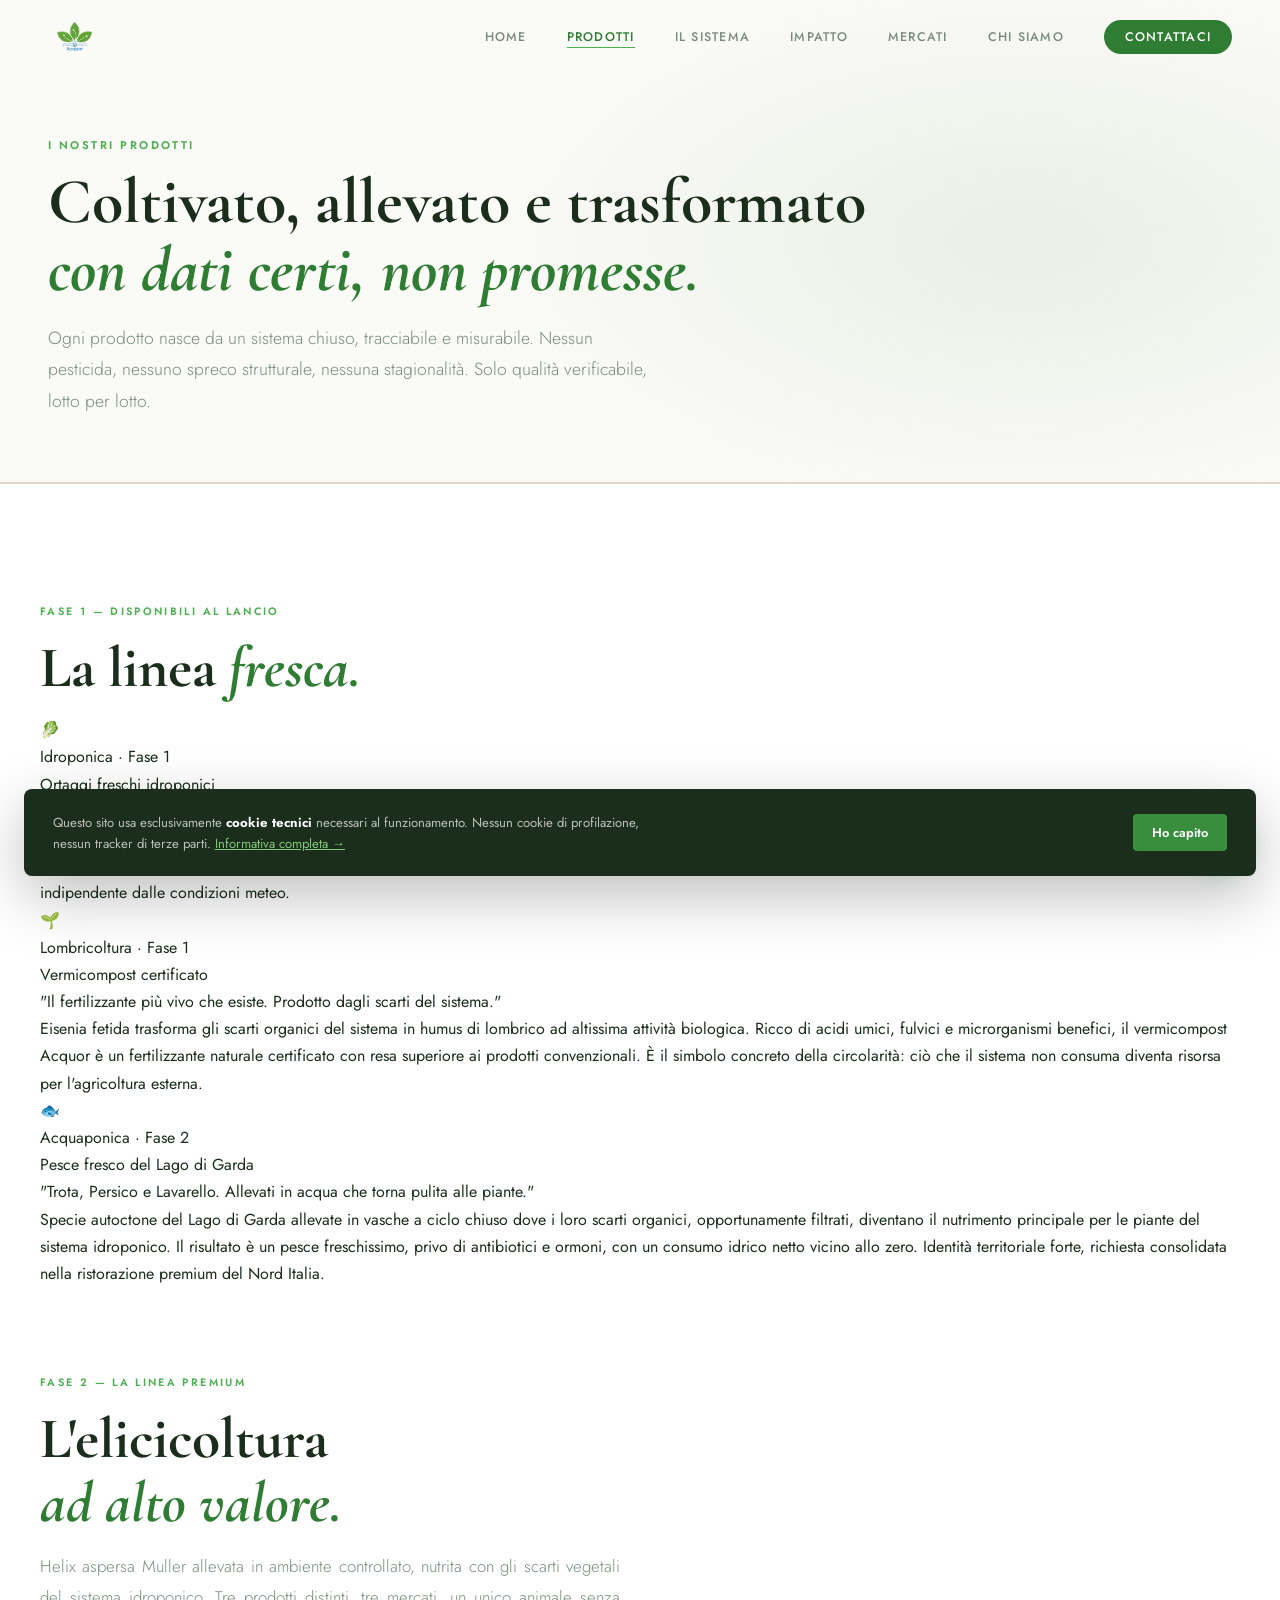
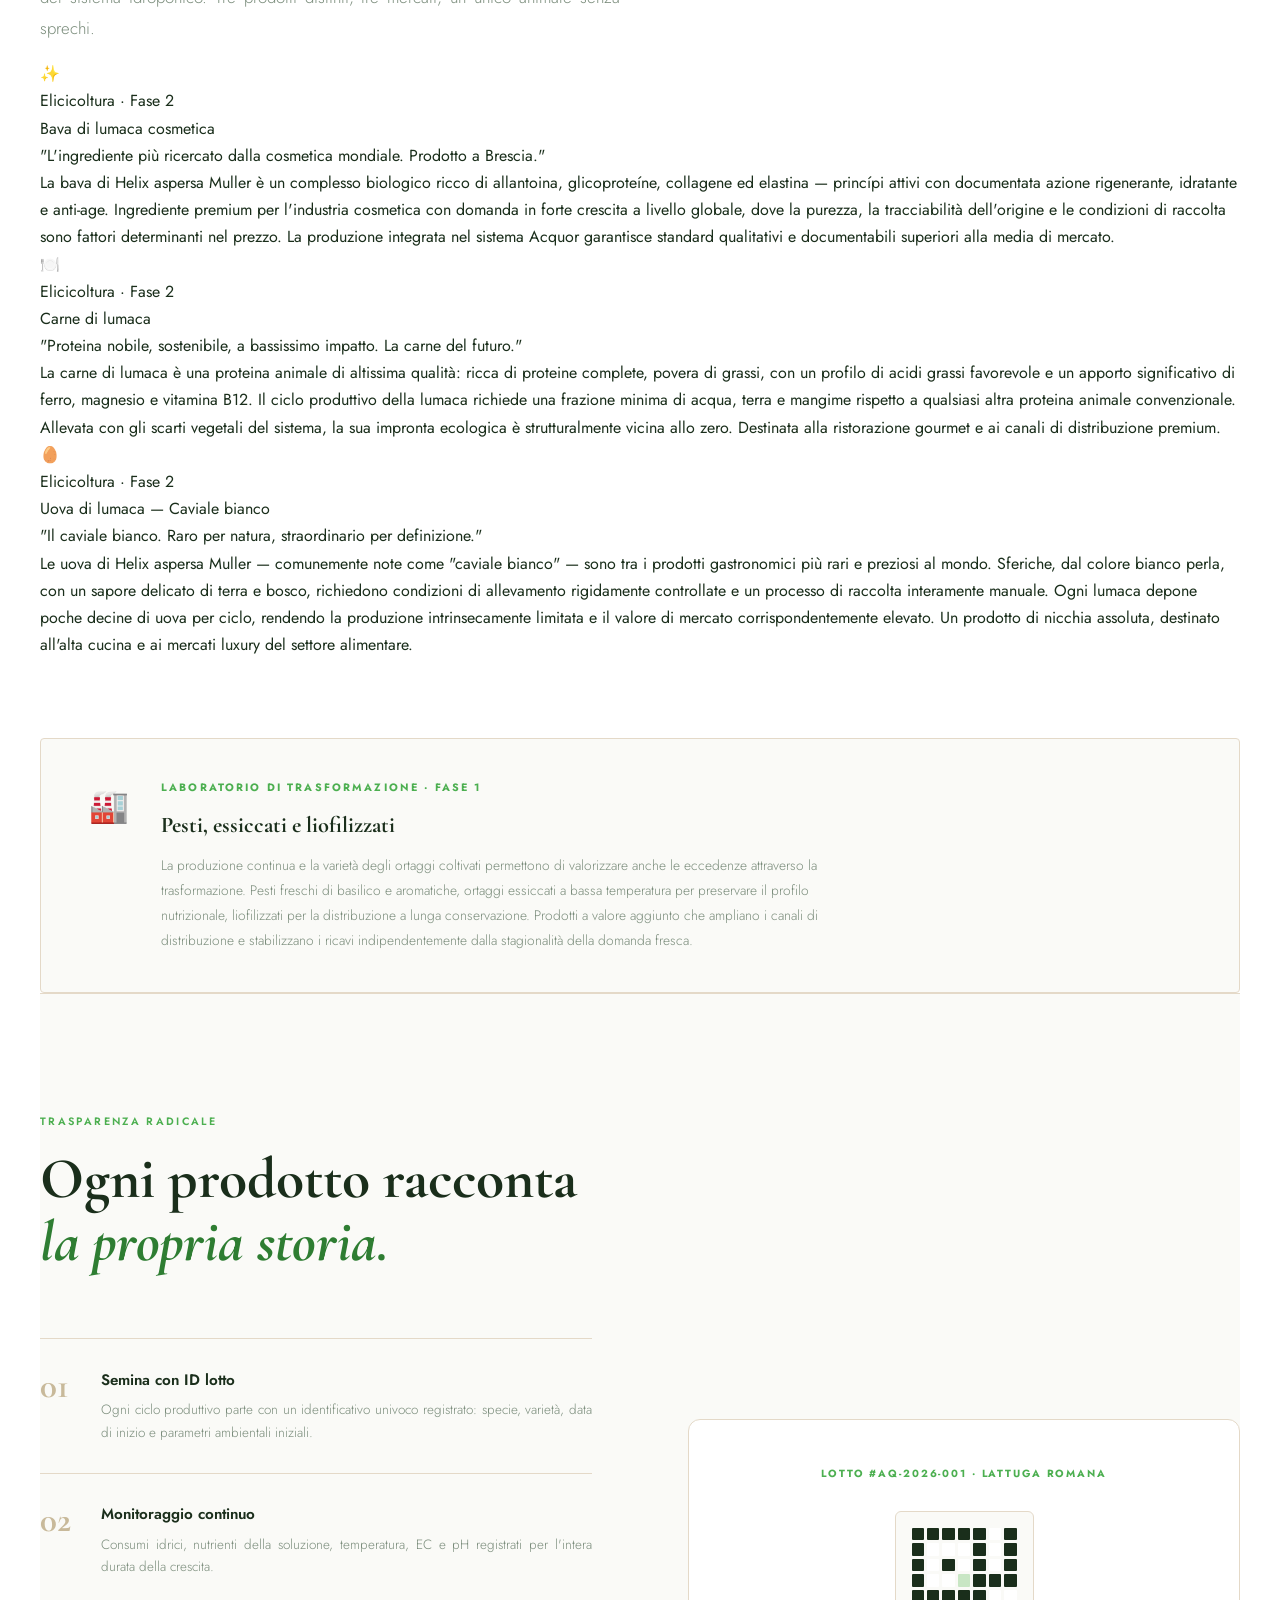
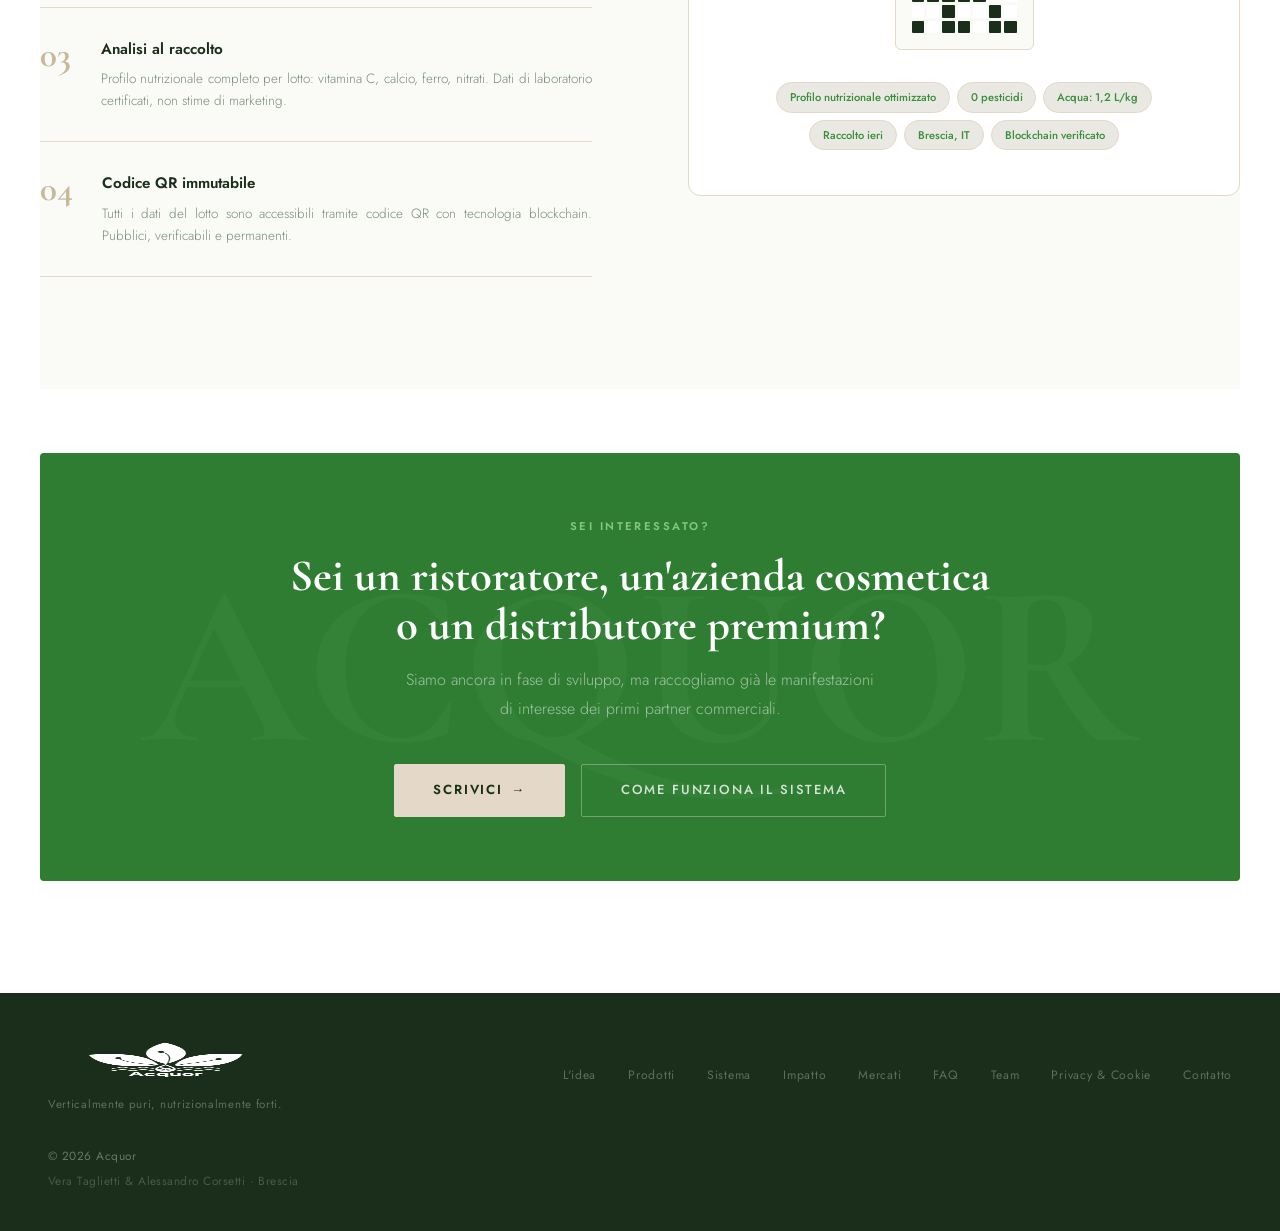
<file: prodotti.html>
<!DOCTYPE html>
<html lang="it">
<head>
  <meta charset="UTF-8">
  <meta name="viewport" content="width=device-width, initial-scale=1.0">
  <meta name="description" content="Scopri i prodotti di Acquor: verdure idroponiche fresche, pesce d'acquaponica, bava di lumaca cosmetica, lumache e vermicompost certificato. Zero pesticidi, filiera tracciabile.">
  <meta name="author" content="Acquor — Vera Taglietti & Alessandro Corsetti">
  <meta name="robots" content="index, follow">
  <meta name="theme-color" content="#3D6142">
  <meta property="og:title" content="Prodotti Acquor — Dal campo alla tavola, senza sprechi">
  <meta property="og:description" content="Ortaggi idroponici freschi, pesce del Lago di Garda, bava cosmetica, carne e uova di lumaca (caviale bianco), vermicompost certificato. Tutti tracciabili.">
  <meta property="og:type" content="website">
  <meta property="og:url" content="https://acquor.it/prodotti.html">
  <meta property="og:image" content="https://acquor.it/og-image.png">
  <meta property="og:site_name" content="Acquor">
  <meta name="twitter:card" content="summary_large_image">
  <meta name="twitter:description" content="Verdure idroponiche, pesce, bava di lumaca cosmetica, lumache, vermicompost. Zero pesticidi, filiera tracciabile.">
  <meta name="twitter:image" content="https://acquor.it/og-image.png">
  <meta http-equiv="X-Content-Type-Options" content="nosniff">
  <meta http-equiv="X-Frame-Options" content="SAMEORIGIN">
  <meta http-equiv="Referrer-Policy" content="strict-origin-when-cross-origin">
  <link rel="canonical" href="https://acquor.it/prodotti.html">
  <title>Prodotti Acquor — Verdure Idroponiche, Pesce, Lumache e Vermicompost | Brescia</title>
  <link rel="icon" type="image/png" href="Logo_originale.png">
  <link rel="apple-touch-icon" href="Logo_originale.png">
  <link rel="preconnect" href="https://fonts.googleapis.com">
  <link rel="preconnect" href="https://fonts.gstatic.com" crossorigin>
  <link rel="preload" as="style" href="https://fonts.googleapis.com/css2?family=Cormorant+Garamond:ital,wght@0,300;0,400;0,600;0,700;1,300;1,400;1,600;1,700&family=Jost:wght@300;400;500;600&display=swap">
  <link href="https://fonts.googleapis.com/css2?family=Cormorant+Garamond:ital,wght@0,300;0,400;0,600;0,700;1,300;1,400;1,600;1,700&family=Jost:wght@300;400;500;600&display=swap" rel="stylesheet" media="print" onload="this.media='all'">
  <noscript><link href="https://fonts.googleapis.com/css2?family=Cormorant+Garamond:ital,wght@0,300;0,400;0,600;0,700;1,300;1,400;1,600;1,700&family=Jost:wght@300;400;500;600&display=swap" rel="stylesheet"></noscript>
  <style>
:root{--nav-h:72px;--sage-dark:#2E7D32;--sage:#4CAF50;--sage-mid:#388E3C;--beige:#E4D9C8;--ink:#1A2E1B;--snow:#FAFAF7;--white:#FFFFFF;--gray:#7A8C7B;--ease-out:cubic-bezier(.16,1,.3,1);--font-display:'Cormorant Garamond',Georgia,serif;--font-body:'Jost',sans-serif;--radius:4px;--shadow-sm:0 4px 16px rgba(30,43,31,.08);--shadow-md:0 12px 40px rgba(30,43,31,.12)}
*,*::before,*::after{box-sizing:border-box;margin:0;padding:0}
body{font-family:var(--font-body);background:var(--white);color:var(--ink);overflow-x:hidden;-webkit-font-smoothing:antialiased}
#preloader{position:fixed;inset:0;z-index:99999;background:var(--white);display:flex;align-items:center;justify-content:center}
#navbar{position:fixed;top:0;left:0;right:0;z-index:1000;height:var(--nav-h);display:flex;align-items:center;justify-content:space-between;padding:0 3rem}
</style>
  <link rel="stylesheet" href="style.css">
  <script type="application/ld+json">

  {
    "@context": "https://schema.org",
    "@type": "ItemList",
    "name": "Prodotti Acquor",
    "description": "Ortaggi idroponici, pesce acquaponico, bava cosmetica, carne di lumaca e vermicompost certificato prodotti da Acquor.",
    "url": "https://acquor.it/prodotti.html",
    "numberOfItems": 6,
    "itemListElement": [
      {"@type":"ListItem","position":1,"name":"Ortaggi freschi idroponici","description":"Lattughe, rucola, basilico e aromatiche coltivati in sistemi NFT e DWC fuori suolo, senza pesticidi."},
      {"@type":"ListItem","position":2,"name":"Vermicompost certificato","description":"Fertilizzante naturale ad alta attività biologica prodotto da Eisenia fetida."},
      {"@type":"ListItem","position":3,"name":"Pesce fresco acquaponico","description":"Trota, Persico e Lavarello del Lago di Garda allevati in sistemi chiusi."},
      {"@type":"ListItem","position":4,"name":"Bava di lumaca cosmetica","description":"Estratto di Helix aspersa Muller per l'industria cosmetica premium."},
      {"@type":"ListItem","position":5,"name":"Carne di lumaca","description":"Proteina nobile a bassissimo impatto ambientale per la ristorazione gourmet."},
      {"@type":"ListItem","position":6,"name":"Uova di lumaca — Caviale bianco","description":"Prodotto gastronomico raro per l'alta cucina."}
    ]
  }
</script>

<script>
'use strict';
/* ── Validazione campo-per-campo ────────────────────────────── */
(function(){
  var forms = document.querySelectorAll('#contact-form');
  forms.forEach(function(form){
    var fields = form.querySelectorAll('input[required], select[required], textarea[required]');

    // Messaggi di errore per campo
    var errorMessages = {
      'nome':     'Inserisci il tuo nome.',
      'cognome':  'Inserisci il tuo cognome.',
      'email':    'Inserisci un indirizzo e-mail valido.',
      'tipo':     'Seleziona un tipo di interesse.',
      'messaggio':'Scrivi un messaggio.',
      'privacy':  'Devi accettare l\'informativa privacy per procedere.'
    };

    function validateField(field) {
      var wrapper = field.closest('.form-field');
      if (!wrapper) return true;
      var errEl = wrapper.querySelector('.field-error');
      var valid = true;

      if (field.type === 'checkbox') {
        valid = field.checked;
      } else if (field.type === 'email') {
        valid = field.value.trim() !== '' && /^[^\s@]+@[^\s@]+\.[^\s@]+$/.test(field.value);
      } else {
        valid = field.value.trim() !== '';
      }

      if (!valid) {
        wrapper.classList.add('has-error');
        if (errEl) errEl.classList.add('visible');
      } else {
        wrapper.classList.remove('has-error');
        if (errEl) errEl.classList.remove('visible');
      }
      return valid;
    }

    // Valida on-blur
    fields.forEach(function(field){
      field.addEventListener('blur', function(){ validateField(field); });
      field.addEventListener('change', function(){ validateField(field); });
    });

    // Valida tutto al submit
    form.addEventListener('submit', function(e){
      var allValid = true;
      fields.forEach(function(field){
        if (!validateField(field)) allValid = false;
      });
      if (!allValid) {
        e.preventDefault();
        e.stopImmediatePropagation();
        // Scroll al primo campo con errore
        var firstErr = form.querySelector('.has-error');
        if (firstErr) firstErr.scrollIntoView({ behavior: 'smooth', block: 'center' });
      }
    }, true); // capture: true per intercettare prima del submit handler esistente
  });
})();
</script>

<script type="application/ld+json">
{
  "@context": "https://schema.org",
  "@type": "ItemList",
  "name": "Prodotti Acquor — Sistema Agricolo Circolare",
  "description": "Prodotti del sistema agricolo circolare integrato Acquor: verdure idroponiche, pesce, bava di lumaca cosmetica, carne di lumaca, uova di lumaca e vermicompost.",
  "url": "https://acquor.it/prodotti.html",
  "numberOfItems": 6,
  "itemListElement": [
    {
      "@type": "ListItem",
      "position": 1,
      "item": {
        "@type": "Product",
        "name": "Ortaggi freschi idroponici",
        "description": "Verdure coltivate con sistemi idroponici NFT e DWC. Senza pesticidi, tracciabili lotto per lotto. Produzione continua 365 giorni l'anno.",
        "brand": {"@type": "Brand", "name": "Acquor"},
        "category": "Ortaggi freschi",
        "offers": {"@type": "Offer", "availability": "https://schema.org/PreOrder", "priceCurrency": "EUR"}
      }
    },
    {
      "@type": "ListItem",
      "position": 2,
      "item": {
        "@type": "Product",
        "name": "Vermicompost certificato",
        "description": "Fertilizzante naturale ad alta attività biologica prodotto da Eisenia fetida valorizzando gli scarti organici del sistema.",
        "brand": {"@type": "Brand", "name": "Acquor"},
        "category": "Fertilizzanti naturali",
        "offers": {"@type": "Offer", "availability": "https://schema.org/PreOrder", "priceCurrency": "EUR"}
      }
    },
    {
      "@type": "ListItem",
      "position": 3,
      "item": {
        "@type": "Product",
        "name": "Pesce fresco del Lago di Garda",
        "description": "Trota, Persico e Lavarello allevati in sistema acquaponico chiuso. Tracciabilità completa.",
        "brand": {"@type": "Brand", "name": "Acquor"},
        "category": "Pesce fresco",
        "offers": {"@type": "Offer", "availability": "https://schema.org/PreOrder", "priceCurrency": "EUR"}
      }
    },
    {
      "@type": "ListItem",
      "position": 4,
      "item": {
        "@type": "Product",
        "name": "Bava di lumaca cosmetica",
        "description": "Estratto di Helix aspersa Muller per l'industria cosmetica premium. Tracciabilità completa dalla lumaca al barattolo.",
        "brand": {"@type": "Brand", "name": "Acquor"},
        "category": "Ingredienti cosmetici",
        "offers": {"@type": "Offer", "availability": "https://schema.org/PreOrder", "priceCurrency": "EUR"}
      }
    },
    {
      "@type": "ListItem",
      "position": 5,
      "item": {
        "@type": "Product",
        "name": "Carne di lumaca",
        "description": "Proteina nobile a bassissimo impatto ambientale per la ristorazione gourmet. Helix aspersa Muller.",
        "brand": {"@type": "Brand", "name": "Acquor"},
        "category": "Carne e proteine",
        "offers": {"@type": "Offer", "availability": "https://schema.org/PreOrder", "priceCurrency": "EUR"}
      }
    },
    {
      "@type": "ListItem",
      "position": 6,
      "item": {
        "@type": "Product",
        "name": "Uova di lumaca — Caviale bianco",
        "description": "Prodotto gastronomico raro per l'alta cucina. Le uova di Helix aspersa sono considerate il caviale bianco dell'alta gastronomia.",
        "brand": {"@type": "Brand", "name": "Acquor"},
        "category": "Gastronomia rara",
        "offers": {"@type": "Offer", "availability": "https://schema.org/PreOrder", "priceCurrency": "EUR"}
      }
    }
  ]
}
</script>
</head>
<body>
<!-- Preloader -->
<div id="preloader" aria-hidden="true">
  <svg class="preloader-logo" viewBox="0 0 64 64" fill="none" xmlns="http://www.w3.org/2000/svg">
    <circle cx="32" cy="32" r="24" stroke="#E4D9C8" stroke-width="3" fill="none"/>
    <circle cx="32" cy="32" r="24" class="preloader-ring" stroke-width="3" fill="none" stroke-linecap="round" transform="rotate(-90 32 32)"/>
  </svg>
</div>

<div id="progress-bar" aria-hidden="true"></div>

<!-- WhatsApp -->
<a id="wa-btn" href="https://wa.me/393476524632" target="_blank" rel="noopener noreferrer" aria-label="Contattaci su WhatsApp">
  <div id="wa-tooltip">Scrivici su WhatsApp</div>
  <svg viewBox="0 0 24 24" xmlns="http://www.w3.org/2000/svg" aria-hidden="true"><path d="M17.472 14.382c-.297-.149-1.758-.867-2.03-.967-.273-.099-.471-.148-.67.15-.197.297-.767.966-.94 1.164-.173.199-.347.223-.644.075-.297-.15-1.255-.463-2.39-1.475-.883-.788-1.48-1.761-1.653-2.059-.173-.297-.018-.458.13-.606.134-.133.298-.347.446-.52.149-.174.198-.298.298-.497.099-.198.05-.371-.025-.52-.075-.149-.669-1.612-.916-2.207-.242-.579-.487-.5-.669-.51-.173-.008-.371-.01-.57-.01-.198 0-.52.074-.792.372-.272.297-1.04 1.016-1.04 2.479 0 1.462 1.065 2.875 1.213 3.074.149.198 2.096 3.2 5.077 4.487.709.306 1.262.489 1.694.625.712.227 1.36.195 1.871.118.571-.085 1.758-.719 2.006-1.413.248-.694.248-1.289.173-1.413-.074-.124-.272-.198-.57-.347m-5.421 7.403h-.004a9.87 9.87 0 01-5.031-1.378l-.361-.214-3.741.982.998-3.648-.235-.374a9.86 9.86 0 01-1.51-5.26c.001-5.45 4.436-9.884 9.888-9.884 2.64 0 5.122 1.03 6.988 2.898a9.825 9.825 0 012.893 6.994c-.003 5.45-4.437 9.884-9.885 9.884m8.413-18.297A11.815 11.815 0 0012.05 0C5.495 0 .16 5.335.157 11.892c0 2.096.547 4.142 1.588 5.945L.057 24l6.305-1.654a11.882 11.882 0 005.683 1.448h.005c6.554 0 11.89-5.335 11.893-11.893a11.821 11.821 0 00-3.48-8.413z"/></svg>
</a>

<!-- Torna su -->
<button id="back-top" aria-label="Torna in cima" onclick="window.scrollTo({top:0,behavior:'smooth'})">
  <svg viewBox="0 0 24 24" aria-hidden="true"><polyline points="18 15 12 9 6 15"></polyline></svg>
</button>

<!-- Cookie banner -->
<div id="cookie-banner" role="dialog" aria-label="Informativa sui cookie" aria-live="polite">
  <p>Questo sito usa esclusivamente <strong style="color:#fff;">cookie tecnici</strong> necessari al funzionamento. Nessun cookie di profilazione, nessun tracker di terze parti. <a href="contatti.html#privacy">Informativa completa →</a></p>
  <div class="cookie-btns">
    <button class="btn-ck btn-ck-ok" onclick="cookieOk()">Ho capito</button>
  </div>
</div>
<header>
  <nav id="navbar" role="navigation" aria-label="Navigazione principale">
    <a class="nav-logo" href="index.html" aria-label="Acquor — Home">
      <img src="Logo_originale.png" alt="Acquor" height="44" style="height:44px;width:auto;display:block;">
    </a>
    <ul id="navMenu" role="list">
      <li><a href="index.html">Home</a></li>
      <li><a href="prodotti.html" class="active">Prodotti</a></li>
      <li><a href="sistema.html">Il sistema</a></li>
      <li><a href="impatto.html">Impatto</a></li>
      <li><a href="mercati.html">Mercati</a></li>
      <li><a href="chi-siamo.html">Chi siamo</a></li>
      <li><a href="contatti.html" class="nav-pill">Contattaci</a></li>
    </ul>
    <button class="hamburger" id="hamburger" aria-label="Apri menu" aria-expanded="false" aria-controls="navMenu">
      <span></span><span></span><span></span>
    </button>
  </nav>
</header>
<main>

<!-- Intestazione pagina -->
<section style="background:var(--snow);padding:calc(var(--nav-h) + 4rem) 3rem 4rem;border-bottom:1px solid var(--beige);position:relative;overflow:hidden;">
  <div style="position:absolute;inset:0;background:radial-gradient(ellipse 60% 80% at 80% 50%,rgba(200,213,192,0.3) 0%,transparent 70%);pointer-events:none;"></div>
  <div style="max-width:var(--max-w);margin:0 auto;position:relative;z-index:1;" data-reveal>
    <span style="display:block;font-size:0.7rem;font-weight:600;letter-spacing:0.22em;text-transform:uppercase;color:var(--sage);margin-bottom:0.8rem;">I nostri prodotti</span>
    <h1 style="font-family:var(--font-display);font-size:clamp(2.5rem,5vw,5rem);font-weight:700;line-height:1.06;color:var(--ink);margin-bottom:1.2rem;">
      Coltivato, allevato e trasformato<br><em style="color:var(--sage-dark);font-style:italic;">con dati certi, non promesse.</em>
    </h1>
    <p style="font-size:1.1rem;font-weight:300;color:var(--gray);max-width:600px;line-height:1.8;">
      Ogni prodotto nasce da un sistema chiuso, tracciabile e misurabile. Nessun pesticida, nessuno spreco strutturale, nessuna stagionalità. Solo qualità verificabile, lotto per lotto.
    </p>
  </div>
</section>

<!-- Griglia prodotti -->
<section style="background:var(--white);border-top:1px solid var(--beige);">
  <div class="container pad">

    <div data-reveal style="margin-bottom:1rem;">
      <span class="label">Fase 1 — disponibili al lancio</span>
      <h2 class="h2">La linea <em>fresca.</em></h2>
    </div>

    <div class="prodotti-grid">

      <!-- 1. Ortaggi idroponici -->
      <div class="prodotto" data-reveal>
        <div class="prodotto-ico">🥬</div>
        <div class="prodotto-cat">Idroponica · Fase 1</div>
        <div class="prodotto-nome">Ortaggi freschi idroponici</div>
        <div class="prodotto-tagline">"Raccolti ieri. Pronti da mangiare oggi, senza lavarli."</div>
        <p class="prodotto-desc">
          Lattughe, rucola, basilico, spinaci, pomodori cherry e aromatiche coltivati in sistemi NFT e DWC fuori suolo. Il controllo preciso di luce, temperatura e soluzione nutritiva permette di ottimizzare il profilo nutrizionale di ogni varietà — non come stima, ma come dato di laboratorio certificato per ogni lotto. Produzione continua 365 giorni l'anno, indipendente dalle condizioni meteo.
        </p>
</div>

      <!-- 2. Vermicompost -->
      <div class="prodotto" data-reveal data-delay="1">
        <div class="prodotto-ico">🌱</div>
        <div class="prodotto-cat">Lombricoltura · Fase 1</div>
        <div class="prodotto-nome">Vermicompost certificato</div>
        <div class="prodotto-tagline">"Il fertilizzante più vivo che esiste. Prodotto dagli scarti del sistema."</div>
        <p class="prodotto-desc">
          Eisenia fetida trasforma gli scarti organici del sistema in humus di lombrico ad altissima attività biologica. Ricco di acidi umici, fulvici e microrganismi benefici, il vermicompost Acquor è un fertilizzante naturale certificato con resa superiore ai prodotti convenzionali. È il simbolo concreto della circolarità: ciò che il sistema non consuma diventa risorsa per l'agricoltura esterna.
        </p>
</div>

      <!-- 3. Pesce acquaponico — in evidenza scuro -->
      <div class="prodotto dark" data-reveal data-delay="2">
        <div class="prodotto-ico">🐟</div>
        <div class="prodotto-cat">Acquaponica · Fase 2</div>
        <div class="prodotto-nome">Pesce fresco del Lago di Garda</div>
        <div class="prodotto-tagline">"Trota, Persico e Lavarello. Allevati in acqua che torna pulita alle piante."</div>
        <p class="prodotto-desc">
          Specie autoctone del Lago di Garda allevate in vasche a ciclo chiuso dove i loro scarti organici, opportunamente filtrati, diventano il nutrimento principale per le piante del sistema idroponico. Il risultato è un pesce freschissimo, privo di antibiotici e ormoni, con un consumo idrico netto vicino allo zero. Identità territoriale forte, richiesta consolidata nella ristorazione premium del Nord Italia.
        </p>
</div>

    </div><!-- fine griglia Fase 1 -->

    <!-- Fase 2 — Elicicoltura -->
    <div data-reveal style="margin-top:5rem;margin-bottom:1rem;">
      <span class="label">Fase 2 — la linea premium</span>
      <h2 class="h2">L'elicicoltura<br><em>ad alto valore.</em></h2>
      <p class="lead" style="margin-top:1rem;">
        Helix aspersa Muller allevata in ambiente controllato, nutrita con gli scarti vegetali del sistema idroponico. Tre prodotti distinti, tre mercati, un unico animale senza sprechi.
      </p>
    </div>

    <div class="prodotti-grid">

      <!-- 4. Bava cosmetica -->
      <div class="prodotto dark" data-reveal>
        <div class="prodotto-ico">✨</div>
        <div class="prodotto-cat">Elicicoltura · Fase 2</div>
        <div class="prodotto-nome">Bava di lumaca cosmetica</div>
        <div class="prodotto-tagline">"L'ingrediente più ricercato dalla cosmetica mondiale. Prodotto a Brescia."</div>
        <p class="prodotto-desc">
          La bava di Helix aspersa Muller è un complesso biologico ricco di allantoina, glicoproteíne, collagene ed elastina — princípi attivi con documentata azione rigenerante, idratante e anti-age. Ingrediente premium per l'industria cosmetica con domanda in forte crescita a livello globale, dove la purezza, la tracciabilità dell'origine e le condizioni di raccolta sono fattori determinanti nel prezzo. La produzione integrata nel sistema Acquor garantisce standard qualitativi e documentabili superiori alla media di mercato.
        </p>
</div>

      <!-- 5. Carne di lumaca -->
      <div class="prodotto" data-reveal data-delay="1">
        <div class="prodotto-ico">🍽️</div>
        <div class="prodotto-cat">Elicicoltura · Fase 2</div>
        <div class="prodotto-nome">Carne di lumaca</div>
        <div class="prodotto-tagline">"Proteina nobile, sostenibile, a bassissimo impatto. La carne del futuro."</div>
        <p class="prodotto-desc">
          La carne di lumaca è una proteina animale di altissima qualità: ricca di proteine complete, povera di grassi, con un profilo di acidi grassi favorevole e un apporto significativo di ferro, magnesio e vitamina B12. Il ciclo produttivo della lumaca richiede una frazione minima di acqua, terra e mangime rispetto a qualsiasi altra proteina animale convenzionale. Allevata con gli scarti vegetali del sistema, la sua impronta ecologica è strutturalmente vicina allo zero. Destinata alla ristorazione gourmet e ai canali di distribuzione premium.
        </p>
</div>

      <!-- 6. Uova di lumaca — caviale bianco -->
      <div class="prodotto" data-reveal data-delay="2">
        <div class="prodotto-ico">🥚</div>
        <div class="prodotto-cat">Elicicoltura · Fase 2</div>
        <div class="prodotto-nome">Uova di lumaca — Caviale bianco</div>
        <div class="prodotto-tagline">"Il caviale bianco. Raro per natura, straordinario per definizione."</div>
        <p class="prodotto-desc">
          Le uova di Helix aspersa Muller — comunemente note come "caviale bianco" — sono tra i prodotti gastronomici più rari e preziosi al mondo. Sferiche, dal colore bianco perla, con un sapore delicato di terra e bosco, richiedono condizioni di allevamento rigidamente controllate e un processo di raccolta interamente manuale. Ogni lumaca depone poche decine di uova per ciclo, rendendo la produzione intrinsecamente limitata e il valore di mercato corrispondentemente elevato. Un prodotto di nicchia assoluta, destinato all'alta cucina e ai mercati luxury del settore alimentare.
        </p>
</div>

    </div><!-- fine griglia Fase 2 -->

    <!-- Nota trasformati -->
    <div data-reveal style="margin-top:5rem;padding:2.5rem 3rem;background:var(--snow);border:1px solid var(--beige);border-radius:4px;display:flex;gap:2rem;align-items:flex-start;">
      <div style="font-size:2rem;flex-shrink:0;">🏭</div>
      <div>
        <div style="font-size:0.67rem;font-weight:700;letter-spacing:0.2em;text-transform:uppercase;color:var(--sage);margin-bottom:0.5rem;">Laboratorio di trasformazione · Fase 1</div>
        <div style="font-family:var(--font-display);font-size:1.4rem;font-weight:700;color:var(--ink);margin-bottom:0.6rem;">Pesti, essiccati e liofilizzati</div>
        <p style="font-size:0.86rem;font-weight:300;color:var(--gray);line-height:1.8;max-width:700px;">
          La produzione continua e la varietà degli ortaggi coltivati permettono di valorizzare anche le eccedenze attraverso la trasformazione. Pesti freschi di basilico e aromatiche, ortaggi essiccati a bassa temperatura per preservare il profilo nutrizionale, liofilizzati per la distribuzione a lunga conservazione. Prodotti a valore aggiunto che ampliano i canali di distribuzione e stabilizzano i ricavi indipendentemente dalla stagionalità della domanda fresca.
        </p>
      </div>
    </div>

    <!-- CTA -->
    <section id="tracciabilita" aria-labelledby="trace-h">
  <div class="container pad">
    <div style="margin-bottom:4rem;" data-reveal>
      <span class="label">Trasparenza radicale</span>
      <h2 class="h2" id="trace-h">
        Ogni prodotto racconta<br><em>la propria storia.</em>
      </h2>
    </div>

    <div class="trace-grid">
      <div data-reveal data-reveal="left">
        <div class="trace-step">
          <div class="trace-num" aria-hidden="true">01</div>
          <div>
            <div class="trace-title">Semina con ID lotto</div>
            <p class="trace-desc">Ogni ciclo produttivo parte con un identificativo univoco registrato: specie, varietà, data di inizio e parametri ambientali iniziali.</p>
          </div>
        </div>
        <div class="trace-step">
          <div class="trace-num" aria-hidden="true">02</div>
          <div>
            <div class="trace-title">Monitoraggio continuo</div>
            <p class="trace-desc">Consumi idrici, nutrienti della soluzione, temperatura, EC e pH registrati per l'intera durata della crescita.</p>
          </div>
        </div>
        <div class="trace-step">
          <div class="trace-num" aria-hidden="true">03</div>
          <div>
            <div class="trace-title">Analisi al raccolto</div>
            <p class="trace-desc">Profilo nutrizionale completo per lotto: vitamina C, calcio, ferro, nitrati. Dati di laboratorio certificati, non stime di marketing.</p>
          </div>
        </div>
        <div class="trace-step">
          <div class="trace-num" aria-hidden="true">04</div>
          <div>
            <div class="trace-title">Codice QR immutabile</div>
            <p class="trace-desc">Tutti i dati del lotto sono accessibili tramite codice QR con tecnologia blockchain. Pubblici, verificabili e permanenti.</p>
          </div>
        </div>
      </div>

      <div data-reveal data-reveal="right">
        <div class="trace-card">
          <div class="trace-lotto">Lotto #AQ-2026-001 · Lattuga Romana</div>
          <div class="qr-box">
            <div class="qr" aria-label="Codice QR dimostrativo">
              <div class="q b"></div><div class="q b"></div><div class="q b"></div><div class="q b"></div><div class="q b"></div><div class="q w"></div><div class="q b"></div>
              <div class="q b"></div><div class="q w"></div><div class="q w"></div><div class="q w"></div><div class="q b"></div><div class="q w"></div><div class="q b"></div>
              <div class="q b"></div><div class="q w"></div><div class="q b"></div><div class="q w"></div><div class="q b"></div><div class="q w"></div><div class="q b"></div>
              <div class="q b"></div><div class="q w"></div><div class="q w"></div><div class="q g"></div><div class="q b"></div><div class="q b"></div><div class="q b"></div>
              <div class="q b"></div><div class="q b"></div><div class="q b"></div><div class="q b"></div><div class="q b"></div><div class="q w"></div><div class="q w"></div>
              <div class="q w"></div><div class="q w"></div><div class="q b"></div><div class="q w"></div><div class="q w"></div><div class="q b"></div><div class="q w"></div>
              <div class="q b"></div><div class="q w"></div><div class="q b"></div><div class="q b"></div><div class="q w"></div><div class="q b"></div><div class="q b"></div>
            </div>
          </div>
          <div class="trace-pills">
            <span class="trace-pill">Profilo nutrizionale ottimizzato</span>
            <span class="trace-pill">0 pesticidi</span>
            <span class="trace-pill">Acqua: 1,2 L/kg</span>
            <span class="trace-pill">Raccolto ieri</span>
            <span class="trace-pill">Brescia, IT</span>
            <span class="trace-pill">Blockchain verificato</span>
          </div>
        </div>
      </div>
    </div>
  </div>
</section>

    <div data-reveal style="margin-top:4rem;text-align:center;padding:4rem 2rem;background:var(--sage-dark);border-radius:4px;position:relative;overflow:hidden;">
      <div style="position:absolute;inset:0;font-family:var(--font-display);font-size:18vw;font-weight:700;color:rgba(255,255,255,0.03);display:flex;align-items:center;justify-content:center;pointer-events:none;user-select:none;">ACQUOR</div>
      <div style="position:relative;z-index:1;">
        <p style="font-size:0.7rem;font-weight:600;letter-spacing:0.22em;text-transform:uppercase;color:var(--sage-light);margin-bottom:1rem;">Sei interessato?</p>
        <h2 style="font-family:var(--font-display);font-size:clamp(1.8rem,3.5vw,3rem);font-weight:700;color:#fff;line-height:1.1;margin-bottom:1rem;">
          Sei un ristoratore, un'azienda cosmetica<br>o un distributore premium?
        </h2>
        <p style="font-size:1rem;font-weight:300;color:rgba(255,255,255,0.55);max-width:480px;margin:0 auto 2.5rem;line-height:1.8;">
          Siamo ancora in fase di sviluppo, ma raccogliamo già le manifestazioni di interesse dei primi partner commerciali.
        </p>
        <div style="display:flex;gap:1rem;justify-content:center;flex-wrap:wrap;">
          <a class="btn-dark" style="background:var(--beige);color:var(--ink);border-color:var(--beige);" href="contatti.html">Scrivici <span class="arrow">→</span></a>
          <a class="btn-light" style="border-color:rgba(255,255,255,0.3);color:rgba(255,255,255,0.8);" href="sistema.html">Come funziona il sistema</a>
        </div>
      </div>
    </div>

  </div>
</section>

</main>
<footer role="contentinfo">
  <div class="footer-inner">
    <div class="footer-brand">
      <img src="logo-white.png" alt="Acquor" height="52" style="height:52px;width:auto;display:block;">
      <p style="font-size:0.72rem;color:rgba(255,255,255,0.3);margin-top:0.6rem;letter-spacing:0.06em;">Verticalmente puri, nutrizionalmente forti.</p>
    </div>
    <ul class="footer-nav" aria-label="Link footer">
      <li><a href="index.html">L'idea</a></li>
      <li><a href="prodotti.html">Prodotti</a></li>
      <li><a href="sistema.html">Sistema</a></li>
      <li><a href="impatto.html">Impatto</a></li>
      <li><a href="mercati.html">Mercati</a></li>
      <li><a href="chi-siamo.html">FAQ</a></li>
      <li><a href="chi-siamo.html">Team</a></li>
      <li><a href="contatti.html#privacy">Privacy &amp; Cookie</a></li>
      <li><a href="mailto:info.acquor@gmail.com">Contatto</a></li>
    </ul>
    <div class="footer-copy">
      <div>&copy; 2026 Acquor</div>
      <div style="margin-top:0.3rem;opacity:0.6;">Vera Taglietti &amp; Alessandro Corsetti &middot; Brescia</div>
    </div>
  </div>
</footer>
<script>


/* ── Preloader ───────────────────────────────────────────────── */
(function(){
  var pl = document.getElementById('preloader');
  if (!pl) return;
  var dismissed = false;
  function dismiss(){
    if (dismissed) return;
    dismissed = true;
    pl.classList.add('done');
    setTimeout(function(){ pl.classList.add('gone'); pl.remove(); }, 500);
  }
  if (document.fonts && document.fonts.ready) {
    document.fonts.ready.then(dismiss);
  } else {
    window.addEventListener('load', dismiss);
  }
  setTimeout(dismiss, 1500);
})();

/* ── Cookie ──────────────────────────────────────────────────── */
(function(){
  var b = document.getElementById('cookie-banner');
  if (!b) return;
  if (localStorage.getItem('aq_cookie')) b.remove();
})();
function cookieOk(){ _ckSet('ok'); }
function _ckSet(v){
  localStorage.setItem('aq_cookie', v);
  var b = document.getElementById('cookie-banner');
  if (!b) return;
  b.style.transition = 'transform 0.5s, opacity 0.4s';
  b.style.transform = 'translateY(140%)';
  b.style.opacity = '0';
  setTimeout(function(){ b.remove(); }, 500);
}

/* ── Progress bar ────────────────────────────────────────────── */
var bar = document.getElementById('progress-bar');
if (bar) {
  window.addEventListener('scroll', function(){
    var h = document.documentElement;
    bar.style.width = (h.scrollTop / (h.scrollHeight - h.clientHeight) * 100) + '%';
  }, { passive: true });
}

/* ── Navbar ──────────────────────────────────────────────────── */
var nav = document.getElementById('navbar');
if (nav) {
  window.addEventListener('scroll', function(){
    nav.classList.toggle('solid', window.scrollY > 30);
  }, { passive: true });
}

/* ── Hamburger ───────────────────────────────────────────────── */
var ham  = document.getElementById('hamburger');
var menu = document.getElementById('navMenu');
if (ham && menu) {
  ham.addEventListener('click', function(){
    var open = menu.classList.toggle('open');
    ham.classList.toggle('open', open);
    ham.setAttribute('aria-expanded', open);
    ham.setAttribute('aria-label', open ? 'Chiudi menu' : 'Apri menu');
    document.body.style.position = open ? 'fixed' : '';
    document.body.style.width    = open ? '100%' : '';
  });
  menu.querySelectorAll('a').forEach(function(a){
    a.addEventListener('click', function(){
      menu.classList.remove('open');
      ham.classList.remove('open');
      ham.setAttribute('aria-expanded', 'false');
      ham.setAttribute('aria-label', 'Apri menu');
      document.body.style.position = '';
      document.body.style.width = '';
    });
  });
}

/* ── Scroll reveal ───────────────────────────────────────────── */
var ro = new IntersectionObserver(function(entries){
  entries.forEach(function(e){
    if (e.isIntersecting){ e.target.classList.add('in'); ro.unobserve(e.target); }
  });
}, { threshold: 0.08, rootMargin: '0px 0px -40px 0px' });
document.querySelectorAll('[data-reveal]').forEach(function(el){ ro.observe(el); });

/* ── Active nav (current page) ───────────────────────────────── */
(function(){
  var path = window.location.pathname.replace(/\/$/, '').split('/').pop() || 'index.html';
  document.querySelectorAll('nav ul a').forEach(function(a){
    var href = a.getAttribute('href').split('/').pop();
    if (href === path) a.classList.add('active');
  });
})();

/* ── Torna su ────────────────────────────────────────────────── */
var backTop = document.getElementById('back-top');
if (backTop) {
  window.addEventListener('scroll', function(){
    backTop.classList.toggle('visible', window.scrollY > 400);
  }, { passive: true });
}

/* ── FAQ accordion ───────────────────────────────────────────── */
document.querySelectorAll('.faq-q').forEach(function(btn){
  btn.addEventListener('click', function(){
    var expanded = btn.getAttribute('aria-expanded') === 'true';
    document.querySelectorAll('.faq-q').forEach(function(b){
      b.setAttribute('aria-expanded', 'false');
      var a = document.getElementById(b.getAttribute('aria-controls'));
      if (a) a.classList.remove('open');
    });
    if (!expanded){
      btn.setAttribute('aria-expanded', 'true');
      var ans = document.getElementById(btn.getAttribute('aria-controls'));
      if (ans) ans.classList.add('open');
    }
  });
});

/* ── Waitlist ────────────────────────────────────────────────── */
var wlForm = document.getElementById('waitlist-form');
if (wlForm) {
  wlForm.addEventListener('submit', async function(e){
    e.preventDefault();
    var email = document.getElementById('wl-email');
    var privacy = document.getElementById('wl-privacy');
    if (!email || !email.value.includes('@')) return;
    if (privacy && !privacy.checked) {
      privacy.closest('label').style.color = 'rgba(255,120,120,0.9)';
      return;
    }
    var btn = wlForm.querySelector('.waitlist-btn');
    btn.disabled = true; btn.textContent = '...';
    try {
      var res = await fetch(wlForm.action, { method:'POST', body: new FormData(wlForm), headers:{'Accept':'application/json'} });
      if (res.ok){
        wlForm.style.display = 'none';
        document.getElementById('wl-ok').style.display = 'block';
      } else { throw new Error(); }
    } catch {
      btn.disabled = false; btn.textContent = 'Iscriviti →';
    }
  });
}

/* ── Form contatti ───────────────────────────────────────────── */
var contactForm = document.getElementById('contact-form');
if (contactForm) {
  contactForm.addEventListener('submit', async function(e){
    e.preventDefault();
    var required = contactForm.querySelectorAll('[required]');
    var valid = true;
    required.forEach(function(f){
      if (f.type === 'checkbox' && !f.checked) valid = false;
      else if (f.type !== 'checkbox' && f.value.trim() === '') valid = false;
    });
    if (!valid){
      var err = document.getElementById('form-err');
      err.textContent = '✗ Compila tutti i campi obbligatori (*).';
      err.style.display = 'block'; return;
    }
    var btn = document.getElementById('form-btn');
    btn.disabled = true; btn.textContent = 'Invio in corso...';
    try {
      var res = await fetch(contactForm.action, { method:'POST', body: new FormData(contactForm), headers:{'Accept':'application/json'} });
      if (res.ok){
        contactForm.reset();
        document.getElementById('form-ok').style.display = 'block';
        document.getElementById('form-err').style.display = 'none';
        btn.textContent = '✓ Inviato';
      } else { throw new Error(); }
    } catch {
      document.getElementById('form-err').style.display = 'block';
      btn.disabled = false; btn.textContent = 'Invia il messaggio →';
    }
  });
}

/* ── Counter animation ───────────────────────────────────────── */
function animateCount(el, target, suffix, prefix, duration){
  var start = performance.now();
  (function update(now){
    var t = Math.min((now - start) / duration, 1);
    var ease = 1 - Math.pow(1 - t, 4);
    el.textContent = prefix + Math.round(target * ease) + suffix;
    if (t < 1) requestAnimationFrame(update);
  })(start);
}
var datiSection = document.getElementById('dati');
var counted = false;
if (datiSection) {
  new IntersectionObserver(function(entries){
    if (entries[0].isIntersecting && !counted){
      counted = true;
      [
        { sel:'.dato:nth-child(1) .dato-val', prefix:'−', val:90, suf:'%', dur:1200 },
        { sel:'.dato:nth-child(3) .dato-val', prefix:'',  val:0,  suf:'',  dur:600  },
        { sel:'.dato:nth-child(6) .dato-val', prefix:'',  val:365,suf:'',  dur:1400 },
      ].forEach(function(d){
        var el = document.querySelector(d.sel);
        if (el) animateCount(el, d.val, d.suf, d.prefix, d.dur);
      });
    }
  }, { threshold: 0.3 }).observe(datiSection);
}

/* ── Smooth image load ───────────────────────────────────────── */
document.querySelectorAll('img').forEach(function(img){
  img.style.opacity = img.complete ? '1' : '0';
  img.style.transition = 'opacity 0.4s';
  if (!img.complete){
    img.addEventListener('load',  function(){ img.style.opacity = '1'; });
    img.addEventListener('error', function(){ img.style.opacity = '0.3'; });
  }
});

/* ── External links ──────────────────────────────────────────── */
document.querySelectorAll('a[href^="http"]').forEach(function(a){
  if (a.hostname !== location.hostname){
    a.setAttribute('target', '_blank');
    a.setAttribute('rel', 'noopener noreferrer');
  }
});

/* ── Reduced motion ──────────────────────────────────────────── */
if (window.matchMedia('(prefers-reduced-motion: reduce)').matches) {
  document.querySelectorAll('.hero-blob,.ticker').forEach(function(el){
    el.style.animationDuration = '0.01s';
  });
  document.querySelectorAll('[data-reveal]').forEach(function(el){
    el.style.transition = 'none'; el.classList.add('in');
  });
}
</script>
</body>
</html>
</file>
<file: style.css>
/* ═══════════════════════════════════════════════════════════════
   ACQUOR — Foglio di stile globale
   Versione 3.0 — File CSS condiviso
   Vera Taglietti & Alessandro Corsetti — Brescia 2026
═══════════════════════════════════════════════════════════════ */

/* ═══════════════════════════════════════════════════════════════
   ACQUOR — Foglio di stile condiviso
   Versione 2.0 — Sito multi-pagina
═══════════════════════════════════════════════════════════════ */

/* Reset & Variabili */
*, *::before, *::after { box-sizing: border-box; margin: 0; padding: 0; }
html {
  scroll-behavior: smooth; font-size: 16px;
  scroll-padding-top: var(--nav-h, 72px);
}

:root {
  --white:      #FFFFFF;
  --snow:       #FAFAF7;
  --beige-pale: #F2EDE4;
  --beige:      #E4D9C8;
  --beige-mid:  #C8B99A;
  --beige-dark: #A8956E;
  --sage-pale:  #C8E6C4;
  --sage-light: #82C97A;
  --sage:       #4CAF50;
  --sage-mid:   #388E3C;
  --sage-dark:  #2E7D32;
  --ink:        #1A2E1B;
  --ink-soft:   #3A4D3B;
  --gray:       #7A8C7B;
  --gray-light: #EAE8E2;
  --font-display: 'Cormorant Garamond', Georgia, serif;
  --font-body:    'Jost', sans-serif;
  --ease-out: cubic-bezier(0.16, 1, 0.3, 1);
  --ease-in-out: cubic-bezier(0.65, 0, 0.35, 1);
  --max-w: 1200px;
  --nav-h: 72px;
}

body {
  font-family: var(--font-body);
  background: var(--white);
  color: var(--ink);
  line-height: 1.7;
  overflow-x: hidden;
  -webkit-font-smoothing: antialiased;
  -moz-osx-font-smoothing: grayscale;
}
::selection { background: var(--sage-pale); color: var(--sage-dark); }
::-moz-selection { background: var(--sage-pale); color: var(--sage-dark); }
:focus-visible { outline: 2px solid var(--sage); outline-offset: 3px; border-radius: 2px; }
:focus:not(:focus-visible) { outline: none; }
img { max-width: 100%; height: auto; display: block; image-rendering: auto; }
a { color: inherit; text-decoration: none; }

/* ── Preloader ─────────────────────────────────────────────── */
#preloader {
  position: fixed; inset: 0; z-index: 99999;
  background: var(--white);
  display: flex; align-items: center; justify-content: center;
  transition: opacity 0.4s ease;
}
#preloader.done { opacity: 0; pointer-events: none; }
#preloader.gone { display: none; }
.preloader-logo { width: 56px; height: 56px; animation: preloaderSpin 1s linear infinite; }
@keyframes preloaderSpin { to { transform: rotate(360deg); } }
.preloader-ring {
  stroke: var(--sage); stroke-dasharray: 150; stroke-dashoffset: 150;
  animation: preloaderDash 0.8s ease forwards;
}
@keyframes preloaderDash { to { stroke-dashoffset: 0; } }

/* ── Progress bar ──────────────────────────────────────────── */
#progress-bar {
  position: fixed; top: 0; left: 0; z-index: 9999;
  height: 2px; width: 0%;
  background: linear-gradient(90deg, var(--sage), var(--beige-dark));
  transition: width 0.1s linear;
}

/* ── Cookie banner ─────────────────────────────────────────── */
#cookie-banner {
  position: fixed; bottom: 1.5rem; left: 1.5rem; right: 1.5rem;
  z-index: 9000; background: var(--ink); border-radius: 8px;
  padding: 1.4rem 1.8rem;
  display: flex; align-items: center; justify-content: space-between;
  gap: 2rem; flex-wrap: wrap;
  box-shadow: 0 20px 60px rgba(0,0,0,0.25);
  transform: translateY(120%); opacity: 0;
  animation: cookieIn 0.6s 2s var(--ease-out) forwards;
}
@keyframes cookieIn { to { transform: translateY(0); opacity: 1; } }
#cookie-banner p { font-size: 0.82rem; line-height: 1.6; color: rgba(255,255,255,0.7); max-width: 620px; }
#cookie-banner a { color: var(--sage-light); text-decoration: underline; }
.cookie-btns { display: flex; gap: 0.7rem; flex-shrink: 0; }
.btn-ck { padding: 0.55rem 1.2rem; border-radius: 4px; font-family: var(--font-body); font-size: 0.8rem; font-weight: 600; cursor: pointer; border: none; transition: all 0.2s; }
.btn-ck-ok { background: var(--sage-mid); color: #fff; }
.btn-ck-ok:hover { background: var(--sage-dark); }
.btn-ck-no { background: rgba(255,255,255,0.08); color: rgba(255,255,255,0.6); }
.btn-ck-no:hover { background: rgba(255,255,255,0.14); color: #fff; }

/* ── Navbar ────────────────────────────────────────────────── */
#navbar {
  position: fixed; top: 0; left: 0; right: 0; z-index: 1000;
  height: var(--nav-h);
  display: flex; align-items: center; justify-content: space-between;
  padding: 0 3rem;
  background: rgba(255,255,255,0);
  transition: background 0.4s, box-shadow 0.4s, border-color 0.4s;
  border-bottom: 1px solid transparent;
}
#navbar.solid {
  background: rgba(255,255,255,0.96);
  backdrop-filter: blur(20px);
  box-shadow: 0 1px 0 var(--beige);
  border-color: var(--beige);
}
.nav-logo { display: flex; align-items: center; text-decoration: none; flex-shrink: 0; }
.nav-logo img { height: 46px; width: auto; display: block; transition: opacity 0.2s; }
.nav-logo:hover img { opacity: 0.85; }

nav ul { list-style: none; display: flex; align-items: center; gap: 2.5rem; }
nav ul a {
  font-size: 0.78rem; font-weight: 500;
  letter-spacing: 0.1em; text-transform: uppercase;
  color: var(--gray); position: relative; transition: color 0.2s;
}
nav ul a::after {
  content: ''; position: absolute; bottom: -2px; left: 0; right: 0;
  height: 1px; background: var(--sage);
  transform: scaleX(0); transform-origin: left;
  transition: transform 0.3s var(--ease-out);
}
nav ul a:hover { color: var(--sage-dark); }
nav ul a:hover::after, nav ul a.active::after { transform: scaleX(1); }
nav ul a.active { color: var(--sage-dark); }

.nav-pill { background: var(--sage-dark) !important; color: #fff !important; padding: 0.5rem 1.3rem; border-radius: 100px; transition: background 0.3s, transform 0.2s !important; }
.nav-pill::after { display: none !important; }
.nav-pill:hover { background: var(--sage-mid) !important; transform: translateY(-1px) !important; }

.hamburger { display: none; flex-direction: column; gap: 5px; background: none; border: none; cursor: pointer; padding: 4px; }
.hamburger span { display: block; width: 24px; height: 1.5px; background: var(--ink); transition: all 0.3s; }
.hamburger.open span:nth-child(1) { transform: translateY(6.5px) rotate(45deg); }
.hamburger.open span:nth-child(2) { opacity: 0; }
.hamburger.open span:nth-child(3) { transform: translateY(-6.5px) rotate(-45deg); }

/* ── Torna su ──────────────────────────────────────────────── */
#back-top {
  position: fixed; bottom: 2rem; left: 2rem; z-index: 7000;
  width: 44px; height: 44px; border-radius: 50%;
  background: var(--white); border: 1px solid var(--beige);
  display: flex; align-items: center; justify-content: center;
  box-shadow: 0 4px 16px rgba(42,53,40,0.1);
  cursor: pointer; opacity: 0; pointer-events: none;
  transition: opacity 0.35s, transform 0.35s, box-shadow 0.25s;
  transform: translateY(10px);
}
#back-top.visible { opacity: 1; pointer-events: auto; transform: translateY(0); }
#back-top:hover { box-shadow: 0 6px 24px rgba(42,53,40,0.15); border-color: var(--sage-light); }
#back-top svg { width: 18px; height: 18px; stroke: var(--sage-mid); fill: none; stroke-width: 2; stroke-linecap: round; stroke-linejoin: round; }

/* ── WhatsApp ──────────────────────────────────────────────── */
#wa-btn {
  position: fixed; bottom: 2rem; right: 2rem; z-index: 8000;
  width: 56px; height: 56px; border-radius: 50%;
  background: #25D366; display: flex; align-items: center; justify-content: center;
  box-shadow: 0 4px 20px rgba(37,211,102,0.4);
  transition: transform 0.3s, box-shadow 0.3s;
  opacity: 0; animation: waIn 0.5s 3s var(--ease-out) forwards;
}
@keyframes waIn { to { opacity: 1; } }
#wa-btn:hover { transform: scale(1.1); box-shadow: 0 8px 30px rgba(37,211,102,0.5); }
#wa-btn svg { width: 28px; height: 28px; fill: #fff; }
#wa-tooltip {
  position: absolute; right: 68px; top: 50%; transform: translateY(-50%);
  background: var(--ink); color: #fff;
  font-size: 0.78rem; font-weight: 500; white-space: nowrap;
  padding: 0.4rem 0.9rem; border-radius: 4px;
  pointer-events: none; opacity: 0; transition: opacity 0.2s;
}
#wa-btn:hover #wa-tooltip { opacity: 1; }

/* ── Page header (per pagine interne) ─────────────────────── */
.page-hero {
  padding: calc(var(--nav-h) + 4rem) 3rem 4rem;
  background: var(--snow);
  border-bottom: 1px solid var(--beige);
  position: relative; overflow: hidden;
}
.page-hero::before {
  content: '';
  position: absolute; inset: 0;
  background: radial-gradient(ellipse 60% 80% at 80% 50%, rgba(200,213,192,0.3) 0%, transparent 70%);
  pointer-events: none;
}
.page-hero-inner { max-width: var(--max-w); margin: 0 auto; position: relative; z-index: 1; }
.page-hero-label { font-size: 0.7rem; font-weight: 600; letter-spacing: 0.22em; text-transform: uppercase; color: var(--sage); margin-bottom: 0.8rem; display: block; }
.page-hero-title { font-family: var(--font-display); font-size: clamp(2.5rem, 5vw, 5rem); font-weight: 700; line-height: 1.06; color: var(--ink); margin-bottom: 1.2rem; }
.page-hero-title em { color: var(--sage-dark); font-style: italic; }
.page-hero-desc { font-size: 1.1rem; font-weight: 300; color: var(--gray); max-width: 560px; line-height: 1.8; }

/* ── Sezioni condivise ─────────────────────────────────────── */
section { overflow: hidden; }
.container { max-width: var(--max-w); margin: 0 auto; padding: 0 3rem; }
.pad { padding: 7rem 0; }
.label { display: inline-block; font-size: 0.67rem; font-weight: 600; letter-spacing: 0.22em; text-transform: uppercase; color: var(--sage); margin-bottom: 1rem; }
.h2 { font-family: var(--font-display); font-size: clamp(2.2rem, 4.5vw, 3.8rem); font-weight: 700; line-height: 1.1; color: var(--ink); }
.h2 em { font-style: italic; color: var(--sage-dark); }
.lead { font-size: 1.05rem; font-weight: 300; color: var(--gray); line-height: 1.85; max-width: 580px; text-align: justify; hyphens: auto; -webkit-hyphens: auto; }
.pilastri-header .lead, .dati-header .lead, .faq-header .lead { text-align: left; }

/* Reveal animations */
[data-reveal] { opacity: 0; transform: translateY(32px); transition: opacity 0.8s var(--ease-out), transform 0.8s var(--ease-out); }
[data-reveal].in { opacity: 1; transform: none; }
[data-reveal="left"] { transform: translateX(-32px); }
[data-reveal="left"].in { transform: none; }
[data-reveal="right"] { transform: translateX(32px); }
[data-reveal="right"].in { transform: none; }
[data-delay="1"] { transition-delay: 0.1s; }
[data-delay="2"] { transition-delay: 0.2s; }
[data-delay="3"] { transition-delay: 0.3s; }

/* Body text giusitificato */
.pillar-body, .module-desc, .rm-desc, .team-bio, .mercato-desc, .trace-desc, .faq-a-inner {
  hyphens: auto; -webkit-hyphens: auto; word-break: break-word; overflow-wrap: break-word; text-align: justify;
}

/* ── Bottoni ───────────────────────────────────────────────── */
.btn-dark { background: var(--sage-dark); color: #fff; padding: 0.9rem 2.4rem; border-radius: 2px; font-size: 0.82rem; font-weight: 600; letter-spacing: 0.14em; text-transform: uppercase; transition: all 0.3s var(--ease-out); border: 1.5px solid var(--sage-dark); display: inline-flex; align-items: center; gap: 0.5rem; }
.btn-dark:hover { background: var(--sage-mid); border-color: var(--sage-mid); transform: translateY(-3px); box-shadow: 0 10px 28px rgba(48,79,52,0.28); }
.btn-light { background: transparent; color: var(--sage-dark); padding: 0.9rem 2.4rem; border-radius: 2px; font-size: 0.82rem; font-weight: 500; letter-spacing: 0.14em; text-transform: uppercase; transition: all 0.3s var(--ease-out); border: 1.5px solid var(--beige-mid); display: inline-flex; align-items: center; gap: 0.5rem; }
.btn-light:hover { border-color: var(--sage-mid); background: var(--sage-pale); transform: translateY(-3px); }
.btn-dark .arrow { display: inline-block; transition: transform 0.3s var(--ease-out); }
.btn-dark:hover .arrow { transform: translateX(4px); }

/* ── Manifesto ─────────────────────────────────────────────── */
.ticker-wrap { overflow: hidden; border-top: 1px solid var(--beige); border-bottom: 1px solid var(--beige); padding: 0.9rem 0; background: var(--beige-pale); }
.ticker { display: flex; gap: 4rem; white-space: nowrap; animation: ticker 28s linear infinite; }
.ticker:hover { animation-play-state: paused; }
.ticker span { font-family: var(--font-display); font-size: 1rem; font-weight: 400; font-style: italic; color: var(--sage-mid); flex-shrink: 0; }
.ticker-dot { color: var(--beige-dark) !important; font-style: normal !important; }
@keyframes ticker { from { transform: translateX(0); } to { transform: translateX(-33.333%); } }

.manifesto-split { display: grid; grid-template-columns: 1fr 1.4fr; gap: 0; border-bottom: 1px solid var(--beige); }
.manifesto-left { padding: 7rem 4rem 7rem 3rem; border-right: 1px solid var(--beige); display: flex; flex-direction: column; justify-content: center; }
.manifesto-quote { font-family: var(--font-display); font-size: clamp(1.7rem, 2.8vw, 2.4rem); font-weight: 600; line-height: 1.4; color: var(--ink); margin-bottom: 2rem; text-align: left; }
.manifesto-quote em { color: var(--sage-dark); font-style: italic; }
.manifesto-sig { font-size: 0.78rem; color: var(--beige-dark); letter-spacing: 0.1em; text-transform: uppercase; padding-top: 1.5rem; border-top: 1px solid var(--beige); }
.manifesto-tags { display: flex; flex-wrap: wrap; gap: 0.5rem; margin-top: 2rem; }
.tag { font-size: 0.68rem; font-weight: 600; letter-spacing: 0.12em; text-transform: uppercase; padding: 0.3rem 0.85rem; border-radius: 2px; background: var(--sage-pale); color: var(--sage-dark); border: 1px solid var(--sage-light); transition: background 0.2s, border-color 0.2s; cursor: default; }
.tag:hover { background: var(--sage-light); border-color: var(--sage); }
.manifesto-right { padding: 7rem 3rem 7rem 4rem; display: flex; flex-direction: column; justify-content: center; }
.manifesto-body p { font-size: 1rem; font-weight: 300; color: var(--gray); line-height: 1.9; margin-bottom: 1.4rem; text-align: justify; hyphens: auto; -webkit-hyphens: auto; }
.manifesto-body p:last-child { margin-bottom: 0; }

/* ── Pilastri ──────────────────────────────────────────────── */
#pilastri { background: var(--snow); }
.pilastri-header { display: flex; justify-content: space-between; align-items: flex-end; gap: 3rem; margin-bottom: 5rem; }
.pilastri-grid { display: grid; grid-template-columns: repeat(4, 1fr); border: 1px solid var(--beige); border-radius: 4px; overflow: hidden; background: var(--beige); gap: 1px; }
.pillar { background: var(--white); padding: 2.8rem 2rem; position: relative; transition: background 0.35s; }
.pillar:hover { background: var(--beige-pale); }
.pillar::before { content: ''; position: absolute; top: 0; left: 0; right: 0; height: 3px; background: var(--sage-dark); transform: scaleX(0); transform-origin: left; transition: transform 0.4s var(--ease-out); }
.pillar:hover::before { transform: scaleX(1); }
.pillar-n { font-size: 0.62rem; font-weight: 600; letter-spacing: 0.2em; text-transform: uppercase; color: var(--beige-mid); margin-bottom: 1.8rem; display: block; }
.pillar-ico { width: 44px; height: 44px; border-radius: 50%; background: var(--sage-pale); display: flex; align-items: center; justify-content: center; font-size: 1.2rem; margin-bottom: 1.3rem; transition: background 0.3s, transform 0.35s var(--ease-out); }
.pillar:hover .pillar-ico { background: var(--sage-light); transform: scale(1.1) rotate(-5deg); }
.pillar-title { font-family: var(--font-display); font-size: 1.3rem; font-weight: 700; color: var(--ink); margin-bottom: 0.8rem; line-height: 1.2; }
.pillar-body { font-size: 0.86rem; font-weight: 300; color: var(--gray); line-height: 1.75; text-align: justify; hyphens: auto; -webkit-hyphens: auto; }

/* ── Sistema ───────────────────────────────────────────────── */
#sistema { background: var(--white); border-top: 1px solid var(--beige); }
.sistema-grid { display: grid; grid-template-columns: 1.1fr 1fr; gap: 5rem; align-items: start; }
.sistema-img { border-radius: 8px; overflow: hidden; border: 1px solid var(--beige); box-shadow: 0 24px 64px rgba(30,43,31,0.08); position: sticky; top: calc(var(--nav-h) + 2rem); transition: box-shadow 0.4s, transform 0.4s; }
.sistema-img:hover { box-shadow: 0 40px 100px rgba(30,43,31,0.14); transform: translateY(-3px); }
.sistema-img img { width: 100%; display: block; }
.sistema-img figcaption { padding: 0.75rem 1rem; background: var(--snow); border-top: 1px solid var(--beige); font-size: 0.72rem; font-weight: 500; letter-spacing: 0.08em; text-transform: uppercase; color: var(--gray); text-align: center; }
.sistema-modules { display: flex; flex-direction: column; gap: 0; }
.module { display: flex; gap: 1.2rem; align-items: flex-start; padding: 1.4rem 1.4rem; border-bottom: 1px solid var(--beige); transition: background 0.25s, padding-left 0.3s var(--ease-out); cursor: default; position: relative; }
.module:first-child { border-top: 1px solid var(--beige); }
.module::after { content: '→'; position: absolute; right: 1.2rem; top: 50%; transform: translateY(-50%) translateX(6px); color: var(--sage); font-size: 0.9rem; opacity: 0; transition: opacity 0.25s, transform 0.3s var(--ease-out); }
.module:hover { background: var(--snow); padding-left: 1.8rem; }
.module:hover::after { opacity: 1; transform: translateY(-50%) translateX(0); }
.module-ico { font-size: 1.5rem; flex-shrink: 0; margin-top: 2px; }
.module-name { font-weight: 600; font-size: 0.92rem; color: var(--ink); margin-bottom: 0.3rem; }
.module-desc { font-size: 0.82rem; font-weight: 300; color: var(--gray); line-height: 1.6; text-align: justify; hyphens: auto; -webkit-hyphens: auto; }
.sistema-note { margin-top: 2rem; padding: 1.2rem 1.5rem; background: var(--sage-pale); border-left: 3px solid var(--sage); border-radius: 0 4px 4px 0; font-size: 0.84rem; color: var(--sage-dark); line-height: 1.65; }
.badge { font-size: 0.6rem; font-weight: 700; letter-spacing: 0.1em; text-transform: uppercase; padding: 0.22rem 0.65rem; border-radius: 2px; flex-shrink: 0; margin-top: 3px; align-self: flex-start; }
.f1 { background: var(--sage-pale); color: var(--sage-dark); }
.f2 { background: var(--beige-pale); color: var(--beige-dark); }

/* ── Dati ──────────────────────────────────────────────────── */
#dati { background: var(--sage-dark); color: #fff; }
#dati .label { color: var(--sage-light); }
#dati .h2 { color: #fff; }
#dati .h2 em { color: var(--beige); }
#dati .lead { color: rgba(255,255,255,0.55); }
.dati-header { display: flex; justify-content: space-between; align-items: flex-end; gap: 4rem; margin-bottom: 5rem; }
.dati-grid { display: grid; grid-template-columns: repeat(3, 1fr); border: 1px solid rgba(255,255,255,0.1); border-radius: 4px; overflow: hidden; background: rgba(255,255,255,0.05); gap: 1px; }
.dato { padding: 2.8rem 2.2rem; background: rgba(255,255,255,0.02); transition: background 0.3s; position: relative; overflow: hidden; }
.dato::after { content: ''; position: absolute; top: 0; left: 0; right: 0; height: 1px; background: linear-gradient(90deg, transparent, var(--sage-light), transparent); opacity: 0; transition: opacity 0.3s; }
.dato:hover { background: rgba(255,255,255,0.06); }
.dato:hover::after { opacity: 1; }
.dato-val { font-family: var(--font-display); font-size: 3.5rem; font-weight: 700; color: var(--beige); line-height: 1; margin-bottom: 0.6rem; }
.dato-val.text-val { font-size: 2rem; line-height: 1.25; }
.dato-label { font-size: 0.7rem; font-weight: 600; letter-spacing: 0.16em; text-transform: uppercase; color: var(--sage-light); margin-bottom: 0.9rem; }
.dato-desc { font-size: 0.84rem; font-weight: 300; color: rgba(255,255,255,0.45); line-height: 1.7; text-align: left; }

/* ── Tracciabilità ─────────────────────────────────────────── */
#tracciabilita { background: var(--snow); border-top: 1px solid var(--beige); }
.trace-grid { display: grid; grid-template-columns: 1fr 1fr; gap: 6rem; align-items: center; }
.trace-step { display: flex; gap: 1.8rem; padding: 1.8rem 0; border-bottom: 1px solid var(--beige); transition: padding-left 0.3s var(--ease-out); }
.trace-step:first-child { border-top: 1px solid var(--beige); }
.trace-step:hover { padding-left: 0.6rem; }
.trace-step:hover .trace-num { color: var(--sage-dark); }
.trace-num { font-family: var(--font-display); font-size: 2.2rem; font-weight: 700; color: var(--beige-mid); flex-shrink: 0; line-height: 1; min-width: 2rem; transition: color 0.3s; }
.trace-title { font-weight: 600; font-size: 0.95rem; color: var(--ink); margin-bottom: 0.35rem; }
.trace-desc { font-size: 0.84rem; font-weight: 300; color: var(--gray); line-height: 1.65; text-align: justify; hyphens: auto; -webkit-hyphens: auto; }
.trace-card { background: var(--white); border: 1px solid var(--beige); border-radius: 12px; padding: 2.8rem; text-align: center; }
.trace-lotto { font-size: 0.65rem; font-weight: 700; letter-spacing: 0.18em; text-transform: uppercase; color: var(--sage); margin-bottom: 1.8rem; }
.qr-box { display: inline-block; padding: 1rem; background: var(--snow); border: 1px solid var(--beige); border-radius: 6px; margin-bottom: 2rem; }
.qr { display: grid; grid-template-columns: repeat(7,1fr); gap: 3px; width: 105px; height: 105px; }
.q { border-radius: 1px; }
.q.b { background: var(--ink); }
.q.w { background: #fff; }
.q.g { background: var(--sage-pale); }
.trace-pills { display: flex; flex-wrap: wrap; gap: 0.45rem; justify-content: center; }
.trace-pill { font-size: 0.7rem; font-weight: 500; padding: 0.3rem 0.8rem; background: var(--gray-light); color: var(--sage-mid); border-radius: 100px; border: 1px solid var(--beige); }

/* ── Mercati ───────────────────────────────────────────────── */
#mercati { background: var(--white); border-top: 1px solid var(--beige); }
.mercati-grid { display: grid; grid-template-columns: repeat(3,1fr); gap: 1.5rem; margin-top: 4rem; }
.mercato { border: 1px solid var(--beige); border-radius: 4px; padding: 2.4rem 2rem; background: var(--white); transition: border-color 0.3s, box-shadow 0.3s, transform 0.35s var(--ease-out); position: relative; overflow: hidden; }
.mercato::before { content: ''; position: absolute; bottom: 0; left: 0; right: 0; height: 2px; background: var(--sage-dark); transform: scaleX(0); transform-origin: left; transition: transform 0.4s var(--ease-out); }
.mercato:hover { border-color: var(--sage-light); box-shadow: 0 16px 48px rgba(78,122,82,0.12); transform: translateY(-5px); }
.mercato:hover::before { transform: scaleX(1); }
.mercato-ico { font-size: 2rem; margin-bottom: 1.3rem; }
.mercato-name { font-family: var(--font-display); font-size: 1.4rem; font-weight: 700; color: var(--ink); margin-bottom: 0.6rem; }
.mercato-desc { font-size: 0.85rem; font-weight: 300; color: var(--gray); line-height: 1.75; margin-bottom: 1.4rem; text-align: justify; hyphens: auto; -webkit-hyphens: auto; }
.mercato-tags { display: flex; flex-wrap: wrap; gap: 0.4rem; }
.mt { font-size: 0.65rem; font-weight: 700; letter-spacing: 0.1em; text-transform: uppercase; padding: 0.22rem 0.65rem; background: var(--gray-light); color: var(--gray); border-radius: 2px; }

/* ── Roadmap ───────────────────────────────────────────────── */
#roadmap { background: var(--snow); border-top: 1px solid var(--beige); }
.roadmap-wrap { margin-top: 5rem; position: relative; }
.roadmap-line { position: absolute; top: 8px; left: 0; right: 0; height: 1px; background: var(--beige); z-index: 0; }
.roadmap-steps { display: grid; grid-template-columns: repeat(4,1fr); gap: 2.5rem; position: relative; z-index: 1; }
.rm-step { padding-top: 2.5rem; }
.rm-dot { position: absolute; top: -0.8rem; left: 0; width: 16px; height: 16px; border-radius: 50%; border: 2px solid var(--beige-mid); background: var(--snow); transition: border-color 0.3s, background 0.3s, transform 0.3s var(--ease-out), box-shadow 0.3s; }
.rm-dot.now { background: var(--sage-dark); border-color: var(--sage-dark); box-shadow: 0 0 0 4px var(--sage-pale); }
.rm-step-inner { position: relative; }
.rm-step-inner:hover .rm-dot:not(.now) { border-color: var(--sage-mid); background: var(--sage-pale); transform: scale(1.25); }
.rm-phase { font-size: 0.62rem; font-weight: 700; letter-spacing: 0.2em; text-transform: uppercase; color: var(--sage); margin-bottom: 0.5rem; }
.rm-year { font-family: var(--font-display); font-size: 1.8rem; font-weight: 700; color: var(--ink); margin-bottom: 0.7rem; line-height: 1; }
.rm-title { font-weight: 600; font-size: 0.92rem; color: var(--ink); margin-bottom: 0.5rem; }
.rm-desc { font-size: 0.82rem; font-weight: 300; color: var(--gray); line-height: 1.7; text-align: justify; hyphens: auto; -webkit-hyphens: auto; }

/* ── Team ──────────────────────────────────────────────────── */
#team { background: var(--white); border-top: 1px solid var(--beige); }
.team-grid { display: grid; grid-template-columns: 1fr 1fr; gap: 2rem; margin-top: 4rem; }
.team-card { border: 1px solid var(--beige); border-radius: 4px; padding: 2.8rem; display: flex; gap: 2rem; align-items: flex-start; background: var(--white); transition: border-color 0.3s, box-shadow 0.3s, transform 0.35s var(--ease-out); }
.team-card:hover { border-color: var(--sage-light); box-shadow: 0 12px 40px rgba(78,122,82,0.1); transform: translateY(-4px); }
.av { width: 68px; height: 68px; border-radius: 50%; display: flex; align-items: center; justify-content: center; font-family: var(--font-display); font-size: 1.7rem; font-weight: 700; color: #fff; flex-shrink: 0; }
.av-v { background: linear-gradient(135deg, var(--sage-mid), var(--sage-dark)); }
.av-a { background: linear-gradient(135deg, var(--sage), var(--sage-mid)); }
.team-name { font-family: var(--font-display); font-size: 1.4rem; font-weight: 700; color: var(--ink); margin-bottom: 0.2rem; }
.team-role { font-size: 0.68rem; font-weight: 700; letter-spacing: 0.16em; text-transform: uppercase; color: var(--sage); margin-bottom: 0.9rem; }
.team-bio { font-size: 0.86rem; font-weight: 300; color: var(--gray); line-height: 1.75; text-align: justify; hyphens: auto; -webkit-hyphens: auto; }
.team-note { margin-top: 2rem; padding: 1.5rem 2rem; border: 1px solid var(--beige); border-radius: 4px; font-size: 0.88rem; font-weight: 300; color: var(--gray); line-height: 1.75; text-align: center; }
.team-note strong { color: var(--sage-dark); font-weight: 600; }

/* ── FAQ ───────────────────────────────────────────────────── */
#faq { background: var(--snow); border-top: 1px solid var(--beige); }
.faq-header { display: flex; justify-content: space-between; align-items: flex-end; gap: 3rem; margin-bottom: 4rem; }
.faq-list { max-width: 820px; }
.faq-item { border-bottom: 1px solid var(--beige); }
.faq-item:first-child { border-top: 1px solid var(--beige); }
.faq-q { width: 100%; background: none; border: none; display: flex; align-items: center; justify-content: space-between; gap: 1.5rem; padding: 1.5rem 0; text-align: left; cursor: pointer; font-family: var(--font-body); font-size: 0.98rem; font-weight: 600; color: var(--ink); transition: color 0.2s; }
.faq-q:hover { color: var(--sage-dark); }
.faq-q[aria-expanded="true"] { color: var(--sage-dark); }
.faq-icon { width: 24px; height: 24px; flex-shrink: 0; border-radius: 50%; border: 1.5px solid var(--beige-mid); display: flex; align-items: center; justify-content: center; transition: all 0.3s; }
.faq-q[aria-expanded="true"] .faq-icon { background: var(--sage-dark); border-color: var(--sage-dark); transform: rotate(45deg); }
.faq-icon svg { width: 12px; height: 12px; stroke: var(--sage-mid); fill: none; stroke-width: 2.5; stroke-linecap: round; transition: stroke 0.3s; }
.faq-q[aria-expanded="true"] .faq-icon svg { stroke: #fff; }
.faq-a { overflow: hidden; max-height: 0; transition: max-height 0.4s var(--ease-in-out), padding 0.3s; }
.faq-a.open { max-height: 400px; }
.faq-a-inner { padding: 0 0 1.5rem; font-size: 0.92rem; font-weight: 300; color: var(--gray); line-height: 1.85; text-align: justify; hyphens: auto; -webkit-hyphens: auto; }

/* ── Waitlist ──────────────────────────────────────────────── */
#waitlist { background: var(--sage-dark); padding: 5rem 3rem; text-align: center; }
.waitlist-inner { max-width: 560px; margin: 0 auto; }
#waitlist .label { color: var(--sage-light); }
.waitlist-title { font-family: var(--font-display); font-size: clamp(1.8rem, 3.5vw, 2.8rem); font-weight: 700; color: #fff; line-height: 1.15; margin-bottom: 0.8rem; }
.waitlist-title em { color: var(--beige); font-style: italic; }
.waitlist-sub { font-size: 0.95rem; font-weight: 300; color: rgba(255,255,255,0.55); line-height: 1.8; margin-bottom: 2rem; text-align: center; }
.waitlist-form { display: flex; gap: 0.6rem; flex-wrap: wrap; justify-content: center; }
.waitlist-input { flex: 1; min-width: 240px; background: rgba(255,255,255,0.08); border: 1px solid rgba(255,255,255,0.2); border-radius: 2px; padding: 0.85rem 1.2rem; color: #fff; font-family: var(--font-body); font-size: 0.9rem; outline: none; transition: border-color 0.2s, background 0.2s; }
.waitlist-input::placeholder { color: rgba(255,255,255,0.3); }
.waitlist-input:focus { border-color: var(--sage-light); background: rgba(255,255,255,0.12); }
.waitlist-btn { background: var(--beige); color: var(--ink); border: none; padding: 0.85rem 1.8rem; border-radius: 2px; font-family: var(--font-body); font-size: 0.82rem; font-weight: 700; letter-spacing: 0.12em; text-transform: uppercase; cursor: pointer; transition: all 0.25s; flex-shrink: 0; }
.waitlist-btn:hover { background: #fff; transform: translateY(-1px); box-shadow: 0 4px 16px rgba(0,0,0,0.2); }
.waitlist-note { margin-top: 1rem; font-size: 0.72rem; color: rgba(255,255,255,0.3); line-height: 1.6; }
.waitlist-pills { display: flex; gap: 0.8rem; justify-content: center; flex-wrap: wrap; margin-top: 2rem; }
.waitlist-pill-item { font-size: 0.75rem; font-weight: 500; padding: 0.35rem 0.9rem; background: rgba(255,255,255,0.07); border: 1px solid rgba(255,255,255,0.12); border-radius: 100px; color: rgba(255,255,255,0.5); letter-spacing: 0.04em; }
.waitlist-ok { display: none; margin-top: 1.2rem; padding: 0.9rem 1.4rem; border-radius: 4px; background: rgba(168,197,160,0.15); border: 1px solid var(--sage-light); color: var(--sage-light); font-size: 0.88rem; font-weight: 500; }

/* ── Contatti ──────────────────────────────────────────────── */
#contatti { background: var(--sage-dark); color: #fff; position: relative; overflow: hidden; }
#contatti::before { content: 'ACQUOR'; position: absolute; top: 50%; left: 50%; transform: translate(-50%,-50%); font-family: var(--font-display); font-size: 26vw; font-weight: 700; color: rgba(255,255,255,0.03); white-space: nowrap; pointer-events: none; user-select: none; }
#contatti .label { color: var(--sage-light); }
.contatti-inner { text-align: center; position: relative; z-index: 1; }
.contatti-inner .contact-form { text-align: left; }
.cta-h2 { font-family: var(--font-display); font-size: clamp(2.5rem, 5.5vw, 4.5rem); font-weight: 700; line-height: 1.08; color: #fff; margin-bottom: 1.2rem; }
.cta-h2 em { color: var(--beige); font-style: italic; }
.cta-sub { font-size: 1rem; font-weight: 300; color: rgba(255,255,255,0.55); margin-bottom: 3.5rem; max-width: 520px; margin-left: auto; margin-right: auto; line-height: 1.85; text-align: center; }
.contact-row { display: flex; gap: 1rem; justify-content: center; flex-wrap: wrap; margin-top: 2.5rem; }
.contact-chip { display: inline-flex; align-items: center; gap: 0.6rem; padding: 0.7rem 1.5rem; border-radius: 2px; border: 1px solid rgba(255,255,255,0.15); color: rgba(255,255,255,0.7); font-size: 0.85rem; font-weight: 400; transition: all 0.25s; }
.contact-chip:hover { border-color: rgba(255,255,255,0.4); color: #fff; background: rgba(255,255,255,0.07); }

/* ── Form ──────────────────────────────────────────────────── */
.contact-form { max-width: 560px; margin: 3rem auto 0; text-align: left; }
.form-grid { display: grid; grid-template-columns: 1fr 1fr; gap: 1rem; margin-bottom: 1rem; }
.form-field { display: flex; flex-direction: column; gap: 0.4rem; }
.form-field.full { grid-column: 1 / -1; }
.form-field label { font-size: 0.72rem; font-weight: 600; letter-spacing: 0.1em; text-transform: uppercase; color: rgba(255,255,255,0.5); }
.form-field input, .form-field select, .form-field textarea { background: rgba(255,255,255,0.07); border: 1px solid rgba(255,255,255,0.15); border-radius: 2px; padding: 0.75rem 1rem; color: #fff; font-family: var(--font-body); font-size: 0.9rem; font-weight: 300; transition: border-color 0.2s, background 0.2s; outline: none; width: 100%; }
.form-field input:focus, .form-field select:focus, .form-field textarea:focus { border-color: var(--sage-light); background: rgba(255,255,255,0.1); }
.form-field input::placeholder, .form-field textarea::placeholder { color: rgba(255,255,255,0.3); }
.form-field select option { background: var(--sage-dark); color: #fff; }
.form-field textarea { resize: vertical; min-height: 120px; }
.form-privacy { font-size: 0.75rem; color: rgba(255,255,255,0.35); line-height: 1.6; margin-bottom: 1.2rem; }
.form-privacy a { color: var(--sage-light); text-decoration: underline; }
.form-check { display: flex; align-items: flex-start; gap: 0.6rem; }
.form-check input[type="checkbox"] { width: 16px; height: 16px; flex-shrink: 0; margin-top: 1px; accent-color: var(--sage); }
.form-submit { width: 100%; padding: 0.95rem; background: var(--beige); color: var(--ink); border: none; border-radius: 2px; font-family: var(--font-body); font-size: 0.85rem; font-weight: 700; letter-spacing: 0.12em; text-transform: uppercase; cursor: pointer; transition: all 0.25s; margin-top: 0.5rem; }
.form-submit:hover { background: #fff; transform: translateY(-1px); box-shadow: 0 6px 20px rgba(0,0,0,0.2); }
.form-submit:disabled { opacity: 0.5; cursor: not-allowed; transform: none; }
.form-msg { margin-top: 1rem; padding: 0.9rem 1.2rem; border-radius: 4px; font-size: 0.85rem; font-weight: 500; display: none; }
.form-msg.ok { background: rgba(168,197,160,0.2); border: 1px solid var(--sage-light); color: var(--sage-light); display: block; }
.form-msg.err { background: rgba(255,100,100,0.1); border: 1px solid rgba(255,100,100,0.3); color: #ff9999; display: block; }

/* ── Ricerca di mercato (pagina contatti) ──────────────────── */
.ricerca-box { margin-top: 4rem; padding: 3rem; background: rgba(255,255,255,0.05); border: 1px solid rgba(255,255,255,0.1); border-radius: 8px; text-align: center; }
.ricerca-box h3 { font-family: var(--font-display); font-size: 1.8rem; font-weight: 700; color: var(--beige); margin-bottom: 0.8rem; }
.ricerca-box p { font-size: 0.95rem; font-weight: 300; color: rgba(255,255,255,0.55); line-height: 1.8; margin-bottom: 2rem; max-width: 480px; margin-left: auto; margin-right: auto; }
.btn-ricerca { display: inline-flex; align-items: center; gap: 0.6rem; background: transparent; color: var(--beige); border: 1.5px solid rgba(232,224,208,0.4); padding: 0.9rem 2rem; border-radius: 2px; font-size: 0.82rem; font-weight: 600; letter-spacing: 0.12em; text-transform: uppercase; transition: all 0.3s; }
.btn-ricerca:hover { background: rgba(232,224,208,0.1); border-color: var(--beige); transform: translateY(-2px); }

/* ── Privacy ───────────────────────────────────────────────── */
#privacy { background: var(--white); border-top: 1px solid var(--beige); padding: 4rem 3rem; }
.privacy-inner { max-width: 760px; margin: 0 auto; }
.privacy-body { margin-top: 2rem; font-size: 0.84rem; font-weight: 300; color: var(--gray); line-height: 1.9; }
.privacy-body p { margin-bottom: 1rem; text-align: justify; hyphens: auto; -webkit-hyphens: auto; }
.privacy-body strong { color: var(--ink); font-weight: 600; }
.privacy-body a { color: var(--sage-mid); text-decoration: underline; }

/* ── Footer ────────────────────────────────────────────────── */
footer { background: var(--ink); color: rgba(255,255,255,0.35); padding: 2.5rem 3rem; }
.footer-inner { max-width: var(--max-w); margin: 0 auto; display: flex; align-items: center; justify-content: space-between; gap: 2rem; flex-wrap: wrap; }
.footer-brand { display: flex; flex-direction: column; }
.footer-brand img { height: 52px; width: auto; display: block; }
.footer-brand p { font-size: 0.72rem; color: rgba(255,255,255,0.3); margin-top: 0.6rem; letter-spacing: 0.06em; }
.footer-nav { display: flex; gap: 2rem; list-style: none; }
.footer-nav a { font-size: 0.76rem; color: rgba(255,255,255,0.3); transition: color 0.2s; letter-spacing: 0.06em; }
.footer-nav a:hover { color: var(--sage-light); }
.footer-copy { font-size: 0.74rem; letter-spacing: 0.04em; }
.footer-copy div:last-child { margin-top: 0.3rem; opacity: 0.6; }

/* ── Print ─────────────────────────────────────────────────── */
@media print {
  #preloader,#navbar,#cookie-banner,#wa-btn,#back-top,#progress-bar { display: none !important; }
  body { font-size: 12pt; color: #000; background: #fff; }
  [data-reveal] { opacity: 1 !important; transform: none !important; }
}

/* ── Reduced motion ────────────────────────────────────────── */
@media (prefers-reduced-motion: reduce) {
  *, *::before, *::after { animation-duration: 0.01ms !important; animation-iteration-count: 1 !important; transition-duration: 0.01ms !important; }
  html { scroll-behavior: auto; }
  [data-reveal] { opacity: 1; transform: none; transition: none; }
}

/* ── Responsive 1024px ─────────────────────────────────────── */
@media (max-width: 1024px) {
  .pilastri-grid { grid-template-columns: 1fr 1fr; }
  .manifesto-split { grid-template-columns: 1fr; }
  .manifesto-right { padding-top: 0; border-top: 1px solid var(--beige); }
  .manifesto-left { padding-bottom: 3rem; }
  .sistema-grid { grid-template-columns: 1fr; }
  .sistema-img { position: static; }
  .dati-grid { grid-template-columns: 1fr 1fr; }
  .dati-header { flex-direction: column; gap: 1.5rem; }
}

/* ── Responsive 768px ──────────────────────────────────────── */
@media (max-width: 768px) {
  :root { --nav-h: 60px; }
  #navbar { padding: 0 1.5rem; }
  .container { padding: 0 1.5rem; }
  .pad { padding: 4.5rem 0; }
  nav ul { display: none; }
  .hamburger { display: flex; }
  nav ul.open { display: flex; flex-direction: column; position: absolute; top: var(--nav-h); left: 0; right: 0; background: rgba(255,255,255,0.98); backdrop-filter: blur(20px); padding: 2rem; gap: 1.5rem; border-bottom: 1px solid var(--beige); box-shadow: 0 20px 40px rgba(0,0,0,0.08); }
  nav ul.open a { font-size: 1rem; }
  .pilastri-grid { grid-template-columns: 1fr; }
  .pilastri-header { flex-direction: column; gap: 1.5rem; }
  .trace-grid { grid-template-columns: 1fr; }
  .team-grid { grid-template-columns: 1fr; }
  .mercati-grid { grid-template-columns: 1fr; }
  .roadmap-steps { grid-template-columns: 1fr 1fr; gap: 3rem; }
  .footer-inner { flex-direction: column; text-align: center; gap: 1.5rem; }
  .footer-nav { justify-content: center; flex-wrap: wrap; gap: 1rem; }
  .footer-brand { align-items: center; }
  .team-card { flex-direction: column; gap: 1.2rem; }
  .manifesto-quote { font-size: clamp(1.4rem, 4vw, 2rem); }
  #waitlist { padding: 4rem 1.5rem; }
  .faq-header { flex-direction: column; gap: 1rem; }
  #back-top { bottom: 1.2rem; left: 1.2rem; }
  #wa-btn { bottom: 1.2rem; right: 1.2rem; }
  .page-hero { padding: calc(var(--nav-h) + 2.5rem) 1.5rem 2.5rem; }
}

/* ── Responsive 640px ──────────────────────────────────────── */
@media (max-width: 640px) {
  .dati-grid { grid-template-columns: 1fr 1fr; }
  .dato { padding: 2rem 1.5rem; }
  .dato-val { font-size: 2.8rem; }
  .dato-val.text-val { font-size: 1.7rem; }
}

/* ── Responsive 480px ──────────────────────────────────────── */
@media (max-width: 480px) {
  .dati-grid { grid-template-columns: 1fr; }
  .roadmap-steps { grid-template-columns: 1fr; }
  .form-grid { grid-template-columns: 1fr; }
  .pillar-body, .module-desc, .rm-desc, .team-bio, .mercato-desc, .trace-desc, .faq-a-inner, .manifesto-body p { text-align: left; }
}

/* ── Hero ─────────────────────────────────────────────────── */
#hero {
  min-height: 100svh; display: flex; flex-direction: column;
  background: var(--snow); position: relative; overflow: hidden;
  padding-top: var(--nav-h);
}
.hero-bg { position: absolute; inset: 0; overflow: hidden; pointer-events: none; }
.hero-blob { position: absolute; border-radius: 50%; filter: blur(60px); opacity: 0.5; }
.blob-1 { width: 500px; height: 500px; background: radial-gradient(circle, var(--sage-pale) 0%, transparent 70%); top: -100px; right: -80px; animation: blobDrift 12s ease-in-out infinite alternate; }
.blob-2 { width: 400px; height: 400px; background: radial-gradient(circle, var(--beige-pale) 0%, transparent 70%); bottom: 100px; left: -80px; animation: blobDrift 9s ease-in-out infinite alternate-reverse; }
.blob-3 { width: 300px; height: 300px; background: radial-gradient(circle, var(--sage-light) 0%, transparent 70%); top: 40%; left: 40%; opacity: 0.3; animation: blobDrift 15s ease-in-out infinite alternate; }
@keyframes blobDrift { 0%{transform:translate(0,0) scale(1)} 50%{transform:translate(30px,-20px) scale(1.05)} 100%{transform:translate(-20px,15px) scale(0.97)} }

.hero-inner {
  position: relative; z-index: 1;
  display: flex; flex-direction: column;
  justify-content: center; align-items: center;
  max-width: var(--max-w); margin: 0 auto; width: 100%;
  padding: 4rem 3rem; text-align: center;
}
.hero-logo-wrap { margin-bottom: 2rem; opacity: 0; animation: up 0.9s 0s var(--ease-out) forwards; }
.hero-logo-img { height: 100px; width: auto; filter: drop-shadow(0 4px 24px rgba(61,97,66,0.18)); transition: transform 0.4s var(--ease-out), filter 0.4s; }
.hero-logo-img:hover { transform: translateY(-3px) scale(1.02); filter: drop-shadow(0 8px 32px rgba(61,97,66,0.25)); }

.hero-tag { display: inline-flex; align-items: center; gap: 0.7rem; font-size: 0.7rem; font-weight: 600; letter-spacing: 0.2em; text-transform: uppercase; color: var(--sage-mid); margin-bottom: 2rem; justify-content: center; opacity: 0; animation: up 0.9s 0.1s var(--ease-out) forwards; }
.hero-tag-dot { width: 6px; height: 6px; border-radius: 50%; background: var(--sage); flex-shrink: 0; animation: pulse 2.5s infinite; }
@keyframes pulse { 0%,100%{transform:scale(1);opacity:1} 50%{transform:scale(1.6);opacity:0.5} }

.hero-h1 { font-family: var(--font-display); font-size: clamp(3.5rem,8vw,7.5rem); font-weight: 700; line-height: 1.02; color: var(--ink); margin-bottom: 0.4rem; opacity: 0; animation: up 0.9s 0.25s var(--ease-out) forwards; }
.hero-h1 em { color: var(--sage-dark); font-style: italic; }
.hero-h1-sub { font-family: var(--font-display); font-size: clamp(2rem,4.5vw,4rem); font-weight: 300; font-style: italic; color: var(--beige-dark); line-height: 1.15; margin-bottom: 2.5rem; opacity: 0; animation: up 0.9s 0.4s var(--ease-out) forwards; }

.hero-desc { max-width: 520px; margin-left: auto; margin-right: auto; font-size: 1.05rem; font-weight: 300; color: var(--gray); line-height: 1.8; margin-bottom: 3rem; opacity: 0; animation: up 0.9s 0.55s var(--ease-out) forwards; }
.hero-actions { display: flex; gap: 1rem; flex-wrap: wrap; justify-content: center; opacity: 0; animation: up 0.9s 0.7s var(--ease-out) forwards; }

.hero-band { position: relative; z-index: 1; border-top: 1px solid var(--beige); display: flex; align-items: stretch; background: var(--white); overflow-x: auto; }
.hero-stat { flex: 1; min-width: 160px; padding: 2.2rem 2.5rem; border-right: 1px solid var(--beige); opacity: 0; animation: up 0.7s var(--ease-out) forwards; transition: background 0.25s; }
.hero-stat:hover { background: var(--snow); }
.hero-stat:last-child { border-right: none; }
.hero-stat:nth-child(1){animation-delay:0.8s} .hero-stat:nth-child(2){animation-delay:0.95s} .hero-stat:nth-child(3){animation-delay:1.1s} .hero-stat:nth-child(4){animation-delay:1.25s}
.hero-stat-val { font-family: var(--font-display); font-size: 2.8rem; font-weight: 700; color: var(--sage-dark); line-height: 1; margin-bottom: 0.4rem; }
.hero-stat-label { font-size: 0.7rem; font-weight: 500; letter-spacing: 0.1em; text-transform: uppercase; color: var(--gray); line-height: 1.4; }
@keyframes up { from{opacity:0;transform:translateY(24px)} to{opacity:1;transform:translateY(0)} }

@media(max-width:768px){ .hero-inner{padding:3rem 1.5rem} }
@media(max-width:480px){ .hero-actions{flex-direction:column;align-items:center} .hero-band{display:grid;grid-template-columns:1fr 1fr} .hero-stat{min-width:unset;border-right:none;border-bottom:1px solid var(--beige)} .hero-stat:nth-child(odd){border-right:1px solid var(--beige)} }

/* ════════════════════════════════════════════════════════════════
   HOMEPAGE — Stili specifici (1-index.html)
════════════════════════════════════════════════════════════════ */
/* ════════════════════════════════════════════════════════════════
   RESET & VARIABILI
════════════════════════════════════════════════════════════════ */
  scroll-behavior: smooth;
  font-size: 16px;
  scroll-padding-top: var(--nav-h, 72px); /* compensa navbar fissa sui link interni */
/* Selezione testo */
:focus-visible {
  outline: 2px solid var(--sage);
  outline-offset: 3px;
  border-radius: 2px;
/* Immagini — previeni overflow e ottimizza rendering */
  max-width: 100%; height: auto; display: block;
/* Link — reset visivo base */
/* Accessibilità — rispetta preferenza sistema per ridurre animazioni */
  *, *::before, *::after {
    animation-duration: 0.01ms !important;
    animation-iteration-count: 1 !important;
    transition-duration: 0.01ms !important;
  .blob-1, .blob-2, .blob-3 { animation: none; }
  .ticker { animation: none; }
/* Print — nasconde elementi non necessari in stampa */
  #preloader, #navbar, #cookie-banner, #wa-btn, #back-top,
  #progress-bar, .hero-bg, .ticker-wrap, .hero-actions,
  .scroll-cue { display: none !important; }
  .container { max-width: 100%; padding: 0 1cm; }
  section { page-break-inside: avoid; padding: 1.5rem 0; }
  a[href^="http"]::after { content: " (" attr(href) ")"; font-size: 0.8em; color: #666; }
/* ════════════════════════════════════════════════════════════════
   COOKIE BANNER
════════════════════════════════════════════════════════════════ */
  z-index: 9000;
  background: var(--ink);
  border-radius: 8px;
  transform: translateY(120%);
  opacity: 0;
@keyframes cookieIn {
  to { transform: translateY(0); opacity: 1; }
#cookie-banner p {
  font-size: 0.82rem; line-height: 1.6; color: rgba(255,255,255,0.7);
  max-width: 620px;
.btn-ck {
  padding: 0.55rem 1.2rem; border-radius: 4px;
  font-family: var(--font-body); font-size: 0.8rem; font-weight: 600;
  cursor: pointer; border: none; transition: all 0.2s;
/* ════════════════════════════════════════════════════════════════
   PROGRESS BAR
════════════════════════════════════════════════════════════════ */
/* ════════════════════════════════════════════════════════════════
   NAVIGAZIONE
════════════════════════════════════════════════════════════════ */
.nav-logo {
  display: flex; align-items: center;
  text-decoration: none; flex-shrink: 0;
.nav-logo img {
  height: 46px; width: auto; display: block;
  transition: opacity 0.2s;
nav ul {
  list-style: none; display: flex;
  align-items: center; gap: 2.8rem;
  color: var(--gray); position: relative;
  transition: color 0.2s;
nav ul a:hover::after { transform: scaleX(1); }
nav ul a.active::after { transform: scaleX(1); }
.nav-pill {
  background: var(--sage-dark) !important;
  color: #fff !important;
  padding: 0.5rem 1.3rem;
  border-radius: 100px;
  transition: background 0.3s, transform 0.2s !important;
.nav-pill:hover {
  background: var(--sage-mid) !important;
  transform: translateY(-1px) !important;
.hamburger {
  display: none; flex-direction: column; gap: 5px;
  background: none; border: none; cursor: pointer; padding: 4px;
.hamburger span {
  display: block; width: 24px; height: 1.5px;
  background: var(--ink); transition: all 0.3s;
/* ════════════════════════════════════════════════════════════════
   HERO BAND — migliorato
════════════════════════════════════════════════════════════════ */
.hero-band {
  border-top: 1px solid var(--beige);
  display: grid;
  grid-template-columns: repeat(4, 1fr);
.hero-stat {
  padding: 2rem 2.5rem;
  border-right: 1px solid var(--beige);
  opacity: 0; animation: up 0.7s var(--ease-out) forwards;
  text-align: center;
.hero-stat:nth-child(1) { animation-delay: 0.8s; }
.hero-stat:nth-child(2) { animation-delay: 0.95s; }
.hero-stat:nth-child(3) { animation-delay: 1.1s; }
.hero-stat:nth-child(4) { animation-delay: 1.25s; }
.hero-stat-val {
  font-family: var(--font-display);
  font-size: 2.6rem; font-weight: 700;
  color: var(--sage-dark); line-height: 1;
  margin-bottom: 0.4rem;
.hero-stat-label {
  font-size: 0.72rem; font-weight: 500;
  letter-spacing: 0.08em; text-transform: uppercase;
  color: var(--gray); line-height: 1.4;
  min-height: 100svh;
  padding: var(--nav-h) 3rem 0;
  display: grid;
  grid-template-rows: 1fr auto;
  position: relative;
  overflow: hidden;
/* Organic background shapes */
.hero-bg {
  position: absolute; inset: 0; pointer-events: none; z-index: 0;
  overflow: hidden;
.hero-blob {
  position: absolute; border-radius: 50%;
  filter: blur(80px); opacity: 0.55;
.blob-1 {
  width: 600px; height: 600px;
  background: radial-gradient(circle, var(--sage-pale) 0%, transparent 70%);
  top: -100px; right: -100px;
  animation: blobDrift 12s ease-in-out infinite alternate;
.blob-2 {
  width: 400px; height: 400px;
  background: radial-gradient(circle, var(--beige-pale) 0%, transparent 70%);
  bottom: 100px; left: -80px;
  animation: blobDrift 9s ease-in-out infinite alternate-reverse;
.blob-3 {
  width: 300px; height: 300px;
  background: radial-gradient(circle, var(--sage-light) 0%, transparent 70%);
  top: 40%; left: 40%; opacity: 0.3;
  animation: blobDrift 15s ease-in-out infinite alternate;
@keyframes blobDrift {
  0%   { transform: translate(0,0) scale(1); }
  50%  { transform: translate(30px, -20px) scale(1.05); }
  100% { transform: translate(-20px, 15px) scale(0.97); }
  padding: 4rem 0 4rem;
  text-align: center;
.hero-desc {
  max-width: 520px;
  margin-left: auto; margin-right: auto;
  font-size: 1.05rem; font-weight: 300;
  color: var(--gray); line-height: 1.8;
  margin-bottom: 3rem;
  opacity: 0; animation: up 0.9s 0.55s var(--ease-out) forwards;
.hero-tag {
  display: inline-flex; align-items: center; gap: 0.7rem;
  font-size: 0.7rem; font-weight: 600; letter-spacing: 0.2em;
  text-transform: uppercase; color: var(--sage-mid);
  margin-bottom: 2rem; justify-content: center;
  opacity: 0; animation: up 0.9s 0.1s var(--ease-out) forwards;
.hero-tag-dot {
  width: 6px; height: 6px; border-radius: 50%;
  background: var(--sage); flex-shrink: 0;
  animation: pulse 2.5s infinite;
@keyframes pulse {
  0%,100% { transform: scale(1); opacity: 1; }
  50% { transform: scale(1.6); opacity: 0.5; }
.hero-h1 {
  font-family: var(--font-display);
  font-size: clamp(3.5rem, 8vw, 7.5rem);
  font-weight: 700; line-height: 1.02;
  color: var(--ink); margin-bottom: 0.4rem;
  opacity: 0; animation: up 0.9s 0.25s var(--ease-out) forwards;
.hero-h1-sub {
  font-family: var(--font-display);
  font-size: clamp(2rem, 4.5vw, 4rem);
  font-weight: 300; font-style: italic;
  color: var(--beige-dark); line-height: 1.15;
  margin-bottom: 2.5rem;
  opacity: 0; animation: up 0.9s 0.4s var(--ease-out) forwards;
.hero-actions {
  display: flex; gap: 1rem; flex-wrap: wrap;
  justify-content: center;
  opacity: 0; animation: up 0.9s 0.7s var(--ease-out) forwards;
.btn-dark {
  background: var(--sage-dark); color: #fff;
  padding: 0.9rem 2.4rem; border-radius: 2px;
  font-size: 0.82rem; font-weight: 600; letter-spacing: 0.14em;
  text-transform: uppercase; transition: all 0.3s var(--ease-out);
  border: 1.5px solid var(--sage-dark);
  display: inline-flex; align-items: center; gap: 0.5rem;
.btn-dark:hover {
  background: var(--sage-mid); border-color: var(--sage-mid);
  transform: translateY(-3px);
  box-shadow: 0 10px 28px rgba(48,79,52,0.28);
.btn-light {
  background: transparent; color: var(--sage-dark);
  padding: 0.9rem 2.4rem; border-radius: 2px;
  font-size: 0.82rem; font-weight: 500; letter-spacing: 0.14em;
  text-transform: uppercase; transition: all 0.3s var(--ease-out);
  border: 1.5px solid var(--beige-mid);
.btn-light:hover {
  border-color: var(--sage-mid);
  background: var(--sage-pale);
  transform: translateY(-3px);
/* Hero stats band */
.hero-band {
  border-top: 1px solid var(--beige);
  display: flex; align-items: stretch;
  max-width: 100%; overflow-x: auto;
.hero-stat {
  flex: 1; min-width: 160px;
  padding: 2.2rem 2.5rem;
  border-right: 1px solid var(--beige);
  opacity: 0; animation: up 0.7s var(--ease-out) forwards;
  transition: background 0.25s;
.hero-stat:nth-child(1) { animation-delay: 0.8s; }
.hero-stat:nth-child(2) { animation-delay: 0.95s; }
.hero-stat:nth-child(3) { animation-delay: 1.1s; }
.hero-stat:nth-child(4) { animation-delay: 1.25s; }
.hero-stat-val {
  font-family: var(--font-display);
  font-size: 2.8rem; font-weight: 700;
  color: var(--sage-dark); line-height: 1;
  margin-bottom: 0.4rem;
.hero-stat-label {
  font-size: 0.7rem; font-weight: 500;
  color: var(--gray); line-height: 1.4;
@keyframes up {
  from { opacity: 0; transform: translateY(24px); }
  to   { opacity: 1; transform: translateY(0); }
/* ════════════════════════════════════════════════════════════════
   PRELOADER — elimina flash font non caricati
════════════════════════════════════════════════════════════════ */
#preloader.done {
  opacity: 0; pointer-events: none;
#preloader.gone {
  display: none;
.preloader-logo {
  width: 64px; height: 64px;
  animation: preloaderSpin 1s linear infinite;
@keyframes preloaderSpin {
  to { transform: rotate(360deg); }
/* Cerchio SVG animato */
  stroke: var(--sage);
  stroke-dasharray: 150;
  stroke-dashoffset: 150;
@keyframes preloaderDash {
  to { stroke-dashoffset: 0; }
/* ════════════════════════════════════════════════════════════════
   SEZIONI — PATTERN CONDIVISI
════════════════════════════════════════════════════════════════ */
/* Hero logo */
.hero-logo-wrap {
  margin-bottom: 2rem;
  opacity: 0;
  animation: up 0.9s 0s var(--ease-out) forwards;
.hero-logo-img {
  height: 100px; width: auto;
  filter: drop-shadow(0 4px 24px rgba(61,97,66,0.18));
  transition: transform 0.4s var(--ease-out), filter 0.4s;
.hero-logo-img:hover {
  transform: translateY(-3px) scale(1.02);
  filter: drop-shadow(0 8px 32px rgba(61,97,66,0.25));
/* Separatore tra sezioni gestito da ciascuna sezione individualmente */
/* Immagini ottimizzate */
  image-rendering: auto;
  max-width: 100%; height: auto; display: block;
/* Riduzione animazioni per utenti con preferenza */
  *, *::before, *::after {
    animation-duration: 0.01ms !important;
    animation-iteration-count: 1 !important;
    transition-duration: 0.01ms !important;
    scroll-behavior: auto !important;
  .hero-blob { animation: none !important; }
  .ticker { animation: none !important; }
/* Stampa — nasconde elementi non essenziali */
  #navbar, #cookie-banner, #back-top, #wa-btn,
  #preloader, #progress-bar,
  .hero-bg, .hero-blob { display: none !important; }
  body { font-size: 12pt; color: #000; }
  a { color: #000; text-decoration: underline; }
  section { page-break-inside: avoid; }
.label {
  display: inline-block;
  font-size: 0.67rem; font-weight: 600;
  letter-spacing: 0.22em; text-transform: uppercase;
  color: var(--sage); margin-bottom: 1rem;
  font-family: var(--font-display);
  font-size: clamp(2.2rem, 4.5vw, 3.8rem);
  font-weight: 700; line-height: 1.1; color: var(--ink);
.lead {
  font-size: 1.05rem; font-weight: 300; color: var(--gray);
  line-height: 1.85; max-width: 580px;
  text-align: justify; hyphens: auto; -webkit-hyphens: auto;
/* Nelle intestazioni affiancate al titolo — left è corretto */
.pilastri-header .lead,
.dati-header .lead,
.faq-header .lead {
  text-align: left;
  hyphens: auto;
  -webkit-hyphens: auto;
  word-break: break-word;
  overflow-wrap: break-word;
  text-align: justify;
/* dato-desc su sfondo scuro: left-align leggibile, non giustificato */
.dato-desc {
  hyphens: auto;
  -webkit-hyphens: auto;
  word-break: break-word;
  overflow-wrap: break-word;
/* Su mobile il giustificato può creare spazi eccessivi — disabilita */
  .pillar-body, .module-desc, .rm-desc, .team-bio,
  .mercato-desc, .trace-desc, .faq-a-inner,
  .manifesto-body p { text-align: left; }
[data-reveal] {
  opacity: 0; transform: translateY(32px);
  transition: opacity 0.8s var(--ease-out), transform 0.8s var(--ease-out);
[data-delay="4"] { transition-delay: 0.4s; }
/* Performance — will-change solo su hover per non sprecare GPU */
.pillar:hover, .module:hover, .mercato:hover, .team-card:hover, .dato:hover {
  will-change: transform;
/* Leggibilità su mobile */
  .manifesto-body p,
  .pillar-body,
  .lead { font-size: 0.95rem; }
  .h2 { font-size: clamp(1.9rem, 6vw, 3rem); }
/* ════════════════════════════════════════════════════════════════
   MANIFESTO (TICKER + QUOTE)
════════════════════════════════════════════════════════════════ */
#manifesto { background: var(--white); }
/* Ticker */
.ticker-wrap {
  overflow: hidden; border-top: 1px solid var(--beige);
  padding: 0.85rem 0; background: var(--beige-pale);
  cursor: default;
.ticker {
  display: flex; gap: 3.5rem; white-space: nowrap;
  animation: ticker 24s linear infinite;
  will-change: transform;
.ticker-wrap:hover .ticker { animation-play-state: paused; }
/* Rispetta preferenza utente per movimento ridotto */
  .ticker { animation: none; }
  [data-reveal] { opacity: 1 !important; transform: none !important; transition: none !important; }
  .hero-blob { animation: none !important; }
  .hero-h1, .hero-h1-sub, .hero-tag, .hero-desc,
  .hero-actions, .hero-stat { animation: none !important; opacity: 1 !important; transform: none !important; }
  #cookie-banner { animation: none !important; transform: none !important; }
  #back-top { transition: none !important; }
.ticker span {
  font-family: var(--font-display);
  font-size: clamp(0.85rem, 1.5vw, 1rem);
  font-weight: 400; font-style: italic;
  color: var(--sage-mid); flex-shrink: 0;
@keyframes ticker {
  from { transform: translateX(0); }
  to   { transform: translateX(-33.333%); }
/* Split layout */
.manifesto-split {
  display: grid; grid-template-columns: 1fr 1.4fr;
  gap: 0; border-bottom: 1px solid var(--beige);
.manifesto-left {
  padding: 7rem 4rem 7rem 3rem;
  border-right: 1px solid var(--beige);
  display: flex; flex-direction: column; justify-content: center;
.manifesto-quote {
  font-family: var(--font-display);
  font-size: clamp(1.7rem, 2.8vw, 2.4rem);
  font-weight: 600; line-height: 1.4; color: var(--ink);
  margin-bottom: 2rem; text-align: left;
.manifesto-sig {
  font-size: 0.78rem; color: var(--beige-dark);
  padding-top: 1.5rem; border-top: 1px solid var(--beige);
.manifesto-tags {
  display: flex; flex-wrap: wrap; gap: 0.5rem; margin-top: 2rem;
.tag {
  font-size: 0.68rem; font-weight: 600;
  letter-spacing: 0.12em; text-transform: uppercase;
  padding: 0.3rem 0.85rem; border-radius: 2px;
  background: var(--sage-pale); color: var(--sage-dark);
  border: 1px solid var(--sage-light);
  transition: background 0.2s, border-color 0.2s;
  cursor: default;
.tag:hover {
  background: var(--sage-light);
  border-color: var(--sage);
.manifesto-right {
  padding: 7rem 3rem 7rem 4rem;
  display: flex; flex-direction: column; justify-content: center;
.manifesto-body p {
  font-size: 1rem; font-weight: 300; color: var(--gray);
  line-height: 1.9; margin-bottom: 1.4rem;
  text-align: justify; hyphens: auto; -webkit-hyphens: auto;
/* ════════════════════════════════════════════════════════════════
   PILASTRI
════════════════════════════════════════════════════════════════ */
.pilastri-header {
  display: flex; justify-content: space-between;
  align-items: flex-end; gap: 3rem;
  margin-bottom: 5rem;
.pilastri-grid {
  display: grid; grid-template-columns: repeat(4, 1fr);
  border: 1px solid var(--beige); border-radius: 4px;
  overflow: hidden;
  background: var(--beige);
  gap: 1px;
.pillar {
  padding: 2.8rem 2rem;
  position: relative;
  transition: background 0.35s;
.pillar::before {
  position: absolute; top: 0; left: 0; right: 0;
  height: 3px; background: var(--sage-dark);
  transition: transform 0.4s var(--ease-out);
.pillar-n {
  font-size: 0.62rem; font-weight: 600; letter-spacing: 0.2em;
  text-transform: uppercase; color: var(--beige-mid);
  margin-bottom: 1.8rem; display: block;
.pillar-ico {
  background: var(--sage-pale);
  font-size: 1.2rem; margin-bottom: 1.3rem;
  transition: background 0.3s, transform 0.35s var(--ease-out);
  will-change: transform;
.pillar:hover .pillar-ico {
  background: var(--sage-light);
  transform: scale(1.1) rotate(-5deg);
.pillar-title {
  font-family: var(--font-display);
  font-size: 1.3rem; font-weight: 700;
  color: var(--ink); margin-bottom: 0.8rem; line-height: 1.2;
.pillar-body {
  font-size: 0.86rem; font-weight: 300;
  color: var(--gray); line-height: 1.75;
  text-align: justify; hyphens: auto; -webkit-hyphens: auto;
/* ════════════════════════════════════════════════════════════════
   SISTEMA CIRCOLARE
════════════════════════════════════════════════════════════════ */
.sistema-grid {
  display: grid; grid-template-columns: 1.1fr 1fr;
  gap: 5rem; align-items: start;
.sistema-img {
  border-radius: 8px; overflow: hidden;
  border: 1px solid var(--beige);
  box-shadow: 0 24px 64px rgba(30,43,31,0.08);
  position: sticky; top: calc(var(--nav-h) + 2rem);
  transition: box-shadow 0.4s, transform 0.4s;
  will-change: transform;
.sistema-img:hover {
  box-shadow: 0 40px 100px rgba(30,43,31,0.14);
  transform: translateY(-3px);
.sistema-img figcaption {
  padding: 0.75rem 1rem;
  background: var(--snow); border-top: 1px solid var(--beige);
  font-size: 0.72rem; font-weight: 500;
  letter-spacing: 0.08em; text-transform: uppercase;
  color: var(--gray); text-align: center;
.module {
  display: flex; gap: 1.2rem; align-items: flex-start;
  padding: 1.4rem 1.4rem;
  transition: background 0.25s, padding-left 0.3s var(--ease-out);
  cursor: default; position: relative;
.module::after {
  content: '→';
  position: absolute; right: 1.2rem; top: 50%;
  transform: translateY(-50%) translateX(6px);
  color: var(--sage); font-size: 0.9rem;
  opacity: 0; transition: opacity 0.25s, transform 0.3s var(--ease-out);
.module:hover {
  padding-left: 1.8rem;
.module:hover::after {
  opacity: 1;
  transform: translateY(-50%) translateX(0);
.module-name {
  font-weight: 600; font-size: 0.92rem;
  color: var(--ink); margin-bottom: 0.3rem;
.module-desc {
  font-size: 0.82rem; font-weight: 300;
  color: var(--gray); line-height: 1.6;
  text-align: justify; hyphens: auto; -webkit-hyphens: auto;
.badge {
  font-size: 0.6rem; font-weight: 700; letter-spacing: 0.1em;
  text-transform: uppercase; padding: 0.22rem 0.65rem;
  border-radius: 2px; flex-shrink: 0; margin-top: 3px;
  align-self: flex-start;
.sistema-note {
  margin-top: 2rem; padding: 1.2rem 1.5rem;
  background: var(--sage-pale);
  border-left: 3px solid var(--sage);
  border-radius: 0 4px 4px 0;
  font-size: 0.84rem; color: var(--sage-dark); line-height: 1.65;
/* ════════════════════════════════════════════════════════════════
   NUMERI — DARK SECTION
════════════════════════════════════════════════════════════════ */
#dati {
  background: var(--sage-dark); color: #fff;
.dati-header {
  display: flex; justify-content: space-between;
  align-items: flex-end; gap: 4rem; margin-bottom: 5rem;
.dati-grid {
  display: grid; grid-template-columns: repeat(3, 1fr);
  border: 1px solid rgba(255,255,255,0.1);
  border-radius: 4px; overflow: hidden;
  background: rgba(255,255,255,0.05);
  gap: 1px;
.dato {
  padding: 2.8rem 2.2rem;
  background: rgba(255,255,255,0.02);
  transition: background 0.3s;
  min-height: 220px;
  display: flex; flex-direction: column; justify-content: flex-start;
.dato::after {
  position: absolute; top: 0; left: 0; right: 0;
  height: 1px;
  background: linear-gradient(90deg, transparent, var(--sage-light), transparent);
  opacity: 0; transition: opacity 0.3s;
.dato-val {
  font-family: var(--font-display);
  font-size: 3.5rem; font-weight: 700;
  color: var(--beige); line-height: 1; margin-bottom: 0.6rem;
/* Valori testuali (non numerici) — dimensione adattata */
.dato-val.text-val {
  font-size: 2rem; line-height: 1.25;
.dato-label {
  font-size: 0.7rem; font-weight: 600; letter-spacing: 0.16em;
  text-transform: uppercase; color: var(--sage-light);
  margin-bottom: 0.9rem;
.dato-desc {
  font-size: 0.84rem; font-weight: 300;
  color: rgba(255,255,255,0.45); line-height: 1.7;
  text-align: left;
/* ════════════════════════════════════════════════════════════════
   TRACCIABILITÀ
════════════════════════════════════════════════════════════════ */
.trace-grid {
  display: grid; grid-template-columns: 1fr 1fr;
  gap: 6rem; align-items: center;
.trace-step {
  display: flex; gap: 1.8rem;
  padding: 1.8rem 0;
  transition: padding-left 0.3s var(--ease-out);
.trace-num {
  font-family: var(--font-display);
  font-size: 2.2rem; font-weight: 700;
  color: var(--beige-mid); flex-shrink: 0;
  line-height: 1; min-width: 2rem;
  transition: color 0.3s;
.trace-title {
  font-weight: 600; font-size: 0.95rem; color: var(--ink);
  margin-bottom: 0.35rem;
.trace-desc {
  font-size: 0.84rem; font-weight: 300; color: var(--gray);
  line-height: 1.65;
.trace-card {
  border-radius: 12px; padding: 2.8rem; text-align: center;
.trace-lotto {
  font-size: 0.65rem; font-weight: 700; letter-spacing: 0.18em;
  text-transform: uppercase; color: var(--sage); margin-bottom: 1.8rem;
.qr-box {
  display: inline-block;
  padding: 1rem; background: var(--snow);
  border: 1px solid var(--beige); border-radius: 6px;
  margin-bottom: 2rem;
/* QR pattern via CSS grid */
  display: grid; grid-template-columns: repeat(7,1fr);
  gap: 3px; width: 105px; height: 105px;
.trace-pill {
  font-size: 0.7rem; font-weight: 500; padding: 0.3rem 0.8rem;
  background: var(--gray-light); color: var(--sage-mid);
  border-radius: 100px; border: 1px solid var(--beige);
/* ════════════════════════════════════════════════════════════════
   MERCATI
════════════════════════════════════════════════════════════════ */
.mercati-grid {
  display: grid; grid-template-columns: repeat(3,1fr);
  gap: 1.5rem; margin-top: 4rem;
.mercato {
  border: 1px solid var(--beige); border-radius: 4px;
  padding: 2.4rem 2rem; background: var(--white);
  transition: border-color 0.3s, box-shadow 0.3s, transform 0.35s var(--ease-out);
  position: relative; overflow: hidden; will-change: transform;
.mercato::before {
  position: absolute; bottom: 0; left: 0; right: 0;
  height: 2px; background: var(--sage-dark);
  transition: transform 0.4s var(--ease-out);
.mercato:hover {
  border-color: var(--sage-light);
  box-shadow: 0 16px 48px rgba(78,122,82,0.12);
  transform: translateY(-5px);
.mercato-name {
  font-family: var(--font-display);
  font-size: 1.4rem; font-weight: 700;
  color: var(--ink); margin-bottom: 0.6rem;
.mercato-desc {
  font-size: 0.85rem; font-weight: 300;
  color: var(--gray); line-height: 1.75; margin-bottom: 1.4rem;
  font-size: 0.65rem; font-weight: 700; letter-spacing: 0.1em;
  text-transform: uppercase; padding: 0.22rem 0.65rem;
  background: var(--gray-light); color: var(--gray);
  border-radius: 2px;
/* ════════════════════════════════════════════════════════════════
   ROADMAP
════════════════════════════════════════════════════════════════ */
.roadmap-line {
  position: absolute; top: 8px; left: 0; right: 0;
  height: 1px; background: var(--beige); z-index: 0;
.roadmap-steps {
  display: grid; grid-template-columns: repeat(4,1fr);
  gap: 2.5rem; position: relative; z-index: 1;
.rm-dot {
  position: absolute; top: -0.8rem; left: 0;
  width: 16px; height: 16px; border-radius: 50%;
  border: 2px solid var(--beige-mid); background: var(--snow);
  transition: border-color 0.3s, background 0.3s, transform 0.3s var(--ease-out), box-shadow 0.3s;
.rm-dot.now {
  background: var(--sage-dark); border-color: var(--sage-dark);
  box-shadow: 0 0 0 4px var(--sage-pale);
.rm-step-inner:hover .rm-dot:not(.now) {
  border-color: var(--sage-mid); background: var(--sage-pale);
  transform: scale(1.25);
.rm-phase {
  font-size: 0.62rem; font-weight: 700; letter-spacing: 0.2em;
  text-transform: uppercase; color: var(--sage); margin-bottom: 0.5rem;
.rm-year {
  font-family: var(--font-display);
  font-size: 1.8rem; font-weight: 700;
  color: var(--ink); margin-bottom: 0.7rem; line-height: 1;
.rm-title {
  font-weight: 600; font-size: 0.92rem; color: var(--ink);
  margin-bottom: 0.5rem;
.rm-desc {
  font-size: 0.82rem; font-weight: 300; color: var(--gray); line-height: 1.7;
/* ════════════════════════════════════════════════════════════════
════════════════════════════════════════════════════════════════ */
.team-grid {
  display: grid; grid-template-columns: 1fr 1fr;
  gap: 2rem; margin-top: 4rem;
.team-card {
  border: 1px solid var(--beige); border-radius: 4px;
  padding: 2.8rem; display: flex; gap: 2rem;
  align-items: flex-start; background: var(--white);
  transition: border-color 0.3s, box-shadow 0.3s, transform 0.35s var(--ease-out);
  will-change: transform;
.team-card:hover {
  border-color: var(--sage-light);
  box-shadow: 0 12px 40px rgba(78,122,82,0.1);
  transform: translateY(-4px);
  width: 68px; height: 68px; border-radius: 50%;
  font-family: var(--font-display); font-size: 1.7rem; font-weight: 700;
  color: #fff; flex-shrink: 0;
.team-name {
  font-family: var(--font-display);
  font-size: 1.4rem; font-weight: 700;
  color: var(--ink); margin-bottom: 0.2rem;
.team-role {
  font-size: 0.68rem; font-weight: 700;
  letter-spacing: 0.16em; text-transform: uppercase;
  color: var(--sage); margin-bottom: 0.9rem;
.team-bio {
  font-size: 0.86rem; font-weight: 300; color: var(--gray); line-height: 1.75;
.team-note {
  margin-top: 2rem; padding: 1.5rem 2rem;
  border: 1px solid var(--beige); border-radius: 4px;
  font-size: 0.88rem; font-weight: 300; color: var(--gray);
  line-height: 1.75; text-align: center;
/* ════════════════════════════════════════════════════════════════
   CONTATTI
════════════════════════════════════════════════════════════════ */
#contatti {
  background: var(--sage-dark);
  color: #fff; text-align: center;
#contatti::before {
  content: 'ACQUOR';
  position: absolute; top: 50%; left: 50%;
  transform: translate(-50%,-50%);
  font-family: var(--font-display); font-size: 26vw; font-weight: 700;
  color: rgba(255,255,255,0.03); white-space: nowrap;
  pointer-events: none; user-select: none;
.cta-h2 {
  font-family: var(--font-display);
  font-size: clamp(2.5rem, 5.5vw, 4.5rem);
  font-weight: 700; line-height: 1.08; color: #fff;
  margin-bottom: 1.2rem;
.cta-sub {
  font-size: 1rem; font-weight: 300;
  color: rgba(255,255,255,0.55); margin-bottom: 3.5rem;
  max-width: 520px; margin-left: auto; margin-right: auto;
  line-height: 1.85; text-align: center;
/* Allineamento sezione contatti */
.contatti-inner { text-align: center; }
.contact-row {
  display: flex; gap: 1rem; justify-content: center;
  flex-wrap: wrap; margin-top: 2.5rem;
.contact-chip {
  display: inline-flex; align-items: center; gap: 0.6rem;
  padding: 0.7rem 1.5rem; border-radius: 2px;
  border: 1px solid rgba(255,255,255,0.15);
  color: rgba(255,255,255,0.7); font-size: 0.85rem; font-weight: 400;
  transition: all 0.25s;
.contact-chip:hover {
  border-color: rgba(255,255,255,0.4);
  color: #fff; background: rgba(255,255,255,0.07);
/* ════════════════════════════════════════════════════════════════
   PRIVACY
════════════════════════════════════════════════════════════════ */
#privacy {
  border-top: 1px solid var(--beige);
  padding: 4rem 3rem;
.privacy-inner {
  max-width: 760px; margin: 0 auto;
.privacy-body {
  margin-top: 2rem;
  font-size: 0.84rem; font-weight: 300;
  color: var(--gray); line-height: 1.9;
.privacy-body p {
  margin-bottom: 1rem;
  text-align: justify; hyphens: auto; -webkit-hyphens: auto;
/* ════════════════════════════════════════════════════════════════
   FOOTER
════════════════════════════════════════════════════════════════ */
footer {
  background: var(--ink); color: rgba(255,255,255,0.35);
  padding: 2.5rem 3rem;
.footer-inner {
  max-width: var(--max-w); margin: 0 auto;
.footer-brand {
  font-family: var(--font-display);
  font-size: 1.4rem; font-weight: 700;
  color: var(--sage-light); letter-spacing: 0.06em;
.footer-nav a {
  font-size: 0.76rem; color: rgba(255,255,255,0.3);
  transition: color 0.2s; letter-spacing: 0.06em;
/* ════════════════════════════════════════════════════════════════
   RESPONSIVE
════════════════════════════════════════════════════════════════ */
  .dato { min-height: auto; }
  #hero { padding: var(--nav-h) 1.5rem 0; }
  .hero-h1 { font-size: clamp(2.8rem, 10vw, 5rem); }
  .hero-h1-sub { font-size: clamp(1.5rem, 5vw, 2.5rem); }
  .hero-desc { font-size: 0.95rem; }
  .hero-inner { padding: 3rem 0 3rem; }
  nav ul.open {
    display: flex; flex-direction: column;
    position: absolute; top: var(--nav-h); left: 0; right: 0;
    background: rgba(255,255,255,0.98); backdrop-filter: blur(20px);
    padding: 2rem; gap: 1.5rem;
    border-bottom: 1px solid var(--beige);
    box-shadow: 0 20px 40px rgba(0,0,0,0.08);
  .hero-band { flex-wrap: wrap; }
  .hero-stat { min-width: 45%; padding: 1.5rem; }
  .hero-stat-val { font-size: 2rem; }
  .contact-row { flex-direction: column; align-items: center; }
  .footer-brand img { margin: 0 auto; }
  .hero-actions { flex-direction: column; align-items: center; }
  .hero-stats { display: none; } /* nasconde band stats su schermi molto piccoli */
  .hero-band { display: grid; grid-template-columns: 1fr 1fr; }
  .hero-stat { min-width: unset; border-right: none; border-bottom: 1px solid var(--beige); }
  .hero-stat:nth-child(odd) { border-right: 1px solid var(--beige); }
  .manifesto-body { column-count: 1; }
  #wa-btn { bottom: 1rem; right: 1rem; width: 48px; height: 48px; }
.btn-dark .arrow {
  display: inline-block;
/* Focus ring visibile anche su bottoni */
.btn-dark:focus-visible,
.btn-light:focus-visible,
.btn-ck:focus-visible,
.waitlist-btn:focus-visible,
.form-submit:focus-visible {
  outline: 2px solid var(--sage);
  outline-offset: 3px;
  background: #25D366;
#wa-btn:hover {
  transform: scale(1.1);
  box-shadow: 0 8px 30px rgba(37,211,102,0.5);
  position: absolute; right: 68px; top: 50%;
  transform: translateY(-50%);
  white-space: nowrap; padding: 0.4rem 0.9rem;
  border-radius: 4px; pointer-events: none;
  opacity: 0; transition: opacity 0.2s;
/* ════════════════════════════════════════════════════════════════
   FORM DI CONTATTO
════════════════════════════════════════════════════════════════ */
.contact-form {
  max-width: 560px; margin: 3rem auto 0;
  text-align: left;
.form-grid {
  display: grid; grid-template-columns: 1fr 1fr;
  gap: 1rem; margin-bottom: 1rem;
.form-field label {
  font-size: 0.72rem; font-weight: 600;
  color: rgba(255,255,255,0.5);
.form-field input,
.form-field select,
.form-field textarea {
  background: rgba(255,255,255,0.07);
  border: 1px solid rgba(255,255,255,0.15);
  border-radius: 2px; padding: 0.75rem 1rem;
  color: #fff; font-family: var(--font-body);
  font-size: 0.9rem; font-weight: 300;
  transition: border-color 0.2s, background 0.2s;
  outline: none; width: 100%;
.form-field input:focus,
.form-field select:focus,
.form-field textarea:focus {
  border-color: var(--sage-light);
  background: rgba(255,255,255,0.1);
.form-field input::placeholder,
.form-field textarea::placeholder { color: rgba(255,255,255,0.3); }
.form-privacy {
  font-size: 0.75rem; color: rgba(255,255,255,0.35);
  line-height: 1.6; margin-bottom: 1.2rem;
.form-check input[type="checkbox"] {
  width: 16px; height: 16px; flex-shrink: 0;
  margin-top: 1px; accent-color: var(--sage);
.form-submit {
  width: 100%; padding: 0.95rem;
  background: var(--beige); color: var(--ink);
  border: none; border-radius: 2px;
  font-family: var(--font-body); font-size: 0.85rem;
  font-weight: 700; letter-spacing: 0.12em;
  text-transform: uppercase; cursor: pointer;
  transition: all 0.25s; margin-top: 0.5rem;
.form-submit:hover {
  background: #fff;
  transform: translateY(-1px);
  box-shadow: 0 6px 20px rgba(0,0,0,0.2);
.form-submit:disabled {
  opacity: 0.5; cursor: not-allowed; transform: none;
.form-msg {
  margin-top: 1rem; padding: 0.9rem 1.2rem;
  border-radius: 4px; font-size: 0.85rem;
  font-weight: 500; display: none;
.form-msg.ok {
  background: rgba(168,197,160,0.2);
  border: 1px solid var(--sage-light);
  color: var(--sage-light); display: block;
.form-msg.err {
  background: rgba(255,100,100,0.1);
  border: 1px solid rgba(255,100,100,0.3);
  color: #ff9999; display: block;
@media (max-width: 600px) {
/* ════════════════════════════════════════════════════════════════
   TORNA SU
════════════════════════════════════════════════════════════════ */
#back-top.visible {
  opacity: 1; pointer-events: auto; transform: translateY(0);
#back-top:hover {
  box-shadow: 0 6px 24px rgba(42,53,40,0.15);
  border-color: var(--sage-light);
#back-top svg {
  width: 18px; height: 18px;
  stroke: var(--sage-mid); fill: none;
  stroke-width: 2; stroke-linecap: round; stroke-linejoin: round;
/* ════════════════════════════════════════════════════════════════
   WAITLIST
════════════════════════════════════════════════════════════════ */
#waitlist {
  background: var(--sage-dark);
  padding: 5rem 3rem;
  text-align: center;
.waitlist-title {
  font-family: var(--font-display);
  font-size: clamp(1.8rem, 3.5vw, 2.8rem);
  font-weight: 700; color: #fff; line-height: 1.15;
  margin-bottom: 0.8rem;
.waitlist-sub {
  font-size: 0.95rem; font-weight: 300;
  color: rgba(255,255,255,0.55);
  line-height: 1.8; margin-bottom: 2rem;
  text-align: center;
.waitlist-form {
  display: flex; gap: 0.6rem; flex-wrap: wrap;
  justify-content: center;
.waitlist-input {
  flex: 1; min-width: 240px;
  background: rgba(255,255,255,0.08);
  border: 1px solid rgba(255,255,255,0.2);
  border-radius: 2px; padding: 0.85rem 1.2rem;
  color: #fff; font-family: var(--font-body);
  font-size: 0.9rem; outline: none;
  transition: border-color 0.2s, background 0.2s;
.waitlist-input:focus {
  border-color: var(--sage-light);
  background: rgba(255,255,255,0.12);
.waitlist-btn {
  background: var(--beige); color: var(--ink);
  border: none; padding: 0.85rem 1.8rem;
  border-radius: 2px; font-family: var(--font-body);
  font-size: 0.82rem; font-weight: 700;
  letter-spacing: 0.12em; text-transform: uppercase;
  cursor: pointer; transition: all 0.25s; flex-shrink: 0;
.waitlist-btn:hover {
  background: #fff;
  transform: translateY(-1px);
  box-shadow: 0 4px 16px rgba(0,0,0,0.2);
.waitlist-note {
  margin-top: 1rem; font-size: 0.72rem;
  color: rgba(255,255,255,0.3); line-height: 1.6;
.waitlist-pills {
  display: flex; gap: 0.8rem; justify-content: center;
  flex-wrap: wrap; margin-top: 2rem;
.waitlist-pill-item {
  font-size: 0.75rem; font-weight: 500;
  padding: 0.35rem 0.9rem;
  background: rgba(255,255,255,0.07);
  border: 1px solid rgba(255,255,255,0.12);
  border-radius: 100px; color: rgba(255,255,255,0.5);
  letter-spacing: 0.04em;
.waitlist-ok {
  display: none; margin-top: 1.2rem;
  padding: 0.9rem 1.4rem; border-radius: 4px;
  background: rgba(168,197,160,0.15);
  border: 1px solid var(--sage-light);
  color: var(--sage-light); font-size: 0.88rem; font-weight: 500;
/* ════════════════════════════════════════════════════════════════
════════════════════════════════════════════════════════════════ */
#faq {
  border-top: 1px solid var(--beige);
.faq-header {
  display: flex; justify-content: space-between;
  align-items: flex-end; gap: 3rem; margin-bottom: 4rem;
.faq-item {
.faq-q {
  width: 100%; background: none; border: none;
  gap: 1.5rem; padding: 1.5rem 0;
  text-align: left; cursor: pointer;
  font-family: var(--font-body); font-size: 0.98rem;
  font-weight: 600; color: var(--ink);
  transition: color 0.2s;
.faq-icon {
  width: 24px; height: 24px; flex-shrink: 0;
  border-radius: 50%; border: 1.5px solid var(--beige-mid);
  transition: all 0.3s;
.faq-q[aria-expanded="true"] .faq-icon {
  background: var(--sage-dark); border-color: var(--sage-dark);
  transform: rotate(45deg);
.faq-icon svg {
  width: 12px; height: 12px;
  stroke: var(--sage-mid); fill: none;
  stroke-width: 2.5; stroke-linecap: round;
  transition: stroke 0.3s;
.faq-a {
  overflow: hidden;
  max-height: 0;
  transition: max-height 0.4s var(--ease-in-out), padding 0.3s;
.faq-a-inner {
  padding: 0 0 1.5rem;
  font-size: 0.92rem; font-weight: 300;
  color: var(--gray); line-height: 1.85;

/* ════════════════════════════════════════════════════════════════
   PRODOTTI — Griglia prodotti
════════════════════════════════════════════════════════════════ */
/* ── Prodotti ─────────────────────────────────────────────── */
.prodotti-grid {
  display: grid; grid-template-columns: repeat(3, 1fr);
  gap: 2px; background: var(--beige);
  border: 1px solid var(--beige); border-radius: 4px;
  overflow: hidden; margin-top: 4rem;
.prodotto {
  background: var(--white); padding: 3rem 2.4rem;
  transition: background 0.3s; display: flex; flex-direction: column;
.prodotto:hover { background: var(--snow); }
.prodotto::after {
  content: ''; position: absolute; top: 0; left: 0; right: 0; height: 3px;
  background: linear-gradient(90deg, var(--sage-dark), var(--sage));
  transform: scaleX(0); transform-origin: left; transition: transform 0.4s var(--ease-out);
.prodotto:hover::after { transform: scaleX(1); }
.prodotto-ico { font-size: 2.4rem; margin-bottom: 1.4rem; line-height: 1; }
.prodotto-cat { font-size: 0.62rem; font-weight: 700; letter-spacing: 0.2em; text-transform: uppercase; color: var(--sage); margin-bottom: 0.6rem; }
.prodotto-nome { font-family: var(--font-display); font-size: 1.55rem; font-weight: 700; color: var(--ink); line-height: 1.15; margin-bottom: 0.8rem; }
.prodotto-tagline { font-family: var(--font-display); font-size: 1rem; font-weight: 400; font-style: italic; color: var(--sage-dark); margin-bottom: 1.2rem; line-height: 1.45; }
.prodotto-desc { font-size: 0.86rem; font-weight: 300; color: var(--gray); line-height: 1.8; text-align: justify; hyphens: auto; -webkit-hyphens: auto; flex: 1; }
.prodotto-badges { display: flex; flex-wrap: wrap; gap: 0.4rem; margin-top: 1.8rem; }
.prodotto-badge { font-size: 0.65rem; font-weight: 700; letter-spacing: 0.1em; text-transform: uppercase; padding: 0.25rem 0.7rem; border-radius: 2px; background: var(--sage-pale); color: var(--sage-dark); border: 1px solid var(--sage-light); }
.prodotto-badge.premium { background: var(--beige-pale); color: var(--beige-dark); border-color: var(--beige-mid); }
.prodotto-badge.soon { background: transparent; color: var(--gray); border-color: var(--beige); }
.prodotto.dark { background: var(--sage-dark); }
.prodotto.dark:hover { background: var(--ink-soft); }
.prodotto.dark .prodotto-cat { color: var(--sage-light); }
.prodotto.dark .prodotto-nome { color: #fff; }
.prodotto.dark .prodotto-tagline { color: var(--beige); }
.prodotto.dark .prodotto-desc { color: rgba(255,255,255,0.55); }
.prodotto.dark::after { background: linear-gradient(90deg, var(--beige), var(--beige-dark)); }
.prodotto.dark .prodotto-badge { background: rgba(255,255,255,0.1); color: rgba(255,255,255,0.7); border-color: rgba(255,255,255,0.2); }
@media (max-width: 1024px) { .prodotti-grid { grid-template-columns: 1fr 1fr; } }
@media (max-width: 600px)  { .prodotti-grid { grid-template-columns: 1fr; } }

/* ════════════════════════════════════════════════════════════════
   SISTEMA — SVG diagram e moduli griglia
════════════════════════════════════════════════════════════════ */
.sistema-img { border-radius: 8px; overflow: hidden; border: 1px solid var(--beige); box-shadow: 0 24px 64px rgba(30,43,31,0.08); position: sticky; top: calc(var(--nav-h) + 2rem); transition: box-shadow 0.4s, transform 0.4s; width: 100%; }
.sistema-img svg { display: block; width: 100%; height: auto; }
/* SVG responsive wrapper */
.svg-wrap { position: relative; width: 100%; }
.svg-wrap svg { display: block; width: 100%; height: auto; }
/* Moduli sistema — griglia 3 colonne responsive */
  [style*="grid-template-columns:repeat(3,1fr)"] {
    grid-template-columns: 1fr !important;
@media (max-width: 1024px) and (min-width: 769px) {
  [style*="grid-template-columns:repeat(3,1fr)"] {
    grid-template-columns: 1fr 1fr !important;

/* ════════════════════════════════════════════════════════════════
   CHI SIAMO — Roadmap fix spaziatura
════════════════════════════════════════════════════════════════ */
.roadmap-line { position: absolute; top: 10px; left: 0; right: 0; height: 1px; background: var(--beige); z-index: 0; }
.rm-step { padding-top: 0; }
.rm-dot {
  position: relative; top: 0; left: 0;
  width: 20px; height: 20px; border-radius: 50%;
  border: 2px solid var(--beige-mid); background: var(--snow);
  transition: border-color 0.3s, background 0.3s, transform 0.3s var(--ease-out), box-shadow 0.3s;
  margin-bottom: 1.4rem; flex-shrink: 0;
.rm-dot.now {
  background: var(--sage-dark); border-color: var(--sage-dark);
  box-shadow: 0 0 0 5px var(--sage-pale);
.rm-step-inner {
  position: relative;
  padding-top: 0;
.rm-step-inner:hover .rm-dot:not(.now) { border-color: var(--sage-mid); background: var(--sage-pale); transform: scale(1.2); }
.rm-phase { font-size: 0.62rem; font-weight: 700; letter-spacing: 0.2em; text-transform: uppercase; color: var(--sage); margin-bottom: 0.4rem; }
.rm-year { font-family: var(--font-display); font-size: 1.9rem; font-weight: 700; color: var(--ink); margin-bottom: 0.5rem; line-height: 1; }
/* ── Roadmap fix spaziatura ────────────────────────────────── */
.roadmap-line { position: absolute; top: 10px; left: 0; right: 0; height: 1px; background: var(--beige); z-index: 0; }
.rm-step { padding-top: 0; }
.rm-dot { position: relative; width: 20px; height: 20px; border-radius: 50%; border: 2px solid var(--beige-mid); background: var(--snow); transition: border-color 0.3s, background 0.3s, transform 0.3s var(--ease-out), box-shadow 0.3s; margin-bottom: 1.4rem; flex-shrink: 0; }
.rm-dot.now { background: var(--sage-dark); border-color: var(--sage-dark); box-shadow: 0 0 0 5px var(--sage-pale); }
.rm-step-inner { position: relative; display: flex; flex-direction: column; }
.rm-step-inner:hover .rm-dot:not(.now) { border-color: var(--sage-mid); background: var(--sage-pale); transform: scale(1.2); }
.rm-phase { font-size: 0.62rem; font-weight: 700; letter-spacing: 0.2em; text-transform: uppercase; color: var(--sage); margin-bottom: 0.4rem; }
.rm-year { font-family: var(--font-display); font-size: 1.9rem; font-weight: 700; color: var(--ink); margin-bottom: 0.5rem; line-height: 1; }

/* ── Validazione form campo-per-campo ──────────────────────── */
.form-field input:invalid:not(:placeholder-shown),
.form-field select:invalid:not(:focus),
.form-field textarea:invalid:not(:placeholder-shown) {
  border-color: rgba(255,100,100,0.6);
}
.form-field input:valid:not(:placeholder-shown),
.form-field select:valid,
.form-field textarea:valid:not(:placeholder-shown) {
  border-color: rgba(130,201,122,0.6);
}
.field-error {
  font-size: 0.72rem;
  color: rgba(255,120,120,0.9);
  margin-top: 0.3rem;
  display: none;
  line-height: 1.4;
}
.field-error.visible { display: block; }
.form-field.has-error input,
.form-field.has-error select,
.form-field.has-error textarea {
  border-color: rgba(255,100,100,0.7) !important;
  background: rgba(255,80,80,0.05) !important;
}
</file>
